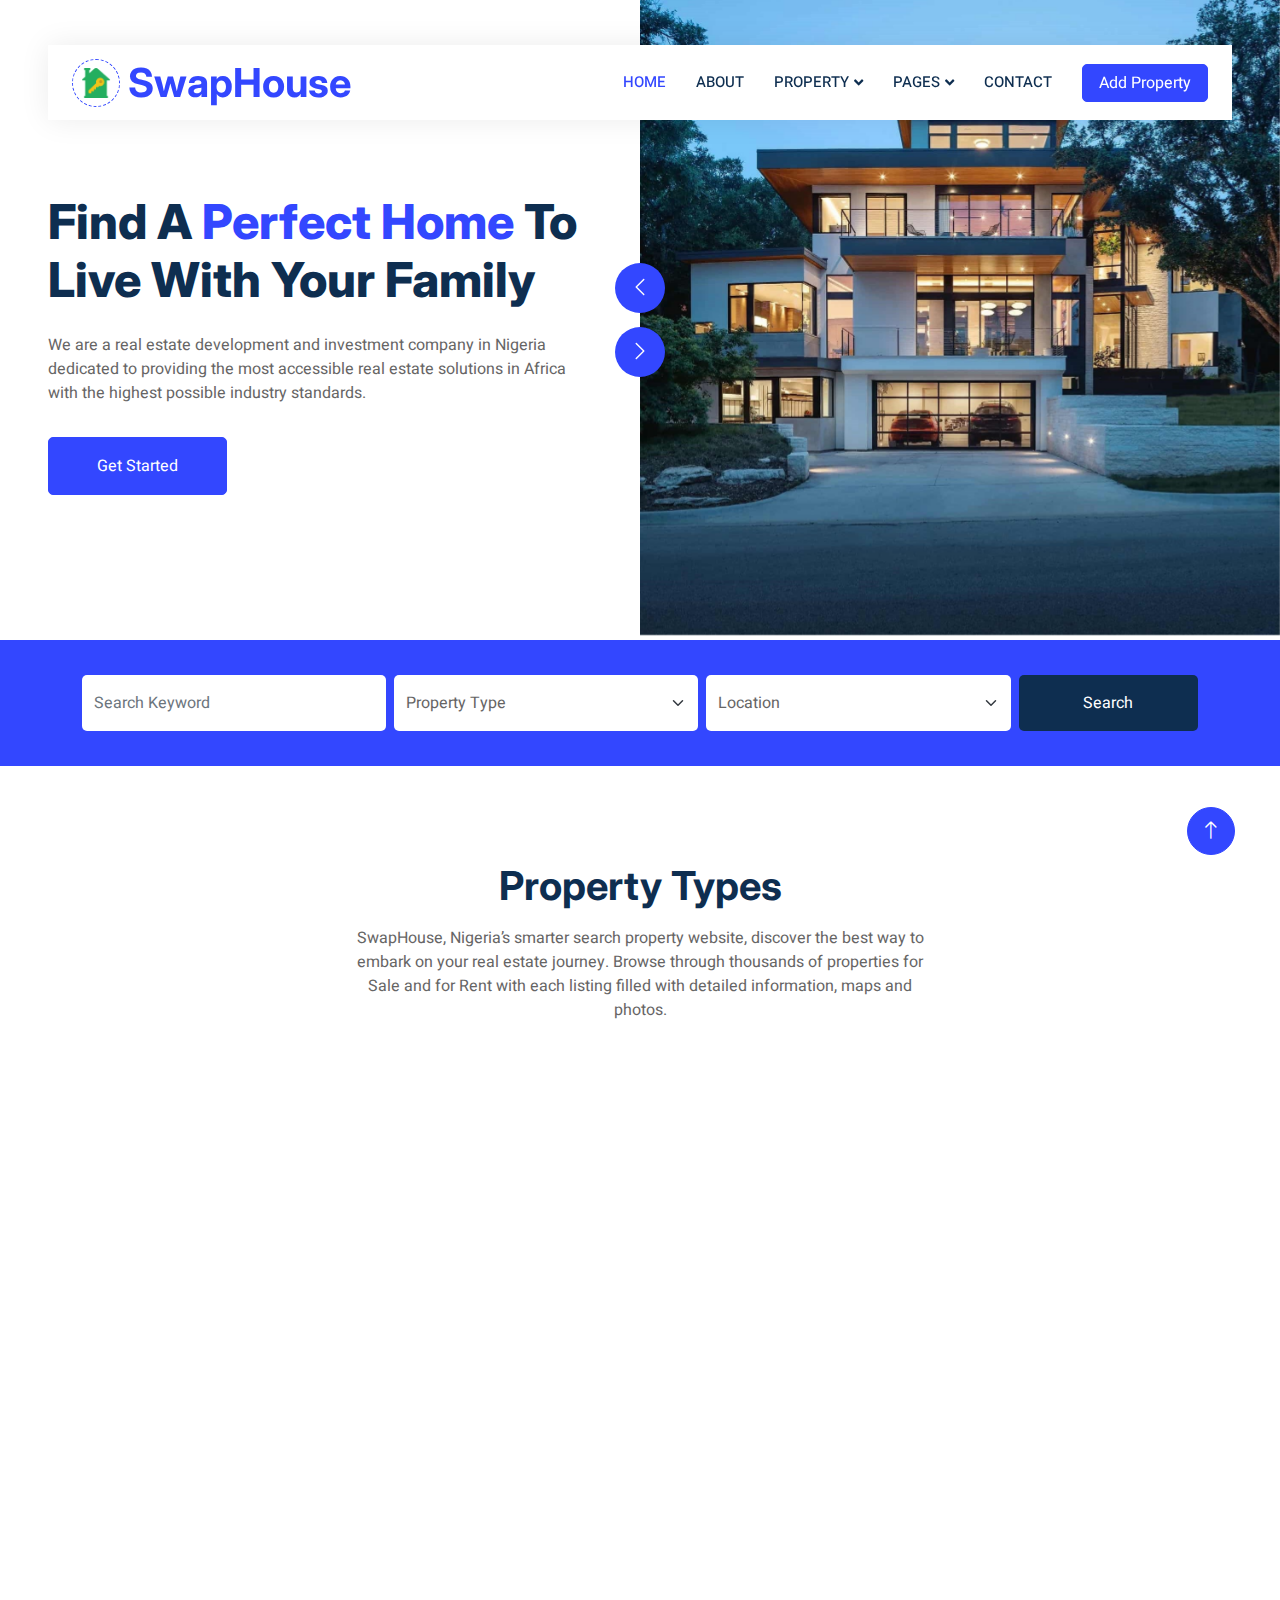
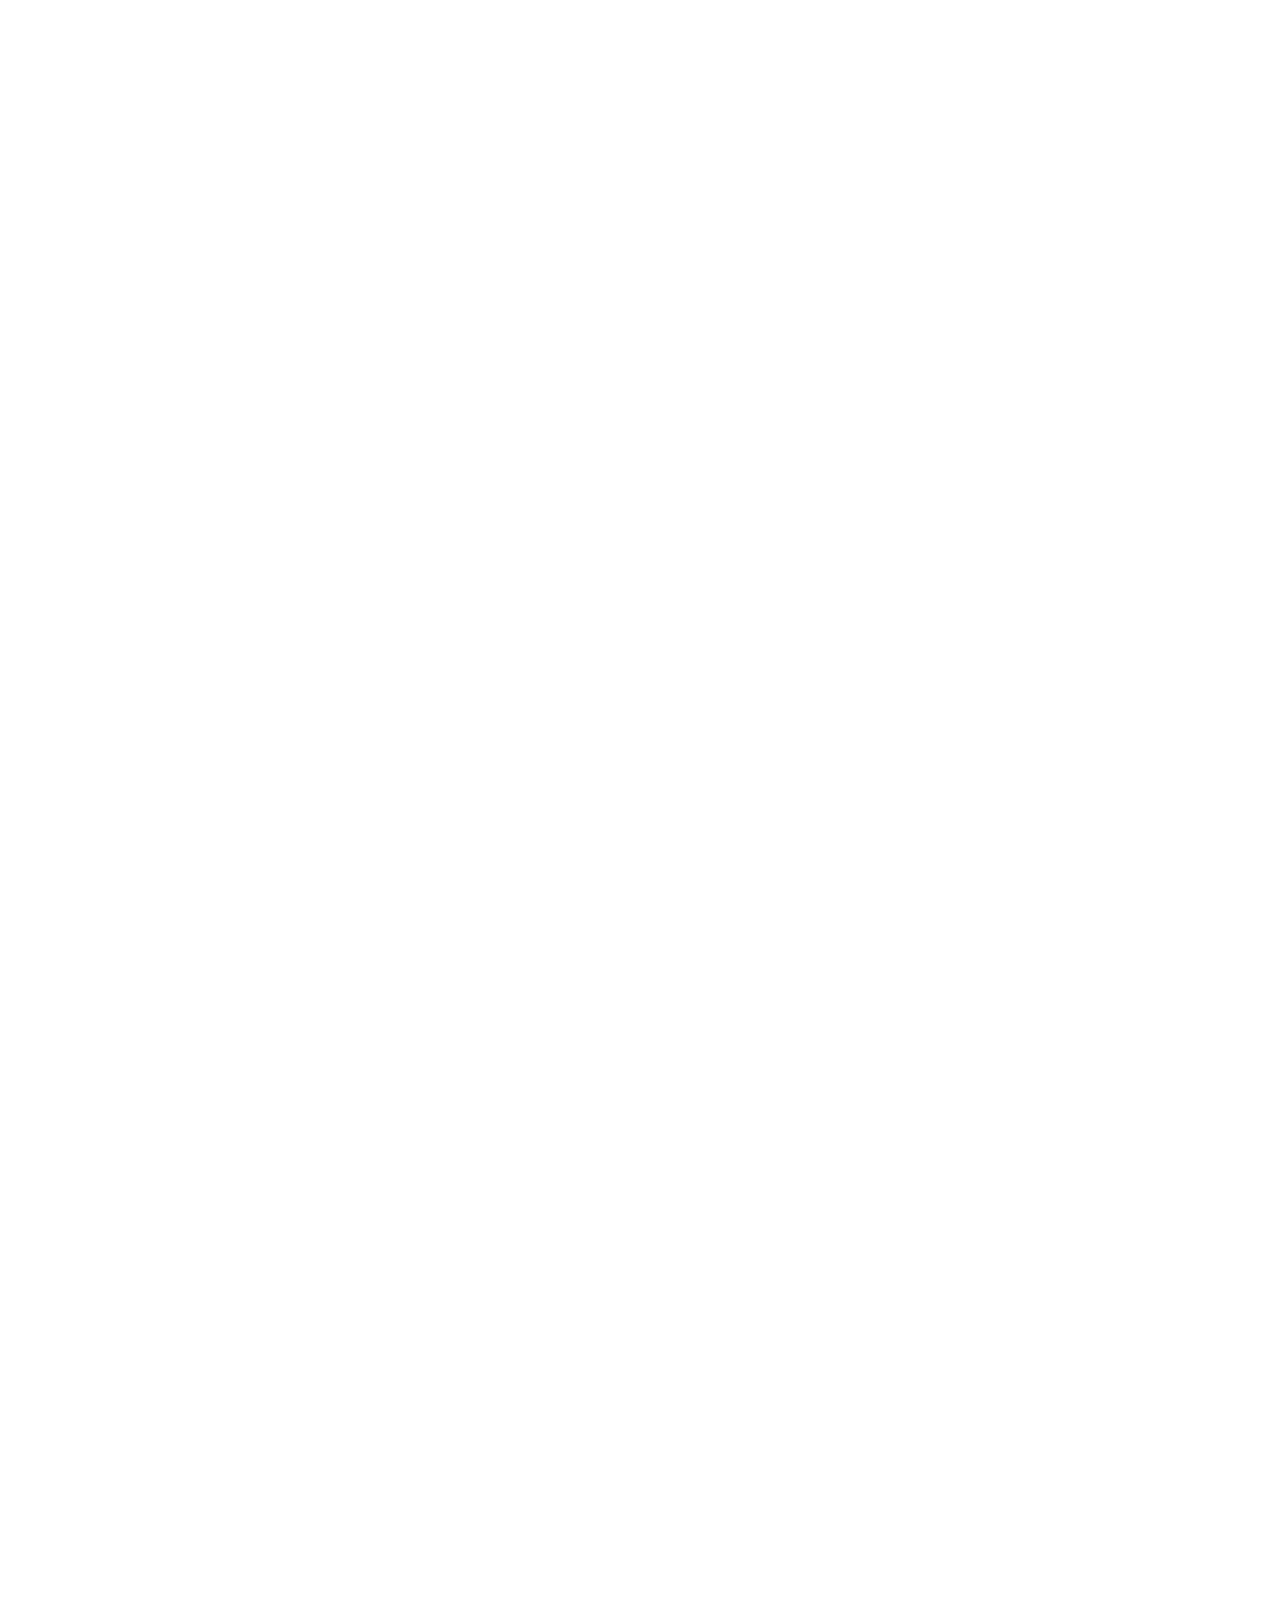
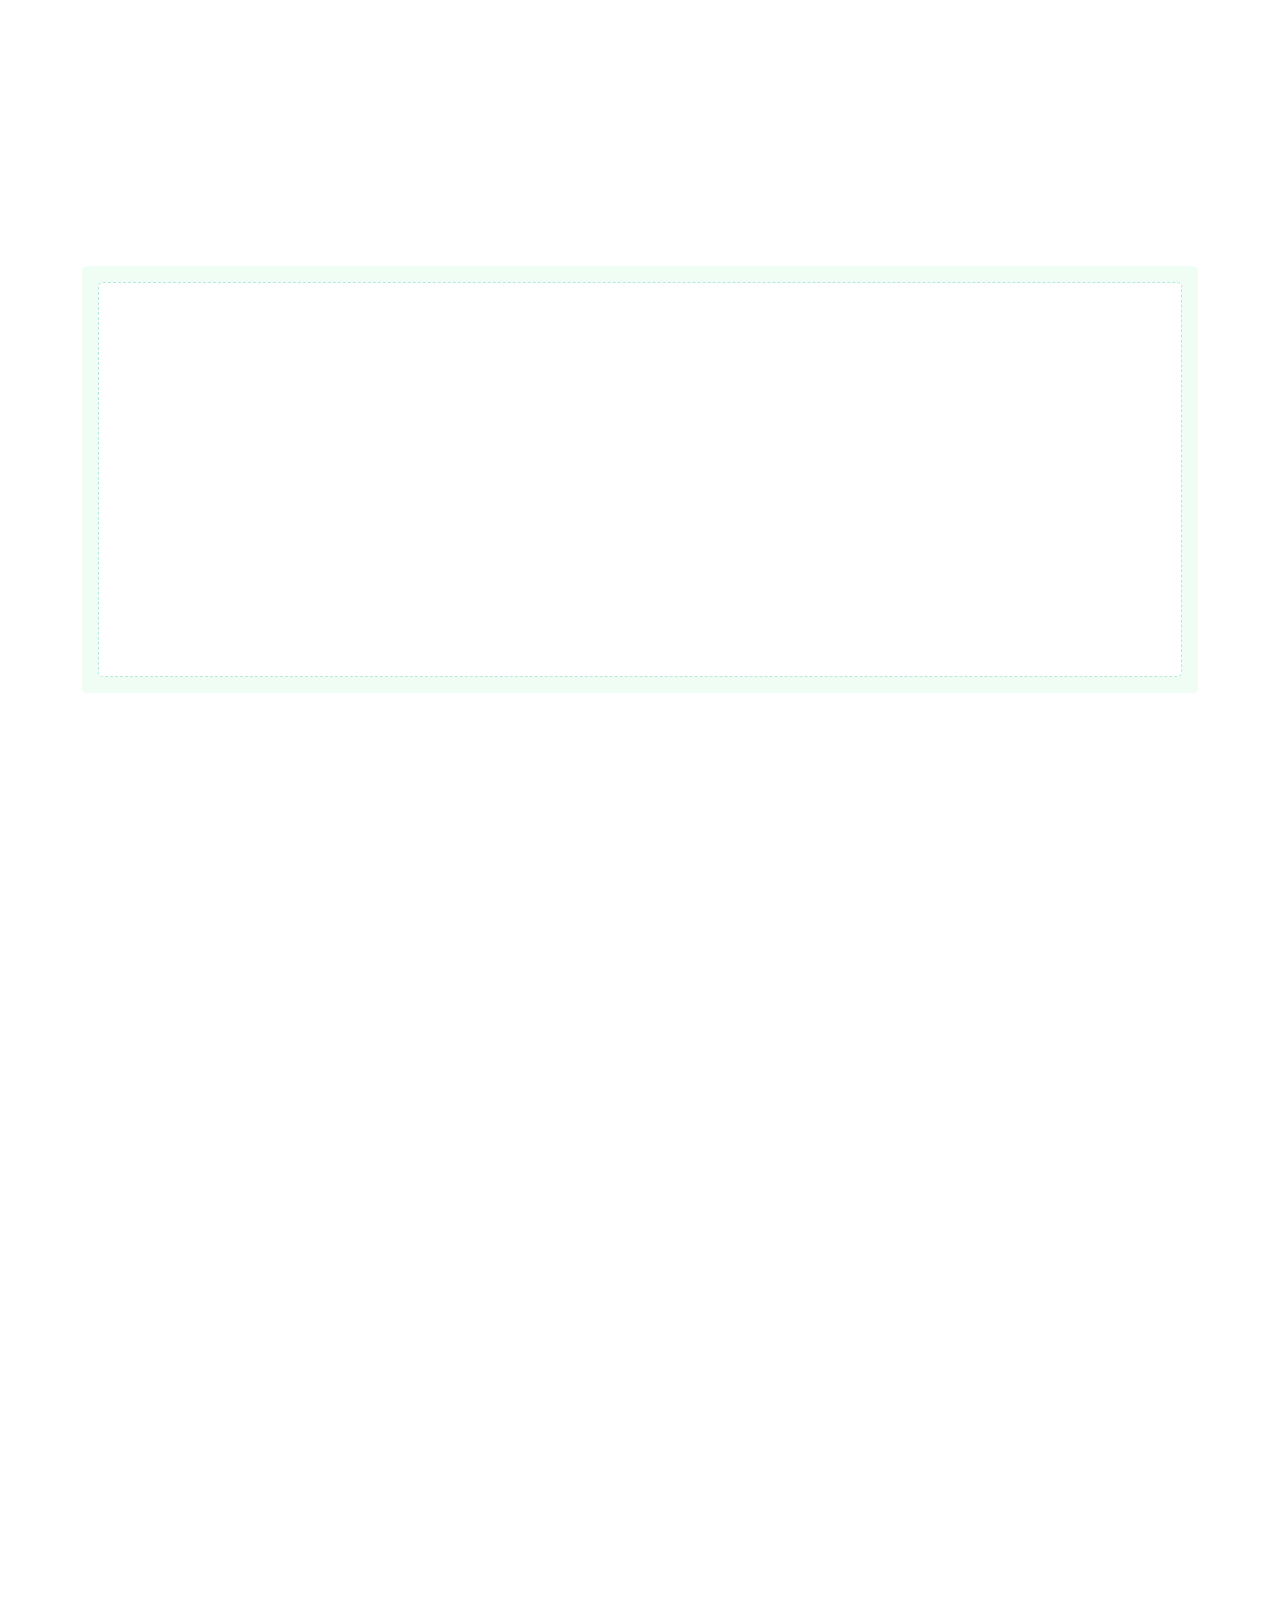
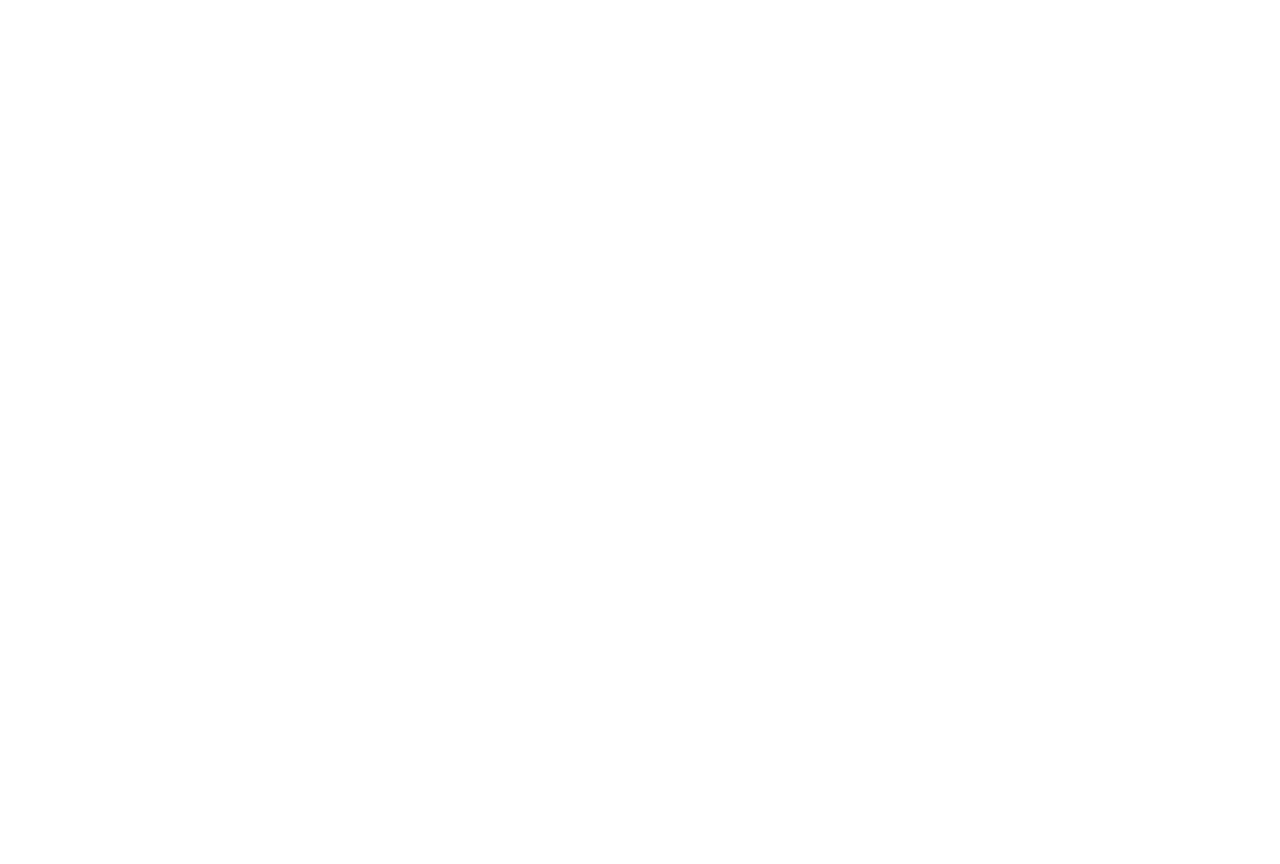
<file: index.html>
<!DOCTYPE html>
<html lang="en">

<head>
    <meta charset="utf-8">
    <title>SwapHouse - Real Estate</title>
    <meta content="width=device-width, initial-scale=1.0" name="viewport">
    <meta content="" name="keywords">
    <meta content="" name="description">

    <!-- Favicon -->
    <link href="img/favicon.ico" rel="icon">

    <!-- Google Web Fonts -->
    <link rel="preconnect" href="https://fonts.googleapis.com">
    <link rel="preconnect" href="https://fonts.gstatic.com" crossorigin>
    <link href="https://fonts.googleapis.com/css2?family=Heebo:wght@400;500;600&family=Inter:wght@700;800&display=swap" rel="stylesheet">
    
    <!-- Icon Font Stylesheet -->
    <link href="https://cdnjs.cloudflare.com/ajax/libs/font-awesome/5.10.0/css/all.min.css" rel="stylesheet">
    <link href="https://cdn.jsdelivr.net/npm/bootstrap-icons@1.4.1/font/bootstrap-icons.css" rel="stylesheet">

    <!-- Libraries Stylesheet -->
    <link href="lib/animate/animate.min.css" rel="stylesheet">
    <link href="lib/owlcarousel/assets/owl.carousel.min.css" rel="stylesheet">

    <!-- Customized Bootstrap Stylesheet -->
    <link href="css/bootstrap.min.css" rel="stylesheet">

    <!-- Template Stylesheet -->
    <link href="css/style.css" rel="stylesheet">
</head>

<body>
    <div class="container-xxl bg-white p-0">
        <!-- Spinner Start -->
        <div id="spinner" class="show bg-white position-fixed translate-middle w-100 vh-100 top-50 start-50 d-flex align-items-center justify-content-center">
            <div class="spinner-border text-primary" style="width: 3rem; height: 3rem;" role="status">
                <span class="sr-only">Loading...</span>
            </div>
        </div>
        <!-- Spinner End -->


        <!-- Navbar Start -->
        <div class="container-fluid nav-bar bg-transparent">
            <nav class="navbar navbar-expand-lg bg-white navbar-light py-0 px-4">
                <a href="index.html" class="navbar-brand d-flex align-items-center text-center">
                    <div class="icon p-2 me-2">
                        <img class="img-fluid" src="img/icon-deal.png" alt="Icon" style="width: 30px; height: 30px;">
                    </div>
                    <h1 class="m-0 text-primary">SwapHouse</h1>
                </a>
                <button type="button" class="navbar-toggler" data-bs-toggle="collapse" data-bs-target="#navbarCollapse">
                    <span class="navbar-toggler-icon"></span>
                </button>
                <div class="collapse navbar-collapse" id="navbarCollapse">
                    <div class="navbar-nav ms-auto">
                        <a href="index.html" class="nav-item nav-link active">Home</a>
                        <a href="about.html" class="nav-item nav-link">About</a>
                        <div class="nav-item dropdown">
                            <a href="#" class="nav-link dropdown-toggle" data-bs-toggle="dropdown">Property</a>
                            <div class="dropdown-menu rounded-0 m-0">
                                <a href="property-list.html" class="dropdown-item">Property List</a>
                                <a href="property-type.html" class="dropdown-item">Property Type</a>
                                <a href="property-agent.html" class="dropdown-item">Property Agent</a>
                            </div>
                        </div>
                        <div class="nav-item dropdown">
                            <a href="#" class="nav-link dropdown-toggle" data-bs-toggle="dropdown">Pages</a>
                            <div class="dropdown-menu rounded-0 m-0">
                                <a href="testimonial.html" class="dropdown-item">Testimonial</a>
                                <a href="404.html" class="dropdown-item">404 Error</a>
                            </div>
                        </div>
                        <a href="contact.html" class="nav-item nav-link">Contact</a>
                    </div>
                    <a href="" class="btn btn-primary px-3 d-none d-lg-flex">Add Property</a>
                </div>
            </nav>
        </div>
        <!-- Navbar End -->


        <!-- Header Start -->
        <div class="container-fluid header bg-white p-0">
            <div class="row g-0 align-items-center flex-column-reverse flex-md-row">
                <div class="col-md-6 p-5 mt-lg-5">
                    <h1 class="display-5 animated fadeIn mb-4">Find A <span class="text-primary">Perfect Home</span> To Live With Your Family</h1>
                    <p class="animated fadeIn mb-4 pb-2">We are a real estate development and investment 
                        company in Nigeria dedicated to providing the most accessible real estate solutions in Africa with the highest possible industry standards.</p>
                    <a href="" class="btn btn-primary py-3 px-5 me-3 animated fadeIn">Get Started</a>
                </div>
                <div class="col-md-6 animated fadeIn">
                    <div class="owl-carousel header-carousel">
                        <div class="owl-carousel-item">
                            <img class="img-fluid" src="img/carousel-1.jpg" alt="">
                        </div>
                        <div class="owl-carousel-item">
                            <img class="img-fluid" src="img/carousel-2.jpg" alt="">
                        </div>
                    </div>
                </div>
            </div>
        </div>
        <!-- Header End -->


        <!-- Search Start -->
        <div class="container-fluid bg-primary mb-5 wow fadeIn" data-wow-delay="0.1s" style="padding: 35px;">
            <div class="container">
                <div class="row g-2">
                    <div class="col-md-10">
                        <div class="row g-2">
                            <div class="col-md-4">
                                <input type="text" class="form-control border-0 py-3" placeholder="Search Keyword">
                            </div>
                            <div class="col-md-4">
                                <select class="form-select border-0 py-3">
                                    <option selected>Property Type</option>
                                    <option value="1">Property Type 1</option>
                                    <option value="2">Property Type 2</option>
                                    <option value="3">Property Type 3</option>
                                </select>
                            </div>
                            <div class="col-md-4">
                                <select class="form-select border-0 py-3">
                                    <option selected>Location</option>
                                    <option value="1">Location 1</option>
                                    <option value="2">Location 2</option>
                                    <option value="3">Location 3</option>
                                </select>
                            </div>
                        </div>
                    </div>
                    <div class="col-md-2">
                        <button class="btn btn-dark border-0 w-100 py-3">Search</button>
                    </div>
                </div>
            </div>
        </div>
        <!-- Search End -->


        <!-- Category Start -->
        <div class="container-xxl py-5">
            <div class="container">
                <div class="text-center mx-auto mb-5 wow fadeInUp" data-wow-delay="0.1s" style="max-width: 600px;">
                    <h1 class="mb-3">Property Types</h1>
                    <p> SwapHouse, Nigeria’s smarter search property website, discover the best way to embark on your real estate journey. Browse through thousands of properties for Sale and for Rent with each listing filled with detailed information, maps and photos.</p>
                </div>
                <div class="row g-4">
                    <div class="col-lg-3 col-sm-6 wow fadeInUp" data-wow-delay="0.1s">
                        <a class="cat-item d-block bg-light text-center rounded p-3" href="">
                            <div class="rounded p-4">
                                <div class="icon mb-3">
                                    <img class="img-fluid" src="img/icon-apartment.png" alt="Icon">
                                </div>
                                <h6>Apartment</h6>
                                <span>240 Properties</span>
                            </div>
                        </a>
                    </div>
                    <div class="col-lg-3 col-sm-6 wow fadeInUp" data-wow-delay="0.3s">
                        <a class="cat-item d-block bg-light text-center rounded p-3" href="">
                            <div class="rounded p-4">
                                <div class="icon mb-3">
                                    <img class="img-fluid" src="img/icon-villa.png" alt="Icon">
                                </div>
                                <h6>Villa</h6>
                                <span>170 Properties</span>
                            </div>
                        </a>
                    </div>
                    <div class="col-lg-3 col-sm-6 wow fadeInUp" data-wow-delay="0.5s">
                        <a class="cat-item d-block bg-light text-center rounded p-3" href="">
                            <div class="rounded p-4">
                                <div class="icon mb-3">
                                    <img class="img-fluid" src="img/icon-house.png" alt="Icon">
                                </div>
                                <h6>Home</h6>
                                <span> 403 Properties</span>
                            </div>
                        </a>
                    </div>
                    <div class="col-lg-3 col-sm-6 wow fadeInUp" data-wow-delay="0.7s">
                        <a class="cat-item d-block bg-light text-center rounded p-3" href="">
                            <div class="rounded p-4">
                                <div class="icon mb-3">
                                    <img class="img-fluid" src="img/icon-housing.png" alt="Icon">
                                </div>
                                <h6>Office</h6>
                                <span>98 Properties</span>
                            </div>
                        </a>
                    </div>
                    <div class="col-lg-3 col-sm-6 wow fadeInUp" data-wow-delay="0.1s">
                        <a class="cat-item d-block bg-light text-center rounded p-3" href="">
                            <div class="rounded p-4">
                                <div class="icon mb-3">
                                    <img class="img-fluid" src="img/icon-building.png" alt="Icon">
                                </div>
                                <h6>Building</h6>
                                <span>500 Properties</span>
                            </div>
                        </a>
                    </div>
                    <div class="col-lg-3 col-sm-6 wow fadeInUp" data-wow-delay="0.3s">
                        <a class="cat-item d-block bg-light text-center rounded p-3" href="">
                            <div class="rounded p-4">
                                <div class="icon mb-3">
                                    <img class="img-fluid" src="img/icon-neighborhood.png" alt="Icon">
                                </div>
                                <h6>Townhouse</h6>
                                <span>132 Properties</span>
                            </div>
                        </a>
                    </div>
                    <div class="col-lg-3 col-sm-6 wow fadeInUp" data-wow-delay="0.5s">
                        <a class="cat-item d-block bg-light text-center rounded p-3" href="">
                            <div class="rounded p-4">
                                <div class="icon mb-3">
                                    <img class="img-fluid" src="img/icon-condominium.png" alt="Icon">
                                </div>
                                <h6>Shop</h6>
                                <span>123 Properties</span>
                            </div>
                        </a>
                    </div>
                    <div class="col-lg-3 col-sm-6 wow fadeInUp" data-wow-delay="0.7s">
                        <a class="cat-item d-block bg-light text-center rounded p-3" href="">
                            <div class="rounded p-4">
                                <div class="icon mb-3">
                                    <img class="img-fluid" src="img/icon-luxury.png" alt="Icon">
                                </div>
                                <h6>Garage</h6>
                                <span>65 Properties</span>
                            </div>
                        </a>
                    </div>
                </div>
            </div>
        </div>
        <!-- Category End -->


        <!-- About Start -->
        <div class="container-xxl py-5">
            <div class="container">
                <div class="row g-5 align-items-center">
                    <div class="col-lg-6 wow fadeIn" data-wow-delay="0.1s">
                        <div class="about-img position-relative overflow-hidden p-5 pe-0">
                            <img class="img-fluid w-100" src="img/about.jpg">
                        </div>
                    </div>
                    <div class="col-lg-6 wow fadeIn" data-wow-delay="0.5s">
                        <h1 class="mb-4">#1 Place To Find The Perfect Property</h1>
                        <p class="mb-4">Still undecided about where you want to live? Browse through our dedicated directories such as our</p>
                        <p><i class="fa fa-check text-primary me-3"></i>Lagos Island - Lekki, Ajah, Ikoyi, MaryLand</p>
                        <p><i class="fa fa-check text-primary me-3"></i>Abuja FCT.</p>
                        <p><i class="fa fa-check text-primary me-3"></i>Ibadan City</p>
                        <a class="btn btn-primary py-3 px-5 mt-3" href="">Read More</a>
                    </div>
                </div>
            </div>
        </div>
        <!-- About End -->


        <!-- Property List Start -->
        <div class="container-xxl py-5">
            <div class="container">
                <div class="row g-0 gx-5 align-items-end">
                    <div class="col-lg-6">
                        <div class="text-start mx-auto mb-5 wow slideInLeft" data-wow-delay="0.1s">
                            <h1 class="mb-3">Property Listing</h1>
                            <p>Dive into the latest rental properties with our comprehensive rental properties library where you can find the latest.</p>
                        </div>
                    </div>
                    <div class="col-lg-6 text-start text-lg-end wow slideInRight" data-wow-delay="0.1s">
                        <ul class="nav nav-pills d-inline-flex justify-content-end mb-5">
                            <li class="nav-item me-2">
                                <a class="btn btn-outline-primary active" data-bs-toggle="pill" href="#tab-1">Featured</a>
                            </li>
                            <li class="nav-item me-2">
                                <a class="btn btn-outline-primary" data-bs-toggle="pill" href="#tab-2">For Sell</a>
                            </li>
                            <li class="nav-item me-0">
                                <a class="btn btn-outline-primary" data-bs-toggle="pill" href="#tab-3">For Rent</a>
                            </li>
                        </ul>
                    </div>
                </div>
                <div class="tab-content">
                    <div id="tab-1" class="tab-pane fade show p-0 active">
                        <div class="row g-4">
                            <div class="col-lg-4 col-md-6 wow fadeInUp" data-wow-delay="0.1s">
                                <div class="property-item rounded overflow-hidden">
                                    <div class="position-relative overflow-hidden">
                                        <a href=""><img class="img-fluid" src="img/property-1.jpg" alt=""></a>
                                        <div class="bg-primary rounded text-white position-absolute start-0 top-0 m-4 py-1 px-3">For Sell</div>
                                        <div class="bg-white rounded-top text-primary position-absolute start-0 bottom-0 mx-4 pt-1 px-3">Appartment</div>
                                    </div>
                                    <div class="p-4 pb-0">
                                        <h5 class="text-primary mb-3">₦2,500,000,000</h5>
                                        <a class="d-block h5 mb-2" href="">8 units of 5 bedroom terrace, 2 units of 1 bedroom and 2 units of 1 bedroom</a>
                                        <p><i class="fa fa-map-marker-alt text-primary me-2"></i>Katampe extension, Abuja, Abuja FCT, Nigeria.</p>
                                    </div>
                                    <div class="d-flex border-top">
                                        <small class="flex-fill text-center border-end py-2"><i class="fa fa-ruler-combined text-primary me-2"></i>1000 Sqft</small>
                                        <small class="flex-fill text-center border-end py-2"><i class="fa fa-bed text-primary me-2"></i>8 Bed rooms</small>
                                        <small class="flex-fill text-center py-2"><i class="fa fa-bath text-primary me-2"></i>12 Bath rooms</small>
                                    </div>
                                </div>
                            </div>
                            <div class="col-lg-4 col-md-6 wow fadeInUp" data-wow-delay="0.3s">
                                <div class="property-item rounded overflow-hidden">
                                    <div class="position-relative overflow-hidden">
                                        <a href=""><img class="img-fluid" src="img/property-2.jpg" alt=""></a>
                                        <div class="bg-primary rounded text-white position-absolute start-0 top-0 m-4 py-1 px-3">For Rent</div>
                                        <div class="bg-white rounded-top text-primary position-absolute start-0 bottom-0 mx-4 pt-1 px-3">Villa</div>
                                    </div>
                                    <div class="p-4 pb-0">
                                        <h5 class="text-primary mb-3">₦500,000,000</h5>
                                        <a class="d-block h5 mb-2" href="">5bedroom terrace duplex at jahi.</a>
                                        <p><i class="fa fa-map-marker-alt text-primary me-2"></i>Jahi, Jahi, Abuja FCT, Nigeria</p>
                                    </div>
                                    <div class="d-flex border-top">
                                        <small class="flex-fill text-center border-end py-2"><i class="fa fa-ruler-combined text-primary me-2"></i>1000 Sqft</small>
                                        <small class="flex-fill text-center border-end py-2"><i class="fa fa-bed text-primary me-2"></i>3 Bed</small>
                                        <small class="flex-fill text-center py-2"><i class="fa fa-bath text-primary me-2"></i>2 Bath</small>
                                    </div>
                                </div>
                            </div>
                            <div class="col-lg-4 col-md-6 wow fadeInUp" data-wow-delay="0.5s">
                                <div class="property-item rounded overflow-hidden">
                                    <div class="position-relative overflow-hidden">
                                        <a href=""><img class="img-fluid" src="img/property-3.jpg" alt=""></a>
                                        <div class="bg-primary rounded text-white position-absolute start-0 top-0 m-4 py-1 px-3">For Sell</div>
                                        <div class="bg-white rounded-top text-primary position-absolute start-0 bottom-0 mx-4 pt-1 px-3">Office</div>
                                    </div>
                                    <div class="p-4 pb-0">
                                        <h5 class="text-primary mb-3">₦35,000,000,000</h5>
                                        <a class="d-block h5 mb-2" href="">For rent: Luxury 3 Bedrooms Flats With Bq, Swimming Pool, Gym, Tennis Court</a>
                                        <p><i class="fa fa-map-marker-alt text-primary me-2"></i>Banana Island Ikoyi Lagos, Nigeria</p>
                                    </div>
                                    <div class="d-flex border-top">
                                        <small class="flex-fill text-center border-end py-2"><i class="fa fa-ruler-combined text-primary me-2"></i>1000 Sqft</small>
                                        <small class="flex-fill text-center border-end py-2"><i class="fa fa-bed text-primary me-2"></i>3 Bed</small>
                                        <small class="flex-fill text-center py-2"><i class="fa fa-bath text-primary me-2"></i>4 Bath</small>
                                    </div>
                                </div>
                            </div>
                            <div class="col-lg-4 col-md-6 wow fadeInUp" data-wow-delay="0.1s">
                                <div class="property-item rounded overflow-hidden">
                                    <div class="position-relative overflow-hidden">
                                        <a href=""><img class="img-fluid" src="img/property-4.jpg" alt=""></a>
                                        <div class="bg-primary rounded text-white position-absolute start-0 top-0 m-4 py-1 px-3">For Rent</div>
                                        <div class="bg-white rounded-top text-primary position-absolute start-0 bottom-0 mx-4 pt-1 px-3">Building</div>
                                    </div>
                                    <div class="p-4 pb-0">
                                        <h5 class="text-primary mb-3">₦20,000,000/year</h5>
                                        <a class="d-block h5 mb-2" href="">3 Bedroom Apartment For Rent In Banana Island</a>
                                        <p><i class="fa fa-map-marker-alt text-primary me-2"></i>Banana Island Ikoyi Lagos, Nigeria</p>
                                    </div>
                                    <div class="d-flex border-top">
                                        <small class="flex-fill text-center border-end py-2"><i class="fa fa-ruler-combined text-primary me-2"></i>1000 Sqft</small>
                                        <small class="flex-fill text-center border-end py-2"><i class="fa fa-bed text-primary me-2"></i>3 Bed</small>
                                        <small class="flex-fill text-center py-2"><i class="fa fa-bath text-primary me-2"></i>3 Bath</small>
                                    </div>
                                </div>
                            </div>
                            <div class="col-lg-4 col-md-6 wow fadeInUp" data-wow-delay="0.3s">
                                <div class="property-item rounded overflow-hidden">
                                    <div class="position-relative overflow-hidden">
                                        <a href=""><img class="img-fluid" src="img/property-5.jpg" alt=""></a>
                                        <div class="bg-primary rounded text-white position-absolute start-0 top-0 m-4 py-1 px-3">For Sell</div>
                                        <div class="bg-white rounded-top text-primary position-absolute start-0 bottom-0 mx-4 pt-1 px-3">Home</div>
                                    </div>
                                    <div class="p-4 pb-0">
                                        <h5 class="text-primary mb-3">₦ 140,000,000</h5>
                                        <a class="d-block h5 mb-2" href="">Newly Built 4 Bedroom Detached Duplex With A Bq </a>
                                        <p><i class="fa fa-map-marker-alt text-primary me-2"></i>Carlton Gate Estate Akobo Ibadan Oyo, Nigeria.</p>
                                    </div>
                                    <div class="d-flex border-top">
                                        <small class="flex-fill text-center border-end py-2"><i class="fa fa-ruler-combined text-primary me-2"></i>1000 Sqft</small>
                                        <small class="flex-fill text-center border-end py-2"><i class="fa fa-bed text-primary me-2"></i>3 Bed</small>
                                        <small class="flex-fill text-center py-2"><i class="fa fa-bath text-primary me-2"></i>2 Bath</small>
                                    </div>
                                </div>
                            </div>
                            <div class="col-lg-4 col-md-6 wow fadeInUp" data-wow-delay="0.5s">
                                <div class="property-item rounded overflow-hidden">
                                    <div class="position-relative overflow-hidden">
                                        <a href=""><img class="img-fluid" src="img/property-6.jpg" alt=""></a>
                                        <div class="bg-primary rounded text-white position-absolute start-0 top-0 m-4 py-1 px-3">For Rent</div>
                                        <div class="bg-white rounded-top text-primary position-absolute start-0 bottom-0 mx-4 pt-1 px-3">Shop</div>
                                    </div>
                                    <div class="p-4 pb-0">
                                        <h5 class="text-primary mb-3"> ₦58,000,000</h5>
                                        <a class="d-block h5 mb-2" href="">3 bedroom detached bungalow for sale</a>
                                        <p><i class="fa fa-map-marker-alt text-primary me-2"></i>Nihort, Jericho Extension, Ibadan, Oyo, Nigeria.</p>
                                    </div>
                                    <div class="d-flex border-top">
                                        <small class="flex-fill text-center border-end py-2"><i class="fa fa-ruler-combined text-primary me-2"></i>1000 Sqft</small>
                                        <small class="flex-fill text-center border-end py-2"><i class="fa fa-bed text-primary me-2"></i>3 Bed</small>
                                        <small class="flex-fill text-center py-2"><i class="fa fa-bath text-primary me-2"></i>2 Bath</small>
                                    </div>
                                </div>
                            </div>
                            <div class="col-12 text-center wow fadeInUp" data-wow-delay="0.1s">
                                <a class="btn btn-primary py-3 px-5" href="">Browse More Property</a>
                            </div>
                        </div>
                    </div>
                    <div id="tab-2" class="tab-pane fade show p-0">
                        <div class="row g-4">
                            <div class="col-lg-4 col-md-6">
                                <div class="property-item rounded overflow-hidden">
                                    <div class="position-relative overflow-hidden">
                                        <a href=""><img class="img-fluid" src="img/property-1.jpg" alt=""></a>
                                        <div class="bg-primary rounded text-white position-absolute start-0 top-0 m-4 py-1 px-3">For Sell</div>
                                        <div class="bg-white rounded-top text-primary position-absolute start-0 bottom-0 mx-4 pt-1 px-3">Appartment</div>
                                    </div>
                                    <div class="p-4 pb-0">
                                        <h5 class="text-primary mb-3">₦20,000,000</h5>
                                        <a class="d-block h5 mb-2" href="">Bedroom Apartment For Rent In Banana Island</a>
                                        <p><i class="fa fa-map-marker-alt text-primary me-2"></i>Banana Island Ikoyi Lagos, Nigeria</p>
                                    </div>
                                    <div class="d-flex border-top">
                                        <small class="flex-fill text-center border-end py-2"><i class="fa fa-ruler-combined text-primary me-2"></i>1000 Sqft</small>
                                        <small class="flex-fill text-center border-end py-2"><i class="fa fa-bed text-primary me-2"></i>3 Bed</small>
                                        <small class="flex-fill text-center py-2"><i class="fa fa-bath text-primary me-2"></i>2 Bath</small>
                                    </div>
                                </div>
                            </div>
                            <div class="col-lg-4 col-md-6">
                                <div class="property-item rounded overflow-hidden">
                                    <div class="position-relative overflow-hidden">
                                        <a href=""><img class="img-fluid" src="img/property-2.jpg" alt=""></a>
                                        <div class="bg-primary rounded text-white position-absolute start-0 top-0 m-4 py-1 px-3">For Rent</div>
                                        <div class="bg-white rounded-top text-primary position-absolute start-0 bottom-0 mx-4 pt-1 px-3">Villa</div>
                                    </div>
                                    <div class="p-4 pb-0">
                                        <h5 class="text-primary mb-3">₦20,000,000/year</h5>
                                        <a class="d-block h5 mb-2" href="">Bedroom Apartment For Rent In Banana Island</a>
                                        <p><i class="fa fa-map-marker-alt text-primary me-2"></i>Banana Island Ikoyi Lagos, Nigeria</p>
                                    </div>
                                    <div class="d-flex border-top">
                                        <small class="flex-fill text-center border-end py-2"><i class="fa fa-ruler-combined text-primary me-2"></i>1000 Sqft</small>
                                        <small class="flex-fill text-center border-end py-2"><i class="fa fa-bed text-primary me-2"></i>3 Bed</small>
                                        <small class="flex-fill text-center py-2"><i class="fa fa-bath text-primary me-2"></i>2 Bath</small>
                                    </div>
                                </div>
                            </div>
                            <div class="col-lg-4 col-md-6">
                                <div class="property-item rounded overflow-hidden">
                                    <div class="position-relative overflow-hidden">
                                        <a href=""><img class="img-fluid" src="img/property-3.jpg" alt=""></a>
                                        <div class="bg-primary rounded text-white position-absolute start-0 top-0 m-4 py-1 px-3">For Sell</div>
                                        <div class="bg-white rounded-top text-primary position-absolute start-0 bottom-0 mx-4 pt-1 px-3">Office</div>
                                    </div>
                                    <div class="p-4 pb-0">
                                        <h5 class="text-primary mb-3">₦20,000,000</h5>
                                        <a class="d-block h5 mb-2" href="">Bedroom Apartment For Rent In Banana Island</a>
                                        <p><i class="fa fa-map-marker-alt text-primary me-2"></i>Banana Island Ikoyi Lagos, Nigeria</p>
                                    </div>
                                    <div class="d-flex border-top">
                                        <small class="flex-fill text-center border-end py-2"><i class="fa fa-ruler-combined text-primary me-2"></i>1000 Sqft</small>
                                        <small class="flex-fill text-center border-end py-2"><i class="fa fa-bed text-primary me-2"></i>3 Bed</small>
                                        <small class="flex-fill text-center py-2"><i class="fa fa-bath text-primary me-2"></i>2 Bath</small>
                                    </div>
                                </div>
                            </div>
                            <div class="col-lg-4 col-md-6">
                                <div class="property-item rounded overflow-hidden">
                                    <div class="position-relative overflow-hidden">
                                        <a href=""><img class="img-fluid" src="img/property-4.jpg" alt=""></a>
                                        <div class="bg-primary rounded text-white position-absolute start-0 top-0 m-4 py-1 px-3">For Rent</div>
                                        <div class="bg-white rounded-top text-primary position-absolute start-0 bottom-0 mx-4 pt-1 px-3">Building</div>
                                    </div>
                                    <div class="p-4 pb-0">
                                        <h5 class="text-primary mb-3">₦20,000,000/year</h5>
                                        <a class="d-block h5 mb-2" href="">Bedroom Apartment For Rent In Banana Island</a>
                                        <p><i class="fa fa-map-marker-alt text-primary me-2"></i>Banana Island Ikoyi Lagos, Nigeria</p>
                                    </div>
                                    <div class="d-flex border-top">
                                        <small class="flex-fill text-center border-end py-2"><i class="fa fa-ruler-combined text-primary me-2"></i>1000 Sqft</small>
                                        <small class="flex-fill text-center border-end py-2"><i class="fa fa-bed text-primary me-2"></i>3 Bed</small>
                                        <small class="flex-fill text-center py-2"><i class="fa fa-bath text-primary me-2"></i>2 Bath</small>
                                    </div>
                                </div>
                            </div>
                            <div class="col-lg-4 col-md-6">
                                <div class="property-item rounded overflow-hidden">
                                    <div class="position-relative overflow-hidden">
                                        <a href=""><img class="img-fluid" src="img/property-5.jpg" alt=""></a>
                                        <div class="bg-primary rounded text-white position-absolute start-0 top-0 m-4 py-1 px-3">For Sell</div>
                                        <div class="bg-white rounded-top text-primary position-absolute start-0 bottom-0 mx-4 pt-1 px-3">Home</div>
                                    </div>
                                    <div class="p-4 pb-0">
                                        <h5 class="text-primary mb-3">₦20,000,000</h5>
                                        <a class="d-block h5 mb-2" href="">Bedroom Apartment For Rent In Banana Island</a>
                                        <p><i class="fa fa-map-marker-alt text-primary me-2"></i>Banana Island Ikoyi Lagos, Nigeria</p>
                                    </div>
                                    <div class="d-flex border-top">
                                        <small class="flex-fill text-center border-end py-2"><i class="fa fa-ruler-combined text-primary me-2"></i>1000 Sqft</small>
                                        <small class="flex-fill text-center border-end py-2"><i class="fa fa-bed text-primary me-2"></i>3 Bed</small>
                                        <small class="flex-fill text-center py-2"><i class="fa fa-bath text-primary me-2"></i>2 Bath</small>
                                    </div>
                                </div>
                            </div>
                            <div class="col-lg-4 col-md-6">
                                <div class="property-item rounded overflow-hidden">
                                    <div class="position-relative overflow-hidden">
                                        <a href=""><img class="img-fluid" src="img/property-6.jpg" alt=""></a>
                                        <div class="bg-primary rounded text-white position-absolute start-0 top-0 m-4 py-1 px-3">For Rent</div>
                                        <div class="bg-white rounded-top text-primary position-absolute start-0 bottom-0 mx-4 pt-1 px-3">Shop</div>
                                    </div>
                                    <div class="p-4 pb-0">
                                        <h5 class="text-primary mb-3">₦20,000,000/year</h5>
                                        <a class="d-block h5 mb-2" href="">Bedroom Apartment For Rent In Banana Island</a>
                                        <p><i class="fa fa-map-marker-alt text-primary me-2"></i>Banana Island Ikoyi Lagos, Nigeria</p>
                                    </div>
                                    <div class="d-flex border-top">
                                        <small class="flex-fill text-center border-end py-2"><i class="fa fa-ruler-combined text-primary me-2"></i>1000 Sqft</small>
                                        <small class="flex-fill text-center border-end py-2"><i class="fa fa-bed text-primary me-2"></i>3 Bed</small>
                                        <small class="flex-fill text-center py-2"><i class="fa fa-bath text-primary me-2"></i>2 Bath</small>
                                    </div>
                                </div>
                            </div>
                            <div class="col-12 text-center">
                                <a class="btn btn-primary py-3 px-5" href="">Browse More Property</a>
                            </div>
                        </div>
                    </div>
                    <div id="tab-3" class="tab-pane fade show p-0">
                        <div class="row g-4">
                            <div class="col-lg-4 col-md-6">
                                <div class="property-item rounded overflow-hidden">
                                    <div class="position-relative overflow-hidden">
                                        <a href=""><img class="img-fluid" src="img/property-1.jpg" alt=""></a>
                                        <div class="bg-primary rounded text-white position-absolute start-0 top-0 m-4 py-1 px-3">For Sell</div>
                                        <div class="bg-white rounded-top text-primary position-absolute start-0 bottom-0 mx-4 pt-1 px-3">Appartment</div>
                                    </div>
                                    <div class="p-4 pb-0">
                                        <h5 class="text-primary mb-3">₦20,000,000</h5>
                                        <a class="d-block h5 mb-2" href="">Bedroom Apartment For Rent In Banana Island</a>
                                        <p><i class="fa fa-map-marker-alt text-primary me-2"></i>Banana Island Ikoyi Lagos, Nigeria</p>
                                    </div>
                                    <div class="d-flex border-top">
                                        <small class="flex-fill text-center border-end py-2"><i class="fa fa-ruler-combined text-primary me-2"></i>1000 Sqft</small>
                                        <small class="flex-fill text-center border-end py-2"><i class="fa fa-bed text-primary me-2"></i>3 Bed</small>
                                        <small class="flex-fill text-center py-2"><i class="fa fa-bath text-primary me-2"></i>2 Bath</small>
                                    </div>
                                </div>
                            </div>
                            <div class="col-lg-4 col-md-6">
                                <div class="property-item rounded overflow-hidden">
                                    <div class="position-relative overflow-hidden">
                                        <a href=""><img class="img-fluid" src="img/property-2.jpg" alt=""></a>
                                        <div class="bg-primary rounded text-white position-absolute start-0 top-0 m-4 py-1 px-3">For Rent</div>
                                        <div class="bg-white rounded-top text-primary position-absolute start-0 bottom-0 mx-4 pt-1 px-3">Villa</div>
                                    </div>
                                    <div class="p-4 pb-0">
                                        <h5 class="text-primary mb-3">₦20,000,000/year</h5>
                                        <a class="d-block h5 mb-2" href="">Bedroom Apartment For Rent In Banana Island</a>
                                        <p><i class="fa fa-map-marker-alt text-primary me-2"></i>Banana Island Ikoyi Lagos, Nigeria</p>
                                    </div>
                                    <div class="d-flex border-top">
                                        <small class="flex-fill text-center border-end py-2"><i class="fa fa-ruler-combined text-primary me-2"></i>1000 Sqft</small>
                                        <small class="flex-fill text-center border-end py-2"><i class="fa fa-bed text-primary me-2"></i>3 Bed</small>
                                        <small class="flex-fill text-center py-2"><i class="fa fa-bath text-primary me-2"></i>2 Bath</small>
                                    </div>
                                </div>
                            </div>
                            <div class="col-lg-4 col-md-6">
                                <div class="property-item rounded overflow-hidden">
                                    <div class="position-relative overflow-hidden">
                                        <a href=""><img class="img-fluid" src="img/property-3.jpg" alt=""></a>
                                        <div class="bg-primary rounded text-white position-absolute start-0 top-0 m-4 py-1 px-3">For Sell</div>
                                        <div class="bg-white rounded-top text-primary position-absolute start-0 bottom-0 mx-4 pt-1 px-3">Office</div>
                                    </div>
                                    <div class="p-4 pb-0">
                                        <h5 class="text-primary mb-3">₦20,000,000</h5>
                                        <a class="d-block h5 mb-2" href="">Bedroom Apartment For Rent In Banana Island</a>
                                        <p><i class="fa fa-map-marker-alt text-primary me-2"></i>Banana Island Ikoyi Lagos, Nigeria</p>
                                    </div>
                                    <div class="d-flex border-top">
                                        <small class="flex-fill text-center border-end py-2"><i class="fa fa-ruler-combined text-primary me-2"></i>1000 Sqft</small>
                                        <small class="flex-fill text-center border-end py-2"><i class="fa fa-bed text-primary me-2"></i>3 Bed</small>
                                        <small class="flex-fill text-center py-2"><i class="fa fa-bath text-primary me-2"></i>2 Bath</small>
                                    </div>
                                </div>
                            </div>
                            <div class="col-lg-4 col-md-6">
                                <div class="property-item rounded overflow-hidden">
                                    <div class="position-relative overflow-hidden">
                                        <a href=""><img class="img-fluid" src="img/property-4.jpg" alt=""></a>
                                        <div class="bg-primary rounded text-white position-absolute start-0 top-0 m-4 py-1 px-3">For Rent</div>
                                        <div class="bg-white rounded-top text-primary position-absolute start-0 bottom-0 mx-4 pt-1 px-3">Building</div>
                                    </div>
                                    <div class="p-4 pb-0">
                                        <h5 class="text-primary mb-3">₦20,000,000/year</h5>
                                        <a class="d-block h5 mb-2" href="">Bedroom Apartment For Rent In Banana Island</a>
                                        <p><i class="fa fa-map-marker-alt text-primary me-2"></i>Banana Island Ikoyi Lagos, Nigeria</p>
                                    </div>
                                    <div class="d-flex border-top">
                                        <small class="flex-fill text-center border-end py-2"><i class="fa fa-ruler-combined text-primary me-2"></i>1000 Sqft</small>
                                        <small class="flex-fill text-center border-end py-2"><i class="fa fa-bed text-primary me-2"></i>3 Bed</small>
                                        <small class="flex-fill text-center py-2"><i class="fa fa-bath text-primary me-2"></i>2 Bath</small>
                                    </div>
                                </div>
                            </div>
                            <div class="col-lg-4 col-md-6">
                                <div class="property-item rounded overflow-hidden">
                                    <div class="position-relative overflow-hidden">
                                        <a href=""><img class="img-fluid" src="img/property-5.jpg" alt=""></a>
                                        <div class="bg-primary rounded text-white position-absolute start-0 top-0 m-4 py-1 px-3">For Sell</div>
                                        <div class="bg-white rounded-top text-primary position-absolute start-0 bottom-0 mx-4 pt-1 px-3">Home</div>
                                    </div>
                                    <div class="p-4 pb-0">
                                        <h5 class="text-primary mb-3">₦20,000,000</h5>
                                        <a class="d-block h5 mb-2" href="">Bedroom Apartment For Rent In Banana Island</a>
                                        <p><i class="fa fa-map-marker-alt text-primary me-2"></i>Banana Island Ikoyi Lagos, Nigeria</p>
                                    </div>
                                    <div class="d-flex border-top">
                                        <small class="flex-fill text-center border-end py-2"><i class="fa fa-ruler-combined text-primary me-2"></i>1000 Sqft</small>
                                        <small class="flex-fill text-center border-end py-2"><i class="fa fa-bed text-primary me-2"></i>3 Bed</small>
                                        <small class="flex-fill text-center py-2"><i class="fa fa-bath text-primary me-2"></i>2 Bath</small>
                                    </div>
                                </div>
                            </div>
                            <div class="col-lg-4 col-md-6">
                                <div class="property-item rounded overflow-hidden">
                                    <div class="position-relative overflow-hidden">
                                        <a href=""><img class="img-fluid" src="img/property-6.jpg" alt=""></a>
                                        <div class="bg-primary rounded text-white position-absolute start-0 top-0 m-4 py-1 px-3">For Rent</div>
                                        <div class="bg-white rounded-top text-primary position-absolute start-0 bottom-0 mx-4 pt-1 px-3">Shop</div>
                                    </div>
                                    <div class="p-4 pb-0">
                                        <h5 class="text-primary mb-3">₦20,000,000/year</h5>
                                        <a class="d-block h5 mb-2" href="">Bedroom Apartment For Rent In Banana Island</a>
                                        <p><i class="fa fa-map-marker-alt text-primary me-2"></i>Banana Island Ikoyi Lagos, Nigeria</p>
                                    </div>
                                    <div class="d-flex border-top">
                                        <small class="flex-fill text-center border-end py-2"><i class="fa fa-ruler-combined text-primary me-2"></i>1000 Sqft</small>
                                        <small class="flex-fill text-center border-end py-2"><i class="fa fa-bed text-primary me-2"></i>3 Bed</small>
                                        <small class="flex-fill text-center py-2"><i class="fa fa-bath text-primary me-2"></i>2 Bath</small>
                                    </div>
                                </div>
                            </div>
                            <div class="col-12 text-center">
                                <a class="btn btn-primary py-3 px-5" href="">Browse More Property</a>
                            </div>
                        </div>
                    </div>
                </div>
            </div>
        </div>
        <!-- Property List End -->


        <!-- Call to Action Start -->
        <div class="container-xxl py-5">
            <div class="container">
                <div class="bg-light rounded p-3">
                    <div class="bg-white rounded p-4" style="border: 1px dashed rgba(0, 185, 142, .3)">
                        <div class="row g-5 align-items-center">
                            <div class="col-lg-6 wow fadeIn" data-wow-delay="0.1s">
                                <img class="img-fluid rounded w-100" src="img/call-to-action.jpg" alt="">
                            </div>
                            <div class="col-lg-6 wow fadeIn" data-wow-delay="0.5s">
                                <div class="mb-4">
                                    <h1 class="mb-3">Contact With Our Certified Agent</h1>
                                    <p>Joint Venture in Real Estate.</p>
                                </div>
                                <a href="" class="btn btn-primary py-3 px-4 me-2"><i class="fa fa-phone-alt me-2"></i>Make A Call</a>
                                <a href="" class="btn btn-dark py-3 px-4"><i class="fa fa-calendar-alt me-2"></i>Get Appoinment</a>
                            </div>
                        </div>
                    </div>
                </div>
            </div>
        </div>
        <!-- Call to Action End -->


        <!-- Team Start -->
        <div class="container-xxl py-5">
            <div class="container">
                <div class="text-center mx-auto mb-5 wow fadeInUp" data-wow-delay="0.1s" style="max-width: 600px;">
                    <h1 class="mb-3">Property Agents</h1>
                    <p>We are a real estate development and investment  company in Nigeria dedicated to providing the most accessible real estate solutions in Africa with the highest possible industry standards.</p>
                </div>
                <div class="row g-4">
                    <div class="col-lg-3 col-md-6 wow fadeInUp" data-wow-delay="0.1s">
                        <div class="team-item rounded overflow-hidden">
                            <div class="position-relative">
                                <img class="img-fluid" src="img/team-1.jpg" alt="">
                                <div class="position-absolute start-50 top-100 translate-middle d-flex align-items-center">
                                    <a class="btn btn-square mx-1" href=""><i class="fab fa-facebook-f"></i></a>
                                    <a class="btn btn-square mx-1" href=""><i class="fab fa-twitter"></i></a>
                                    <a class="btn btn-square mx-1" href=""><i class="fab fa-instagram"></i></a>
                                </div>
                            </div>
                            <div class="text-center p-4 mt-3">
                                <h5 class="fw-bold mb-0">Christopher Akinsami</h5>
                                <small>AKINS REALTORS</small>
                            </div>
                        </div>
                    </div>
                    <div class="col-lg-3 col-md-6 wow fadeInUp" data-wow-delay="0.3s">
                        <div class="team-item rounded overflow-hidden">
                            <div class="position-relative">
                                <img class="img-fluid" src="img/team-2.jpg" alt="">
                                <div class="position-absolute start-50 top-100 translate-middle d-flex align-items-center">
                                    <a class="btn btn-square mx-1" href=""><i class="fab fa-facebook-f"></i></a>
                                    <a class="btn btn-square mx-1" href=""><i class="fab fa-twitter"></i></a>
                                    <a class="btn btn-square mx-1" href=""><i class="fab fa-instagram"></i></a>
                                </div>
                            </div>
                            <div class="text-center p-4 mt-3">
                                <h5 class="fw-bold mb-0">Chris Omogbolahan</h5>
                                <small>THE CHRISOM PROPERTIES</small>
                            </div>
                        </div>
                    </div>
                    <div class="col-lg-3 col-md-6 wow fadeInUp" data-wow-delay="0.5s">
                        <div class="team-item rounded overflow-hidden">
                            <div class="position-relative">
                                <img class="img-fluid" src="img/team-3.jpg" alt="">
                                <div class="position-absolute start-50 top-100 translate-middle d-flex align-items-center">
                                    <a class="btn btn-square mx-1" href=""><i class="fab fa-facebook-f"></i></a>
                                    <a class="btn btn-square mx-1" href=""><i class="fab fa-twitter"></i></a>
                                    <a class="btn btn-square mx-1" href=""><i class="fab fa-instagram"></i></a>
                                </div>
                            </div>
                            <div class="text-center p-4 mt-3">
                                <h5 class="fw-bold mb-0">Ayobami Akinsanmi</h5>
                                <small>THE MLS PROPERTIES</small>
                            </div>
                        </div>
                    </div>
                    <div class="col-lg-3 col-md-6 wow fadeInUp" data-wow-delay="0.7s">
                        <div class="team-item rounded overflow-hidden">
                            <div class="position-relative">
                                <img class="img-fluid" src="img/team-4.jpg" alt="">
                                <div class="position-absolute start-50 top-100 translate-middle d-flex align-items-center">
                                    <a class="btn btn-square mx-1" href=""><i class="fab fa-facebook-f"></i></a>
                                    <a class="btn btn-square mx-1" href=""><i class="fab fa-twitter"></i></a>
                                    <a class="btn btn-square mx-1" href=""><i class="fab fa-instagram"></i></a>
                                </div>
                            </div>
                            <div class="text-center p-4 mt-3">
                                <h5 class="fw-bold mb-0">Sarah Ayobami</h5>
                                <small>THE SARAY REALTORS PROPERTIES</small>
                            </div>
                        </div>
                    </div>
                </div>
            </div>
        </div>
        <!-- Team End -->


        <!-- Testimonial Start -->
        <div class="container-xxl py-5">
            <div class="container">
                <div class="text-center mx-auto mb-5 wow fadeInUp" data-wow-delay="0.1s" style="max-width: 600px;">
                    <h1 class="mb-3">What clients say about their experience!</h1>
                    <p>The quality of work is superb, and the rate of work Is very impressive considering the economy, Covid, and what I've seen in other estates. From what I can see now, I wish I had invested more. So I would encourage other people to come and invest</p>
                </div>
                <div class="owl-carousel testimonial-carousel wow fadeInUp" data-wow-delay="0.1s">
                    <div class="testimonial-item bg-light rounded p-3">
                        <div class="bg-white border rounded p-4">
                            <p>“Thank you so much for the great service you provided us throughout the settlement process. You made it so carefree and easy for us throughout the whole process. we never knew it could be easy.</p>
                            <div class="d-flex align-items-center">
                                <img class="img-fluid flex-shrink-0 rounded" src="img/testimonial-1.jpg" style="width: 45px; height: 45px;">
                                <div class="ps-3">
                                    <h6 class="fw-bold mb-1">Samuel Aduragbemi</h6>
                                    <small>Abuja FCT.</small>
                                </div>
                            </div>
                        </div>
                    </div>
                    <div class="testimonial-item bg-light rounded p-3">
                        <div class="bg-white border rounded p-4">
                            <p>“Thank you so much for the great service you provided us throughout the settlement process. You made it so carefree and easy for us throughout the whole process. we never knew it could be easy.</p>
                            <div class="d-flex align-items-center">
                                <img class="img-fluid flex-shrink-0 rounded" src="img/testimonial-2.jpg" style="width: 45px; height: 45px;">
                                <div class="ps-3">
                                    <h6 class="fw-bold mb-1">Oloye Olufunmi</h6>
                                    <small>Ikoyi, Lagos.</small>
                                </div>
                            </div>
                        </div>
                    </div>
                    <div class="testimonial-item bg-light rounded p-3">
                        <div class="bg-white border rounded p-4">
                            <p>“Thank you so much for the great service you provided us throughout the settlement process. You made it so carefree and easy for us throughout the whole process. we never knew it could be easy.</p>
                            <div class="d-flex align-items-center">
                                <img class="img-fluid flex-shrink-0 rounded" src="img/testimonial-3.jpg" style="width: 45px; height: 45px;">
                                <div class="ps-3">
                                    <h6 class="fw-bold mb-1">F. Adegbembo</h6>
                                    <small>Ibadan, Oyo.</small>
                                </div>
                            </div>
                        </div>
                    </div>
                </div>
            </div>
        </div>
        <!-- Testimonial End -->
        

        <!-- Footer Start -->
        <div class="container-fluid bg-dark text-white-50 footer pt-5 mt-5 wow fadeIn" data-wow-delay="0.1s">
            <div class="container py-5">
                <div class="row g-5">
                    <div class="col-lg-3 col-md-6">
                        <h5 class="text-white mb-4">Get In Touch</h5>
                        <p class="mb-2"><i class="fa fa-map-marker-alt me-3"></i>Banana Island Ikoyi Lagos, Nigeria</p>
                        <p class="mb-2"><i class="fa fa-phone-alt me-3"></i>+234 700SWAPHOUSE</p>
                        <p class="mb-2"><i class="fa fa-envelope me-3"></i>info@swaphouse.com</p>
                        <div class="d-flex pt-2">
                            <a class="btn btn-outline-light btn-social" href=""><i class="fab fa-twitter"></i></a>
                            <a class="btn btn-outline-light btn-social" href=""><i class="fab fa-facebook-f"></i></a>
                            <a class="btn btn-outline-light btn-social" href=""><i class="fab fa-youtube"></i></a>
                            <a class="btn btn-outline-light btn-social" href=""><i class="fab fa-linkedin-in"></i></a>
                        </div>
                    </div>
                    <div class="col-lg-3 col-md-6">
                        <h5 class="text-white mb-4">Quick Links</h5>
                        <a class="btn btn-link text-white-50" href="">About Us</a>
                        <a class="btn btn-link text-white-50" href="">Contact Us</a>
                        <a class="btn btn-link text-white-50" href="">Our Services</a>
                        <a class="btn btn-link text-white-50" href="">Privacy Policy</a>
                        <a class="btn btn-link text-white-50" href="">Terms & Condition</a>
                    </div>
                    <div class="col-lg-3 col-md-6">
                        <h5 class="text-white mb-4">Photo Gallery</h5>
                        <div class="row g-2 pt-2">
                            <div class="col-4">
                                <img class="img-fluid rounded bg-light p-1" src="img/property-1.jpg" alt="">
                            </div>
                            <div class="col-4">
                                <img class="img-fluid rounded bg-light p-1" src="img/property-2.jpg" alt="">
                            </div>
                            <div class="col-4">
                                <img class="img-fluid rounded bg-light p-1" src="img/property-3.jpg" alt="">
                            </div>
                            <div class="col-4">
                                <img class="img-fluid rounded bg-light p-1" src="img/property-4.jpg" alt="">
                            </div>
                            <div class="col-4">
                                <img class="img-fluid rounded bg-light p-1" src="img/property-5.jpg" alt="">
                            </div>
                            <div class="col-4">
                                <img class="img-fluid rounded bg-light p-1" src="img/property-6.jpg" alt="">
                            </div>
                        </div>
                    </div>
                    <div class="col-lg-3 col-md-6">
                        <h5 class="text-white mb-4">Newsletter</h5>
                        <p>Get the latest deals and updates.</p>
                        <div class="position-relative mx-auto" style="max-width: 400px;">
                            <input class="form-control bg-transparent w-100 py-3 ps-4 pe-5" type="text" placeholder="Your email">
                            <button type="button" class="btn btn-primary py-2 position-absolute top-0 end-0 mt-2 me-2">SignUp</button>
                        </div>
                    </div>
                </div>
            </div>
            <div class="container">
                <div class="copyright">
                    <div class="row">
                        <div class="col-md-6 text-center text-md-start mb-3 mb-md-0">
                            &copy; <a class="border-bottom" href="#">swaphouse.com</a>, All Right Reserved. Designed By <a class="border-bottom" href="https://swaphouse.com">SwapHouse Real Estate.</a>
                        </div>
                        <div class="col-md-6 text-center text-md-end">
                            <div class="footer-menu">
                                <a href="">Home</a>
                                <a href="">Cookies</a>
                                <a href="">Help</a>
                                <a href="">FQAs</a>
                            </div>
                        </div>
                    </div>
                </div>
            </div>
        </div>
        <!-- Footer End -->


        <!-- Back to Top -->
        <a href="#" class="btn btn-lg btn-primary btn-lg-square back-to-top"><i class="bi bi-arrow-up"></i></a>
    </div>

    <!-- JavaScript Libraries -->
    <script src="https://code.jquery.com/jquery-3.4.1.min.js"></script>
    <script src="https://cdn.jsdelivr.net/npm/bootstrap@5.0.0/dist/js/bootstrap.bundle.min.js"></script>
    <script src="lib/wow/wow.min.js"></script>
    <script src="lib/easing/easing.min.js"></script>
    <script src="lib/waypoints/waypoints.min.js"></script>
    <script src="lib/owlcarousel/owl.carousel.min.js"></script>

    <!-- Template Javascript -->
    <script src="js/main.js"></script>
</body>

</html>
</file>
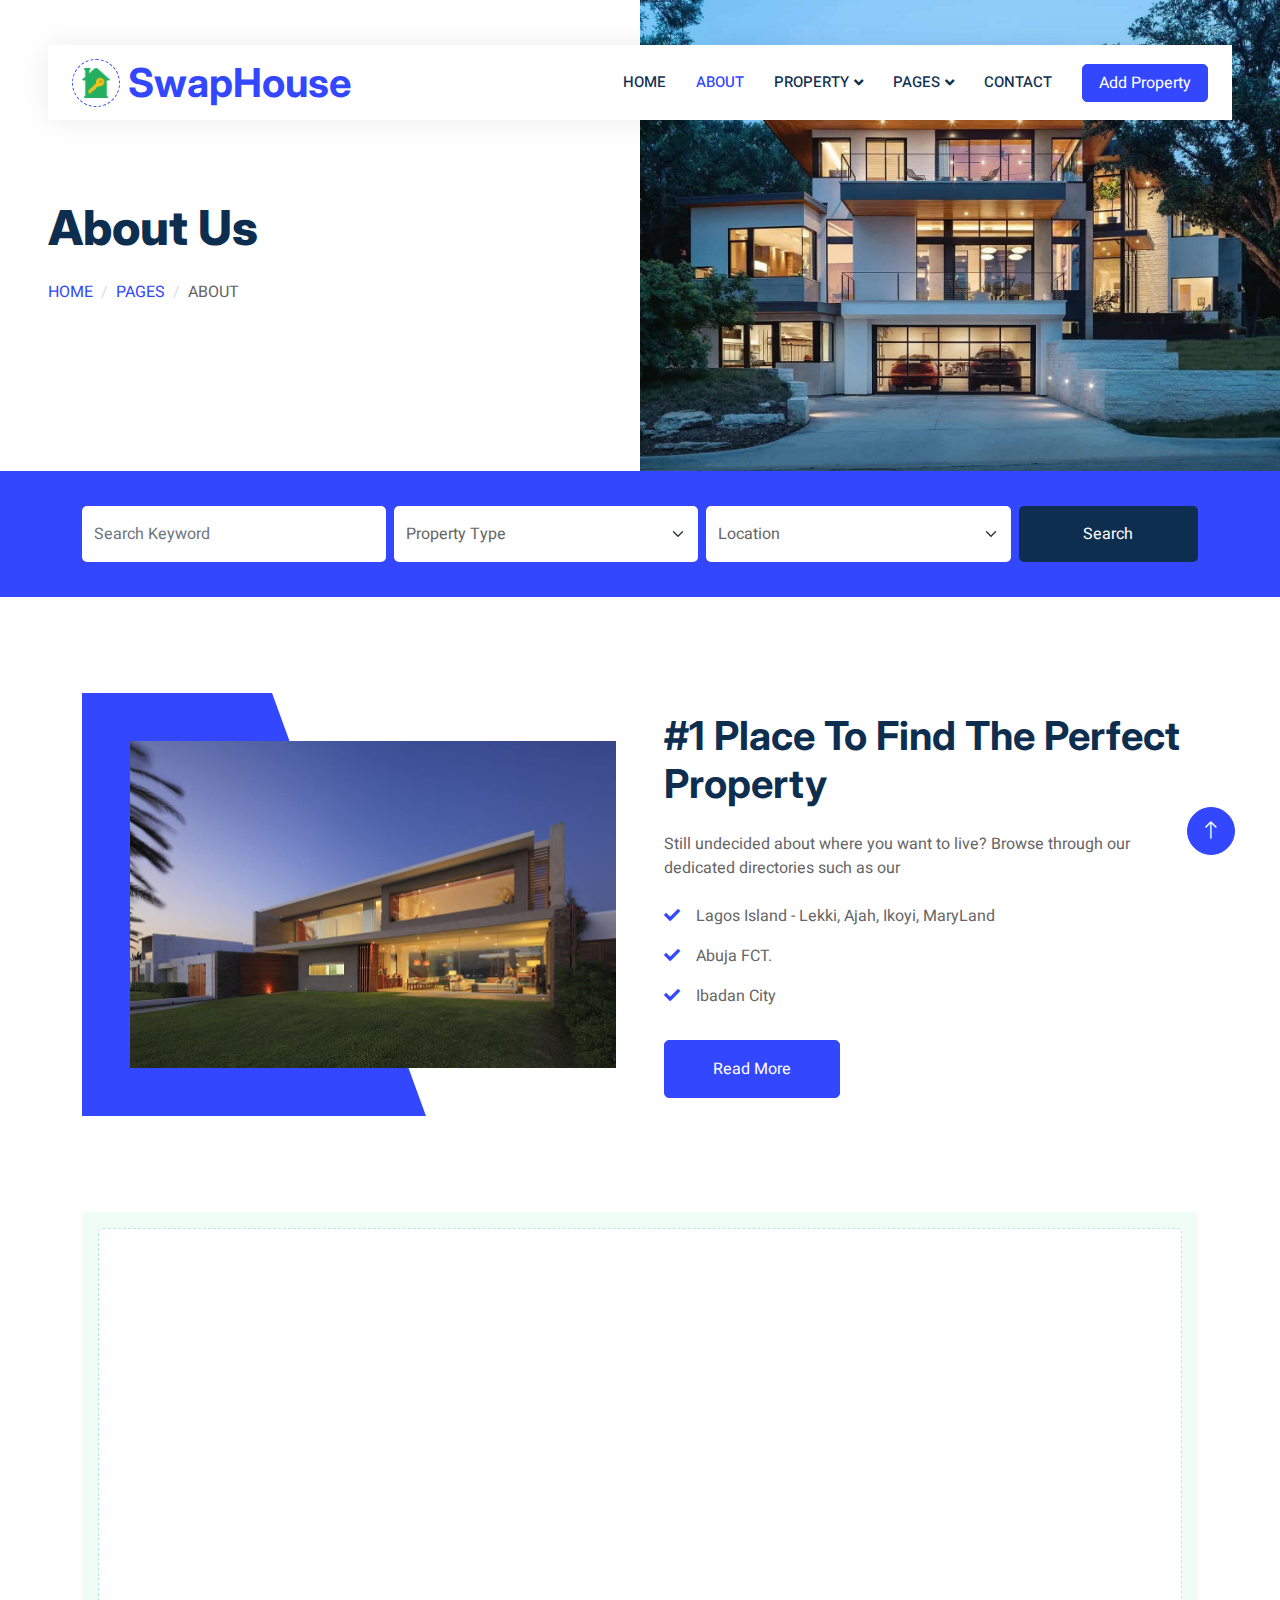
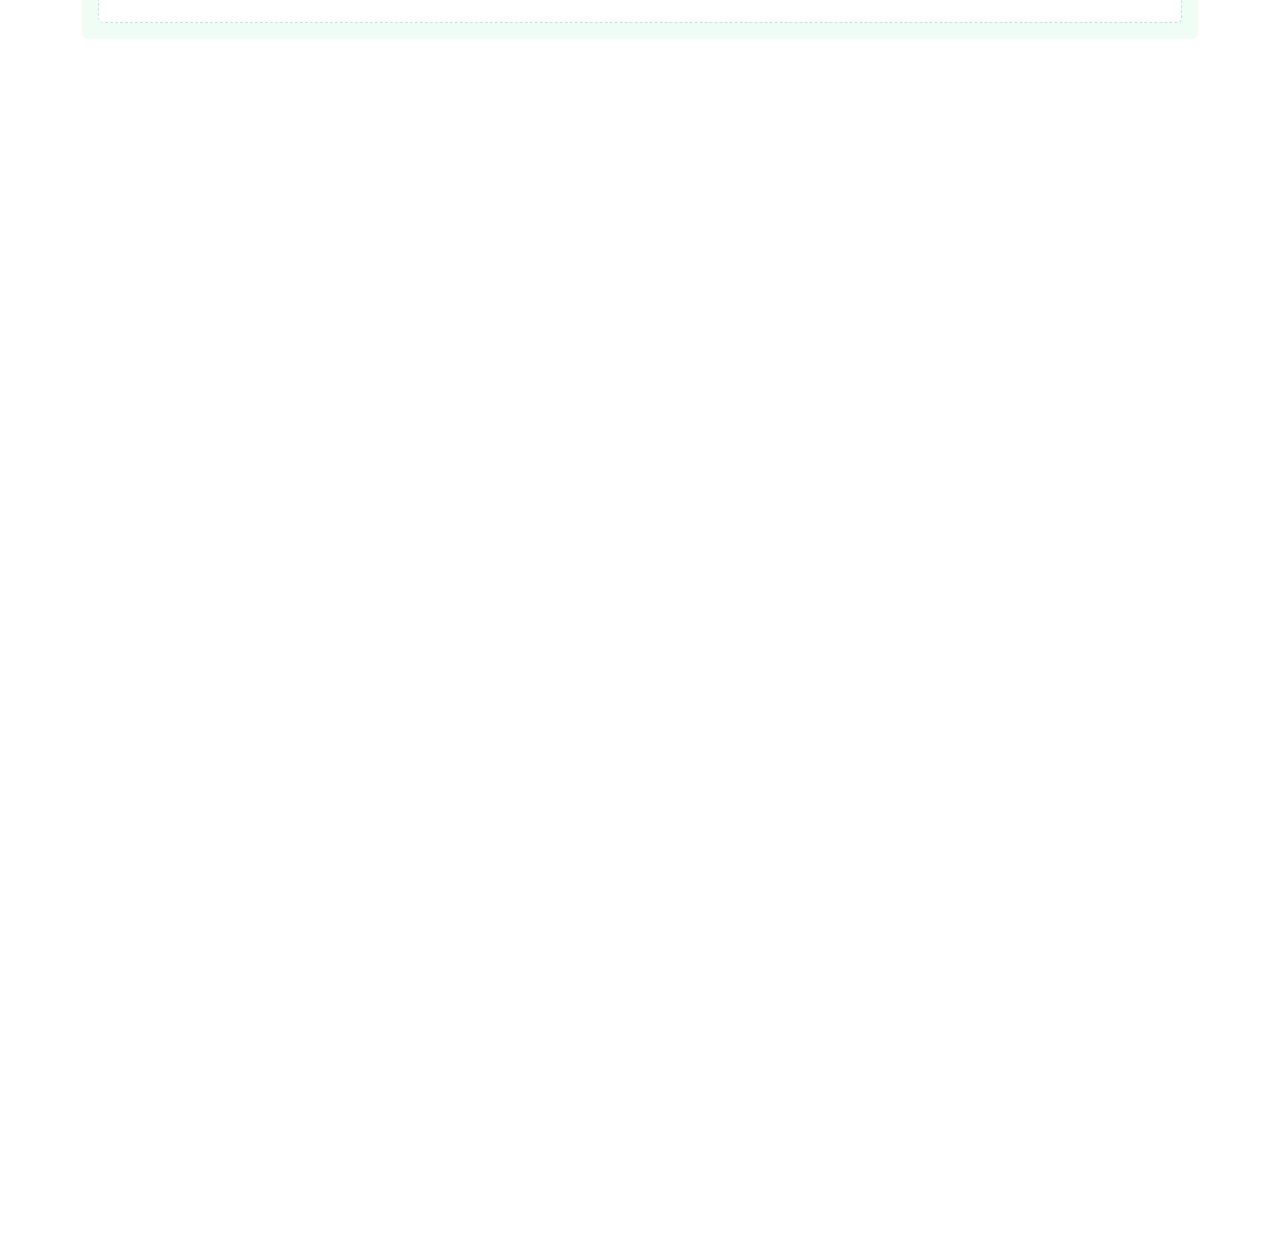
<file: about.html>
<!DOCTYPE html>
<html lang="en">

<head>
    <meta charset="utf-8">
    <title>SwapHouse - Real Estate</title>
    <meta content="width=device-width, initial-scale=1.0" name="viewport">
    <meta content="" name="keywords">
    <meta content="" name="description">

    <!-- Favicon -->
    <link href="img/favicon.ico" rel="icon">

    <!-- Google Web Fonts -->
    <link rel="preconnect" href="https://fonts.googleapis.com">
    <link rel="preconnect" href="https://fonts.gstatic.com" crossorigin>
    <link href="https://fonts.googleapis.com/css2?family=Heebo:wght@400;500;600&family=Inter:wght@700;800&display=swap" rel="stylesheet">
    
    <!-- Icon Font Stylesheet -->
    <link href="https://cdnjs.cloudflare.com/ajax/libs/font-awesome/5.10.0/css/all.min.css" rel="stylesheet">
    <link href="https://cdn.jsdelivr.net/npm/bootstrap-icons@1.4.1/font/bootstrap-icons.css" rel="stylesheet">

    <!-- Libraries Stylesheet -->
    <link href="lib/animate/animate.min.css" rel="stylesheet">
    <link href="lib/owlcarousel/assets/owl.carousel.min.css" rel="stylesheet">

    <!-- Customized Bootstrap Stylesheet -->
    <link href="css/bootstrap.min.css" rel="stylesheet">

    <!-- Template Stylesheet -->
    <link href="css/style.css" rel="stylesheet">
</head>

<body>
    <div class="container-xxl bg-white p-0">
        <!-- Spinner Start -->
        <div id="spinner" class="show bg-white position-fixed translate-middle w-100 vh-100 top-50 start-50 d-flex align-items-center justify-content-center">
            <div class="spinner-border text-primary" style="width: 3rem; height: 3rem;" role="status">
                <span class="sr-only">Loading...</span>
            </div>
        </div>
        <!-- Spinner End -->


        <!-- Navbar Start -->
        <div class="container-fluid nav-bar bg-transparent">
            <nav class="navbar navbar-expand-lg bg-white navbar-light py-0 px-4">
                <a href="index.html" class="navbar-brand d-flex align-items-center text-center">
                    <div class="icon p-2 me-2">
                        <img class="img-fluid" src="img/icon-deal.png" alt="Icon" style="width: 30px; height: 30px;">
                    </div>
                    <h1 class="m-0 text-primary">SwapHouse</h1>
                </a>
                <button type="button" class="navbar-toggler" data-bs-toggle="collapse" data-bs-target="#navbarCollapse">
                    <span class="navbar-toggler-icon"></span>
                </button>
                <div class="collapse navbar-collapse" id="navbarCollapse">
                    <div class="navbar-nav ms-auto">
                        <a href="index.html" class="nav-item nav-link">Home</a>
                        <a href="about.html" class="nav-item nav-link active">About</a>
                        <div class="nav-item dropdown">
                            <a href="#" class="nav-link dropdown-toggle" data-bs-toggle="dropdown">Property</a>
                            <div class="dropdown-menu rounded-0 m-0">
                                <a href="property-list.html" class="dropdown-item">Property List</a>
                                <a href="property-type.html" class="dropdown-item">Property Type</a>
                                <a href="property-agent.html" class="dropdown-item">Property Agent</a>
                            </div>
                        </div>
                        <div class="nav-item dropdown">
                            <a href="#" class="nav-link dropdown-toggle" data-bs-toggle="dropdown">Pages</a>
                            <div class="dropdown-menu rounded-0 m-0">
                                <a href="testimonial.html" class="dropdown-item">Testimonial</a>
                                <a href="404.html" class="dropdown-item">404 Error</a>
                            </div>
                        </div>
                        <a href="contact.html" class="nav-item nav-link">Contact</a>
                    </div>
                    <a href="" class="btn btn-primary px-3 d-none d-lg-flex">Add Property</a>
                </div>
            </nav>
        </div>
        <!-- Navbar End -->


        <!-- Header Start -->
        <div class="container-fluid header bg-white p-0">
            <div class="row g-0 align-items-center flex-column-reverse flex-md-row">
                <div class="col-md-6 p-5 mt-lg-5">
                    <h1 class="display-5 animated fadeIn mb-4">About Us</h1> 
                        <nav aria-label="breadcrumb animated fadeIn">
                        <ol class="breadcrumb text-uppercase">
                            <li class="breadcrumb-item"><a href="#">Home</a></li>
                            <li class="breadcrumb-item"><a href="#">Pages</a></li>
                            <li class="breadcrumb-item text-body active" aria-current="page">About</li>
                        </ol>
                    </nav>
                </div>
                <div class="col-md-6 animated fadeIn">
                    <img class="img-fluid" src="img/header.jpg" alt="">
                </div>
            </div>
        </div>
        <!-- Header End -->


        <!-- Search Start -->
        <div class="container-fluid bg-primary mb-5 wow fadeIn" data-wow-delay="0.1s" style="padding: 35px;">
            <div class="container">
                <div class="row g-2">
                    <div class="col-md-10">
                        <div class="row g-2">
                            <div class="col-md-4">
                                <input type="text" class="form-control border-0 py-3" placeholder="Search Keyword">
                            </div>
                            <div class="col-md-4">
                                <select class="form-select border-0 py-3">
                                    <option selected>Property Type</option>
                                    <option value="1">Property Type 1</option>
                                    <option value="2">Property Type 2</option>
                                    <option value="3">Property Type 3</option>
                                </select>
                            </div>
                            <div class="col-md-4">
                                <select class="form-select border-0 py-3">
                                    <option selected>Location</option>
                                    <option value="1">Location 1</option>
                                    <option value="2">Location 2</option>
                                    <option value="3">Location 3</option>
                                </select>
                            </div>
                        </div>
                    </div>
                    <div class="col-md-2">
                        <button class="btn btn-dark border-0 w-100 py-3">Search</button>
                    </div>
                </div>
            </div>
        </div>
        <!-- Search End -->


        <!-- About Start -->
       <div class="container-xxl py-5">
            <div class="container">
                <div class="row g-5 align-items-center">
                    <div class="col-lg-6 wow fadeIn" data-wow-delay="0.1s">
                        <div class="about-img position-relative overflow-hidden p-5 pe-0">
                            <img class="img-fluid w-100" src="img/about.jpg">
                        </div>
                    </div>
                    <div class="col-lg-6 wow fadeIn" data-wow-delay="0.5s">
                        <h1 class="mb-4">#1 Place To Find The Perfect Property</h1>
                        <p class="mb-4">Still undecided about where you want to live? Browse through our dedicated directories such as our</p>
                        <p><i class="fa fa-check text-primary me-3"></i>Lagos Island - Lekki, Ajah, Ikoyi, MaryLand</p>
                        <p><i class="fa fa-check text-primary me-3"></i>Abuja FCT.</p>
                        <p><i class="fa fa-check text-primary me-3"></i>Ibadan City</p>
                        <a class="btn btn-primary py-3 px-5 mt-3" href="">Read More</a>
                    </div>
                </div>
            </div>
        </div>
        <!-- About End -->


        <!-- Call to Action Start -->
        <div class="container-xxl py-5">
            <div class="container">
                <div class="bg-light rounded p-3">
                    <div class="bg-white rounded p-4" style="border: 1px dashed rgba(0, 185, 142, .3)">
                        <div class="row g-5 align-items-center">
                            <div class="col-lg-6 wow fadeIn" data-wow-delay="0.1s">
                                <img class="img-fluid rounded w-100" src="img/call-to-action.jpg" alt="">
                            </div>
                            <div class="col-lg-6 wow fadeIn" data-wow-delay="0.5s">
                                <div class="mb-4">
                                    <h1 class="mb-3">Contact With Our Certified Agent</h1>
                                    <p>Joint Venture in Real Estate.</p>
                                </div>
                                <a href="" class="btn btn-primary py-3 px-4 me-2"><i class="fa fa-phone-alt me-2"></i>Make A Call</a>
                                <a href="" class="btn btn-dark py-3 px-4"><i class="fa fa-calendar-alt me-2"></i>Get Appoinment</a>
                            </div>
                        </div>
                    </div>
                </div>
            </div>
        </div>
        <!-- Call to Action End -->


        <!-- Team Start -->
        <div class="container-xxl py-5">
            <div class="container">
                <div class="text-center mx-auto mb-5 wow fadeInUp" data-wow-delay="0.1s" style="max-width: 600px;">
                    <h1 class="mb-3">Property Agents</h1>
                    <p>We are a real estate development and investment  company in Nigeria dedicated to providing the most accessible real estate solutions in Africa with the highest possible industry standards.</p>
                </div>
                <div class="row g-4">
                    <div class="col-lg-3 col-md-6 wow fadeInUp" data-wow-delay="0.1s">
                        <div class="team-item rounded overflow-hidden">
                            <div class="position-relative">
                                <img class="img-fluid" src="img/team-1.jpg" alt="">
                                <div class="position-absolute start-50 top-100 translate-middle d-flex align-items-center">
                                    <a class="btn btn-square mx-1" href=""><i class="fab fa-facebook-f"></i></a>
                                    <a class="btn btn-square mx-1" href=""><i class="fab fa-twitter"></i></a>
                                    <a class="btn btn-square mx-1" href=""><i class="fab fa-instagram"></i></a>
                                </div>
                            </div>
                            <div class="text-center p-4 mt-3">
                                <h5 class="fw-bold mb-0">Christopher Akinsami</h5>
                                <small>AKINS REALTORS</small>
                            </div>
                        </div>
                    </div>
                    <div class="col-lg-3 col-md-6 wow fadeInUp" data-wow-delay="0.3s">
                        <div class="team-item rounded overflow-hidden">
                            <div class="position-relative">
                                <img class="img-fluid" src="img/team-2.jpg" alt="">
                                <div class="position-absolute start-50 top-100 translate-middle d-flex align-items-center">
                                    <a class="btn btn-square mx-1" href=""><i class="fab fa-facebook-f"></i></a>
                                    <a class="btn btn-square mx-1" href=""><i class="fab fa-twitter"></i></a>
                                    <a class="btn btn-square mx-1" href=""><i class="fab fa-instagram"></i></a>
                                </div>
                            </div>
                            <div class="text-center p-4 mt-3">
                                <h5 class="fw-bold mb-0">Chris Omogbolahan</h5>
                                <small>THE CHRISOM PROPERTIES</small>
                            </div>
                        </div>
                    </div>
                    <div class="col-lg-3 col-md-6 wow fadeInUp" data-wow-delay="0.5s">
                        <div class="team-item rounded overflow-hidden">
                            <div class="position-relative">
                                <img class="img-fluid" src="img/team-3.jpg" alt="">
                                <div class="position-absolute start-50 top-100 translate-middle d-flex align-items-center">
                                    <a class="btn btn-square mx-1" href=""><i class="fab fa-facebook-f"></i></a>
                                    <a class="btn btn-square mx-1" href=""><i class="fab fa-twitter"></i></a>
                                    <a class="btn btn-square mx-1" href=""><i class="fab fa-instagram"></i></a>
                                </div>
                            </div>
                            <div class="text-center p-4 mt-3">
                                <h5 class="fw-bold mb-0">Ayobami Akinsanmi</h5>
                                <small>THE MLS PROPERTIES</small>
                            </div>
                        </div>
                    </div>
                    <div class="col-lg-3 col-md-6 wow fadeInUp" data-wow-delay="0.7s">
                        <div class="team-item rounded overflow-hidden">
                            <div class="position-relative">
                                <img class="img-fluid" src="img/team-4.jpg" alt="">
                                <div class="position-absolute start-50 top-100 translate-middle d-flex align-items-center">
                                    <a class="btn btn-square mx-1" href=""><i class="fab fa-facebook-f"></i></a>
                                    <a class="btn btn-square mx-1" href=""><i class="fab fa-twitter"></i></a>
                                    <a class="btn btn-square mx-1" href=""><i class="fab fa-instagram"></i></a>
                                </div>
                            </div>
                            <div class="text-center p-4 mt-3">
                                <h5 class="fw-bold mb-0">Sarah Ayobami</h5>
                                <small>THE SARAY REALTORS PROPERTIES</small>
                            </div>
                        </div>
                    </div>
                </div>
            </div>
        </div>
        <!-- Team End -->
        

        <!-- Footer Start -->
        <div class="container-fluid bg-dark text-white-50 footer pt-5 mt-5 wow fadeIn" data-wow-delay="0.1s">
            <div class="container py-5">
                <div class="row g-5">
                    <div class="col-lg-3 col-md-6">
                        <h5 class="text-white mb-4">Get In Touch</h5>
                        <p class="mb-2"><i class="fa fa-map-marker-alt me-3"></i>Banana Island Ikoyi Lagos, Nigeria</p>
                        <p class="mb-2"><i class="fa fa-phone-alt me-3"></i>+234 700SWAPHOUSE</p>
                        <p class="mb-2"><i class="fa fa-envelope me-3"></i>info@swaphouse.com</p>
                        <div class="d-flex pt-2">
                            <a class="btn btn-outline-light btn-social" href=""><i class="fab fa-twitter"></i></a>
                            <a class="btn btn-outline-light btn-social" href=""><i class="fab fa-facebook-f"></i></a>
                            <a class="btn btn-outline-light btn-social" href=""><i class="fab fa-youtube"></i></a>
                            <a class="btn btn-outline-light btn-social" href=""><i class="fab fa-linkedin-in"></i></a>
                        </div>
                    </div>
                    <div class="col-lg-3 col-md-6">
                        <h5 class="text-white mb-4">Quick Links</h5>
                        <a class="btn btn-link text-white-50" href="">About Us</a>
                        <a class="btn btn-link text-white-50" href="">Contact Us</a>
                        <a class="btn btn-link text-white-50" href="">Our Services</a>
                        <a class="btn btn-link text-white-50" href="">Privacy Policy</a>
                        <a class="btn btn-link text-white-50" href="">Terms & Condition</a>
                    </div>
                    <div class="col-lg-3 col-md-6">
                        <h5 class="text-white mb-4">Photo Gallery</h5>
                        <div class="row g-2 pt-2">
                            <div class="col-4">
                                <img class="img-fluid rounded bg-light p-1" src="img/property-1.jpg" alt="">
                            </div>
                            <div class="col-4">
                                <img class="img-fluid rounded bg-light p-1" src="img/property-2.jpg" alt="">
                            </div>
                            <div class="col-4">
                                <img class="img-fluid rounded bg-light p-1" src="img/property-3.jpg" alt="">
                            </div>
                            <div class="col-4">
                                <img class="img-fluid rounded bg-light p-1" src="img/property-4.jpg" alt="">
                            </div>
                            <div class="col-4">
                                <img class="img-fluid rounded bg-light p-1" src="img/property-5.jpg" alt="">
                            </div>
                            <div class="col-4">
                                <img class="img-fluid rounded bg-light p-1" src="img/property-6.jpg" alt="">
                            </div>
                        </div>
                    </div>
                    <div class="col-lg-3 col-md-6">
                        <h5 class="text-white mb-4">Newsletter</h5>
                        <p>Get the latest deals and updates.</p>
                        <div class="position-relative mx-auto" style="max-width: 400px;">
                            <input class="form-control bg-transparent w-100 py-3 ps-4 pe-5" type="text" placeholder="Your email">
                            <button type="button" class="btn btn-primary py-2 position-absolute top-0 end-0 mt-2 me-2">SignUp</button>
                        </div>
                    </div>
                </div>
            </div>
            <div class="container">
                <div class="copyright">
                    <div class="row">
                        <div class="col-md-6 text-center text-md-start mb-3 mb-md-0">
                            &copy; <a class="border-bottom" href="#">swaphouse.com</a>, All Right Reserved. Designed By <a class="border-bottom" href="https://swaphouse.com">SwapHouse Real Estate.</a>
                        </div>
                        <div class="col-md-6 text-center text-md-end">
                            <div class="footer-menu">
                                <a href="">Home</a>
                                <a href="">Cookies</a>
                                <a href="">Help</a>
                                <a href="">FQAs</a>
                            </div>
                        </div>
                    </div>
                </div>
            </div>
        </div>
        <!-- Footer End -->


        <!-- Back to Top -->
        <a href="#" class="btn btn-lg btn-primary btn-lg-square back-to-top"><i class="bi bi-arrow-up"></i></a>
    </div>

    <!-- JavaScript Libraries -->
    <script src="https://code.jquery.com/jquery-3.4.1.min.js"></script>
    <script src="https://cdn.jsdelivr.net/npm/bootstrap@5.0.0/dist/js/bootstrap.bundle.min.js"></script>
    <script src="lib/wow/wow.min.js"></script>
    <script src="lib/easing/easing.min.js"></script>
    <script src="lib/waypoints/waypoints.min.js"></script>
    <script src="lib/owlcarousel/owl.carousel.min.js"></script>

    <!-- Template Javascript -->
    <script src="js/main.js"></script>
</body>

</html>
</file>
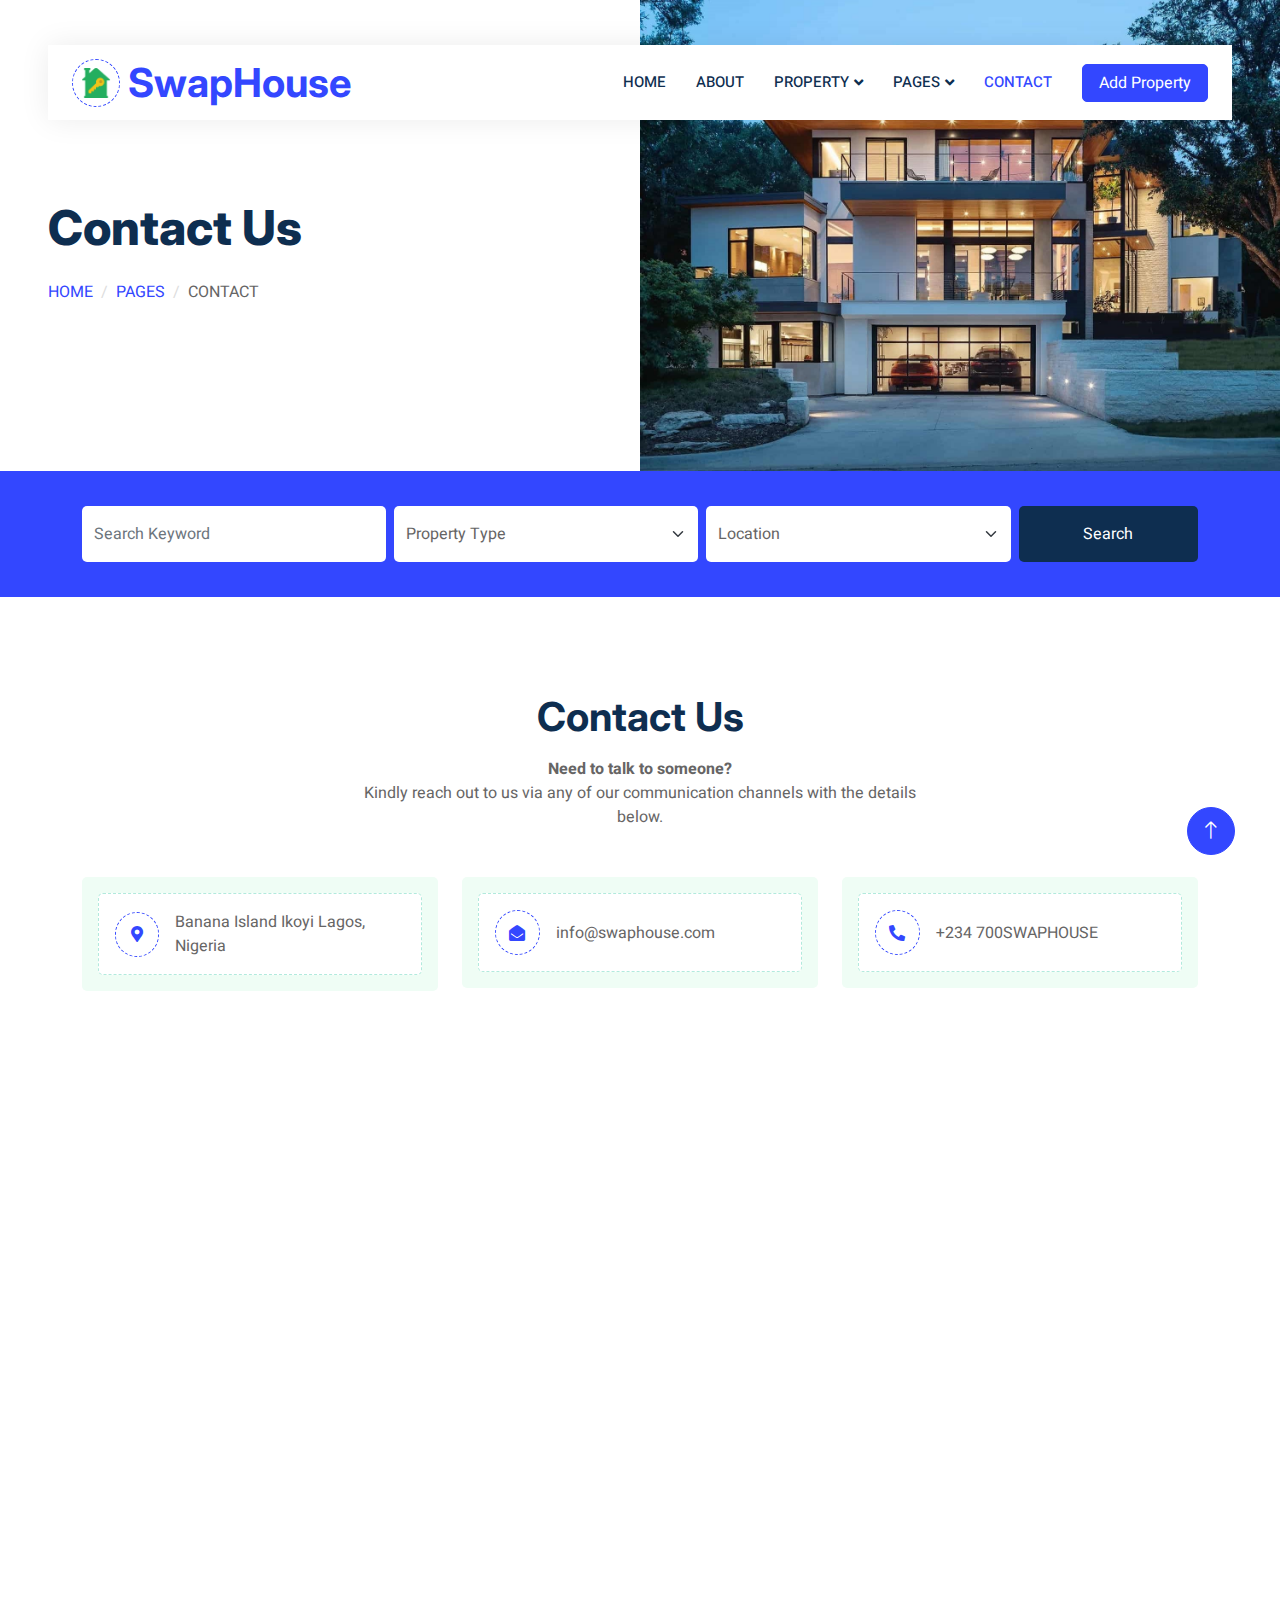
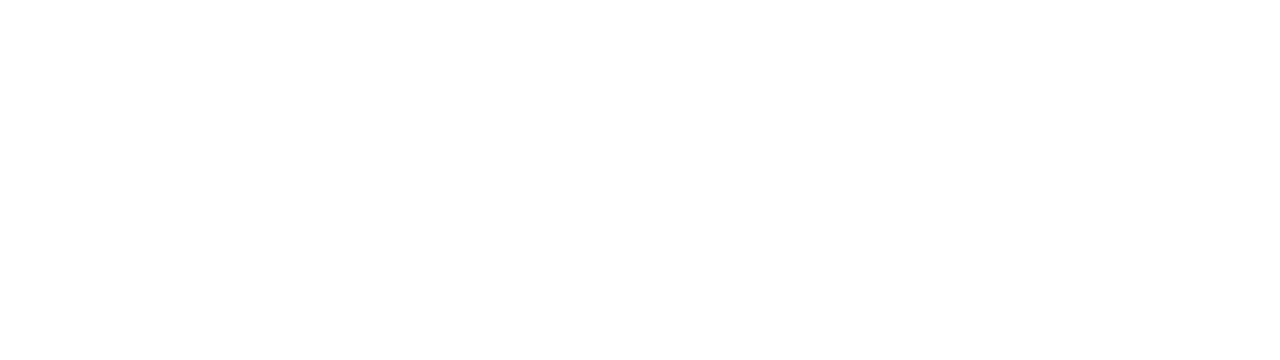
<file: contact.html>
<!DOCTYPE html>
<html lang="en">

<head>
    <meta charset="utf-8">
    <title>SwapHouse - Real Estate</title>
    <meta content="width=device-width, initial-scale=1.0" name="viewport">
    <meta content="" name="keywords">
    <meta content="" name="description">

    <!-- Favicon -->
    <link href="img/favicon.ico" rel="icon">

    <!-- Google Web Fonts -->
    <link rel="preconnect" href="https://fonts.googleapis.com">
    <link rel="preconnect" href="https://fonts.gstatic.com" crossorigin>
    <link href="https://fonts.googleapis.com/css2?family=Heebo:wght@400;500;600&family=Inter:wght@700;800&display=swap" rel="stylesheet">
    
    <!-- Icon Font Stylesheet -->
    <link href="https://cdnjs.cloudflare.com/ajax/libs/font-awesome/5.10.0/css/all.min.css" rel="stylesheet">
    <link href="https://cdn.jsdelivr.net/npm/bootstrap-icons@1.4.1/font/bootstrap-icons.css" rel="stylesheet">

    <!-- Libraries Stylesheet -->
    <link href="lib/animate/animate.min.css" rel="stylesheet">
    <link href="lib/owlcarousel/assets/owl.carousel.min.css" rel="stylesheet">

    <!-- Customized Bootstrap Stylesheet -->
    <link href="css/bootstrap.min.css" rel="stylesheet">

    <!-- Template Stylesheet -->
    <link href="css/style.css" rel="stylesheet">
</head>

<body>
    <div class="container-xxl bg-white p-0">
        <!-- Spinner Start -->
        <div id="spinner" class="show bg-white position-fixed translate-middle w-100 vh-100 top-50 start-50 d-flex align-items-center justify-content-center">
            <div class="spinner-border text-primary" style="width: 3rem; height: 3rem;" role="status">
                <span class="sr-only">Loading...</span>
            </div>
        </div>
        <!-- Spinner End -->


        <!-- Navbar Start -->
        <div class="container-fluid nav-bar bg-transparent">
            <nav class="navbar navbar-expand-lg bg-white navbar-light py-0 px-4">
                <a href="index.html" class="navbar-brand d-flex align-items-center text-center">
                    <div class="icon p-2 me-2">
                        <img class="img-fluid" src="img/icon-deal.png" alt="Icon" style="width: 30px; height: 30px;">
                    </div>
                    <h1 class="m-0 text-primary">SwapHouse</h1>
                </a>
                <button type="button" class="navbar-toggler" data-bs-toggle="collapse" data-bs-target="#navbarCollapse">
                    <span class="navbar-toggler-icon"></span>
                </button>
                <div class="collapse navbar-collapse" id="navbarCollapse">
                    <div class="navbar-nav ms-auto">
                        <a href="index.html" class="nav-item nav-link">Home</a>
                        <a href="about.html" class="nav-item nav-link">About</a>
                        <div class="nav-item dropdown">
                            <a href="#" class="nav-link dropdown-toggle" data-bs-toggle="dropdown">Property</a>
                            <div class="dropdown-menu rounded-0 m-0">
                                <a href="property-list.html" class="dropdown-item">Property List</a>
                                <a href="property-type.html" class="dropdown-item">Property Type</a>
                                <a href="property-agent.html" class="dropdown-item">Property Agent</a>
                            </div>
                        </div>
                        <div class="nav-item dropdown">
                            <a href="#" class="nav-link dropdown-toggle" data-bs-toggle="dropdown">Pages</a>
                            <div class="dropdown-menu rounded-0 m-0">
                                <a href="testimonial.html" class="dropdown-item">Testimonial</a>
                                <a href="404.html" class="dropdown-item">404 Error</a>
                            </div>
                        </div>
                        <a href="contact.html" class="nav-item nav-link active">Contact</a>
                    </div>
                    <a href="" class="btn btn-primary px-3 d-none d-lg-flex">Add Property</a>
                </div>
            </nav>
        </div>
        <!-- Navbar End -->


        <!-- Header Start -->
        <div class="container-fluid header bg-white p-0">
            <div class="row g-0 align-items-center flex-column-reverse flex-md-row">
                <div class="col-md-6 p-5 mt-lg-5">
                    <h1 class="display-5 animated fadeIn mb-4">Contact Us</h1> 
                        <nav aria-label="breadcrumb animated fadeIn">
                        <ol class="breadcrumb text-uppercase">
                            <li class="breadcrumb-item"><a href="#">Home</a></li>
                            <li class="breadcrumb-item"><a href="#">Pages</a></li>
                            <li class="breadcrumb-item text-body active" aria-current="page">Contact</li>
                        </ol>
                    </nav>
                </div>
                <div class="col-md-6 animated fadeIn">
                    <img class="img-fluid" src="img/header.jpg" alt="">
                </div>
            </div>
        </div>
        <!-- Header End -->


        <!-- Search Start -->
        <div class="container-fluid bg-primary mb-5 wow fadeIn" data-wow-delay="0.1s" style="padding: 35px;">
            <div class="container">
                <div class="row g-2">
                    <div class="col-md-10">
                        <div class="row g-2">
                            <div class="col-md-4">
                                <input type="text" class="form-control border-0 py-3" placeholder="Search Keyword">
                            </div>
                            <div class="col-md-4">
                                <select class="form-select border-0 py-3">
                                    <option selected>Property Type</option>
                                    <option value="1">Property Type 1</option>
                                    <option value="2">Property Type 2</option>
                                    <option value="3">Property Type 3</option>
                                </select>
                            </div>
                            <div class="col-md-4">
                                <select class="form-select border-0 py-3">
                                    <option selected>Location</option>
                                    <option value="1">Location 1</option>
                                    <option value="2">Location 2</option>
                                    <option value="3">Location 3</option>
                                </select>
                            </div>
                        </div>
                    </div>
                    <div class="col-md-2">
                        <button class="btn btn-dark border-0 w-100 py-3">Search</button>
                    </div>
                </div>
            </div>
        </div>
        <!-- Search End -->


        <!-- Contact Start -->
        <div class="container-xxl py-5">
            <div class="container">
                <div class="text-center mx-auto mb-5 wow fadeInUp" data-wow-delay="0.1s" style="max-width: 600px;">
                    <h1 class="mb-3">Contact Us</h1>
                    <p><b>Need to talk to someone? </b> </br>
                          Kindly reach out to us via any of our communication channels with the details below.</p>
                </div>
                <div class="row g-4">
                    <div class="col-12">
                        <div class="row gy-4">
                            <div class="col-md-6 col-lg-4 wow fadeIn" data-wow-delay="0.1s">
                                <div class="bg-light rounded p-3">
                                    <div class="d-flex align-items-center bg-white rounded p-3" style="border: 1px dashed rgba(0, 185, 142, .3)">
                                        <div class="icon me-3" style="width: 45px; height: 45px;">
                                            <i class="fa fa-map-marker-alt text-primary"></i>
                                        </div>
                                        <span>Banana Island Ikoyi Lagos, Nigeria</span>
                                    </div>
                                </div>
                            </div>
                            <div class="col-md-6 col-lg-4 wow fadeIn" data-wow-delay="0.3s">
                                <div class="bg-light rounded p-3">
                                    <div class="d-flex align-items-center bg-white rounded p-3" style="border: 1px dashed rgba(0, 185, 142, .3)">
                                        <div class="icon me-3" style="width: 45px; height: 45px;">
                                            <i class="fa fa-envelope-open text-primary"></i>
                                        </div>
                                        <span>info@swaphouse.com</span>
                                    </div>
                                </div>
                            </div>
                            <div class="col-md-6 col-lg-4 wow fadeIn" data-wow-delay="0.5s">
                                <div class="bg-light rounded p-3">
                                    <div class="d-flex align-items-center bg-white rounded p-3" style="border: 1px dashed rgba(0, 185, 142, .3)">
                                        <div class="icon me-3" style="width: 45px; height: 45px;">
                                            <i class="fa fa-phone-alt text-primary"></i>
                                        </div>
                                        <span>+234 700SWAPHOUSE</span>
                                    </div>
                                </div>
                            </div>
                        </div>
                    </div>
                    <div class="col-md-6 wow fadeInUp" data-wow-delay="0.1s">
                        <iframe class="position-relative rounded w-100 h-100"
                            src="https://www.google.com/maps/embed?pb=!1m18!1m12!1m3!1d3001156.4288297426!2d-78.01371936852176!3d42.72876761954724!2m3!1f0!2f0!3f0!3m2!1i1024!2i768!4f13.1!3m3!1m2!1s0x4ccc4bf0f123a5a9%3A0xddcfc6c1de189567!2sNew%20York%2C%20USA!5e0!3m2!1sen!2sbd!4v1603794290143!5m2!1sen!2sbd"
                            frameborder="0" style="min-height: 400px; border:0;" allowfullscreen="" aria-hidden="false"
                            tabindex="0"></iframe>
                    </div>
                    <div class="col-md-6">
                        <div class="wow fadeInUp" data-wow-delay="0.5s">
                            <p class="mb-4">We want to hear from you!</p>
                            <form>
                                <div class="row g-3">
                                    <div class="col-md-6">
                                        <div class="form-floating">
                                            <input type="text" class="form-control" id="name" placeholder="Your Name">
                                            <label for="name">Your Name</label>
                                        </div>
                                    </div>
                                    <div class="col-md-6">
                                        <div class="form-floating">
                                            <input type="email" class="form-control" id="email" placeholder="Your Email">
                                            <label for="email">Your Email</label>
                                        </div>
                                    </div>
                                    <div class="col-12">
                                        <div class="form-floating">
                                            <input type="text" class="form-control" id="subject" placeholder="Subject">
                                            <label for="subject">Subject</label>
                                        </div>
                                    </div>
                                    <div class="col-12">
                                        <div class="form-floating">
                                            <textarea class="form-control" placeholder="Leave a message here" id="message" style="height: 150px"></textarea>
                                            <label for="message">Message</label>
                                        </div>
                                    </div>
                                    <div class="col-12">
                                        <button class="btn btn-primary w-100 py-3" type="submit">Send Message</button>
                                    </div>
                                </div>
                            </form>
                        </div>
                    </div>
                </div>
            </div>
        </div>
        <!-- Contact End -->


        <!-- Footer Start -->
        <div class="container-fluid bg-dark text-white-50 footer pt-5 mt-5 wow fadeIn" data-wow-delay="0.1s">
            <div class="container py-5">
                <div class="row g-5">
                    <div class="col-lg-3 col-md-6">
                        <h5 class="text-white mb-4">Get In Touch</h5>
                        <p class="mb-2"><i class="fa fa-map-marker-alt me-3"></i>Banana Island Ikoyi Lagos, Nigeria</p>
                        <p class="mb-2"><i class="fa fa-phone-alt me-3"></i>+234 700SWAPHOUSE</p>
                        <p class="mb-2"><i class="fa fa-envelope me-3"></i>info@swaphouse.com</p>
                        <div class="d-flex pt-2">
                            <a class="btn btn-outline-light btn-social" href=""><i class="fab fa-twitter"></i></a>
                            <a class="btn btn-outline-light btn-social" href=""><i class="fab fa-facebook-f"></i></a>
                            <a class="btn btn-outline-light btn-social" href=""><i class="fab fa-youtube"></i></a>
                            <a class="btn btn-outline-light btn-social" href=""><i class="fab fa-linkedin-in"></i></a>
                        </div>
                    </div>
                    <div class="col-lg-3 col-md-6">
                        <h5 class="text-white mb-4">Quick Links</h5>
                        <a class="btn btn-link text-white-50" href="">About Us</a>
                        <a class="btn btn-link text-white-50" href="">Contact Us</a>
                        <a class="btn btn-link text-white-50" href="">Our Services</a>
                        <a class="btn btn-link text-white-50" href="">Privacy Policy</a>
                        <a class="btn btn-link text-white-50" href="">Terms & Condition</a>
                    </div>
                    <div class="col-lg-3 col-md-6">
                        <h5 class="text-white mb-4">Photo Gallery</h5>
                        <div class="row g-2 pt-2">
                            <div class="col-4">
                                <img class="img-fluid rounded bg-light p-1" src="img/property-1.jpg" alt="">
                            </div>
                            <div class="col-4">
                                <img class="img-fluid rounded bg-light p-1" src="img/property-2.jpg" alt="">
                            </div>
                            <div class="col-4">
                                <img class="img-fluid rounded bg-light p-1" src="img/property-3.jpg" alt="">
                            </div>
                            <div class="col-4">
                                <img class="img-fluid rounded bg-light p-1" src="img/property-4.jpg" alt="">
                            </div>
                            <div class="col-4">
                                <img class="img-fluid rounded bg-light p-1" src="img/property-5.jpg" alt="">
                            </div>
                            <div class="col-4">
                                <img class="img-fluid rounded bg-light p-1" src="img/property-6.jpg" alt="">
                            </div>
                        </div>
                    </div>
                    <div class="col-lg-3 col-md-6">
                        <h5 class="text-white mb-4">Newsletter</h5>
                        <p>Get the latest deals and updates.</p>
                        <div class="position-relative mx-auto" style="max-width: 400px;">
                            <input class="form-control bg-transparent w-100 py-3 ps-4 pe-5" type="text" placeholder="Your email">
                            <button type="button" class="btn btn-primary py-2 position-absolute top-0 end-0 mt-2 me-2">SignUp</button>
                        </div>
                    </div>
                </div>
            </div>
            <div class="container">
                <div class="copyright">
                    <div class="row">
                        <div class="col-md-6 text-center text-md-start mb-3 mb-md-0">
                            &copy; <a class="border-bottom" href="#">swaphouse.com</a>, All Right Reserved. Designed By <a class="border-bottom" href="https://swaphouse.com">SwapHouse Real Estate.</a>
                        </div>
                        <div class="col-md-6 text-center text-md-end">
                            <div class="footer-menu">
                                <a href="">Home</a>
                                <a href="">Cookies</a>
                                <a href="">Help</a>
                                <a href="">FQAs</a>
                            </div>
                        </div>
                    </div>
                </div>
            </div>
        </div>
        <!-- Footer End -->


        <!-- Back to Top -->
        <a href="#" class="btn btn-lg btn-primary btn-lg-square back-to-top"><i class="bi bi-arrow-up"></i></a>
    </div>

    <!-- JavaScript Libraries -->
    <script src="https://code.jquery.com/jquery-3.4.1.min.js"></script>
    <script src="https://cdn.jsdelivr.net/npm/bootstrap@5.0.0/dist/js/bootstrap.bundle.min.js"></script>
    <script src="lib/wow/wow.min.js"></script>
    <script src="lib/easing/easing.min.js"></script>
    <script src="lib/waypoints/waypoints.min.js"></script>
    <script src="lib/owlcarousel/owl.carousel.min.js"></script>

    <!-- Template Javascript -->
    <script src="js/main.js"></script>
</body>

</html>
</file>
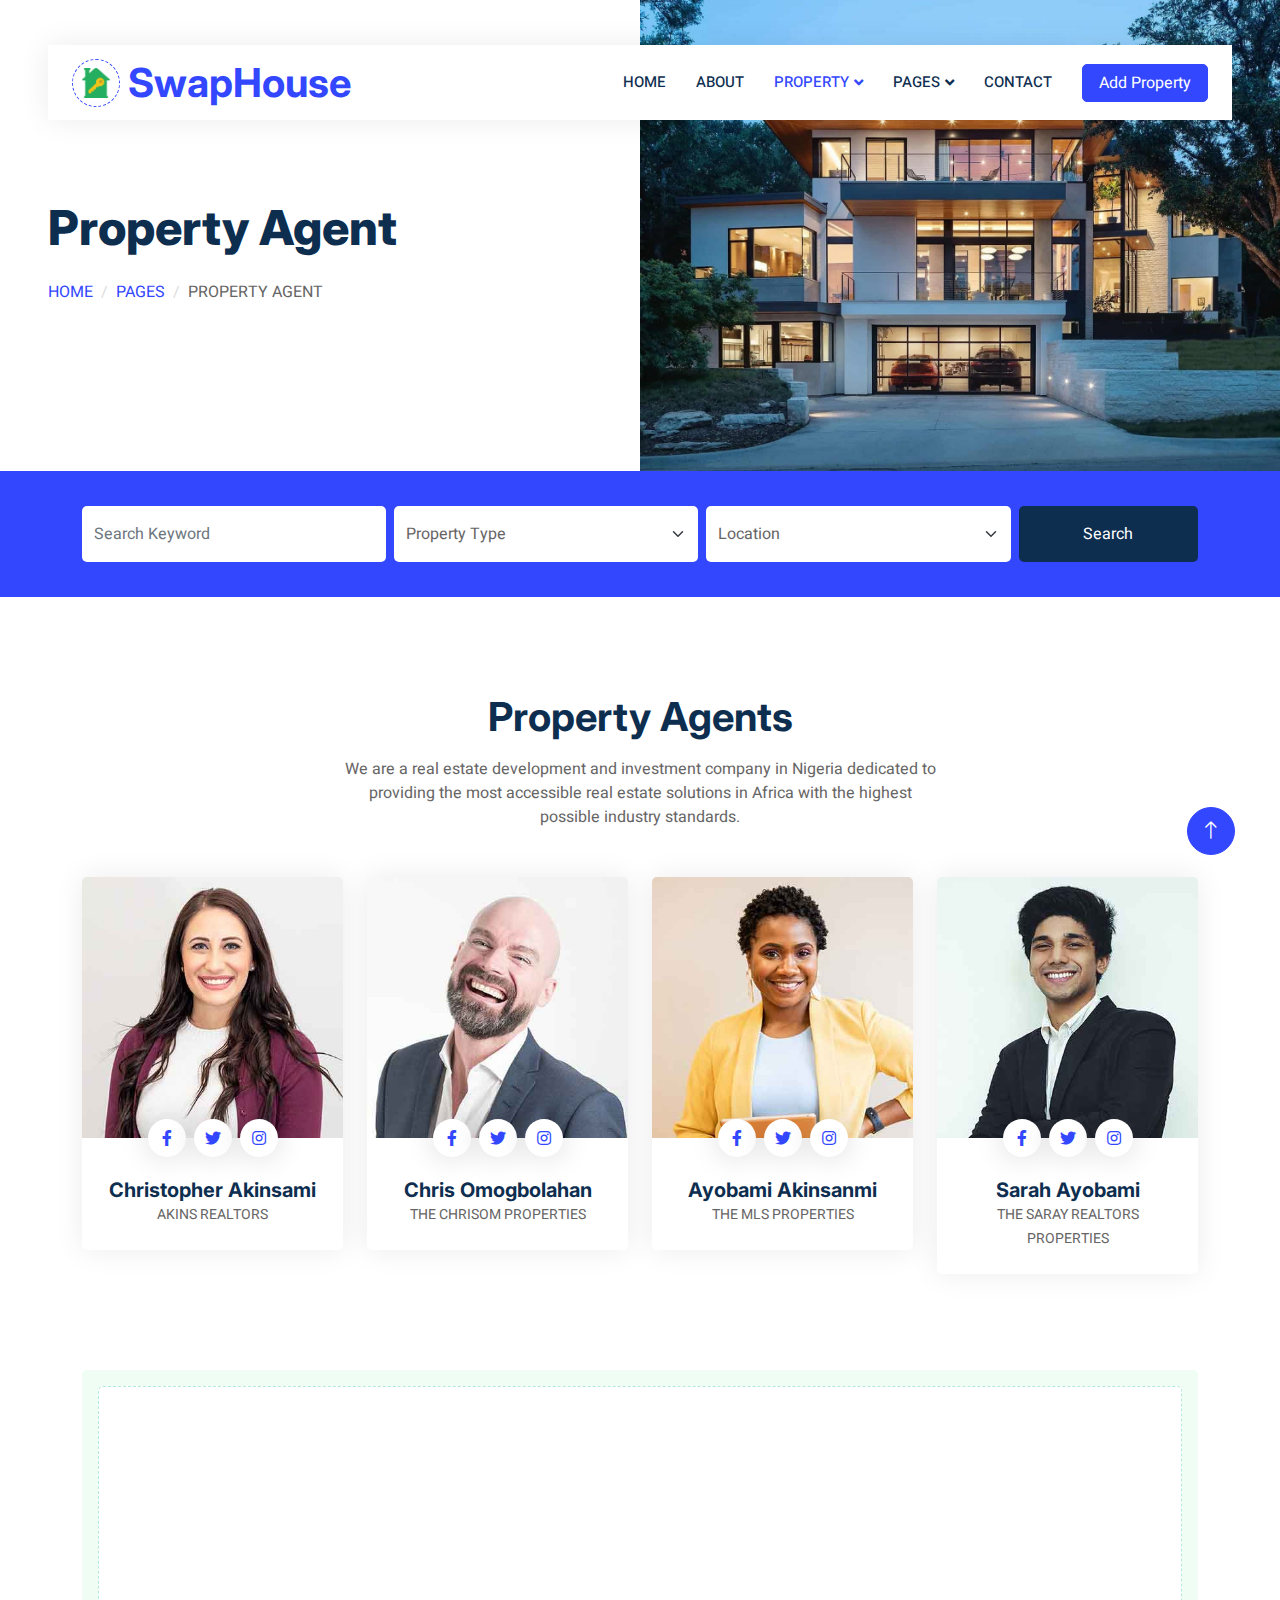
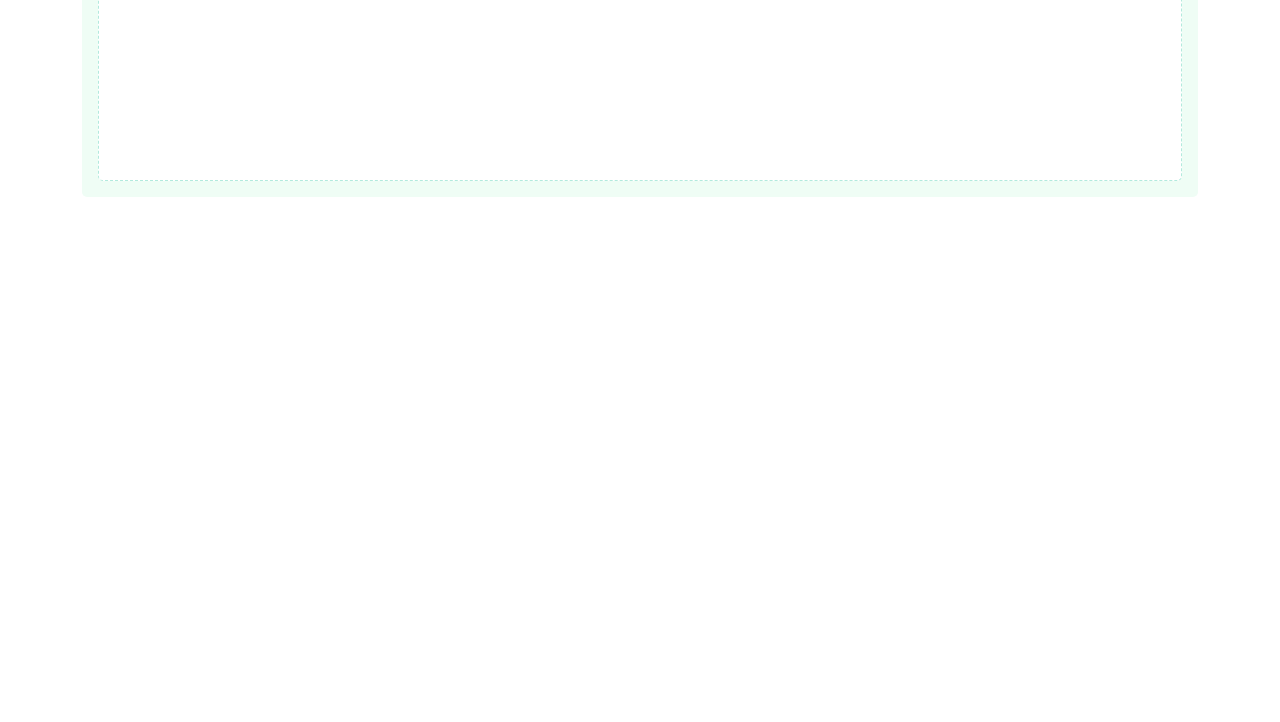
<file: property-agent.html>
<!DOCTYPE html>
<html lang="en">

<head>
    <meta charset="utf-8">
    <title>SwapHouse - Real Estate</title>
    <meta content="width=device-width, initial-scale=1.0" name="viewport">
    <meta content="" name="keywords">
    <meta content="" name="description">

    <!-- Favicon -->
    <link href="img/favicon.ico" rel="icon">

    <!-- Google Web Fonts -->
    <link rel="preconnect" href="https://fonts.googleapis.com">
    <link rel="preconnect" href="https://fonts.gstatic.com" crossorigin>
    <link href="https://fonts.googleapis.com/css2?family=Heebo:wght@400;500;600&family=Inter:wght@700;800&display=swap" rel="stylesheet">
    
    <!-- Icon Font Stylesheet -->
    <link href="https://cdnjs.cloudflare.com/ajax/libs/font-awesome/5.10.0/css/all.min.css" rel="stylesheet">
    <link href="https://cdn.jsdelivr.net/npm/bootstrap-icons@1.4.1/font/bootstrap-icons.css" rel="stylesheet">

    <!-- Libraries Stylesheet -->
    <link href="lib/animate/animate.min.css" rel="stylesheet">
    <link href="lib/owlcarousel/assets/owl.carousel.min.css" rel="stylesheet">

    <!-- Customized Bootstrap Stylesheet -->
    <link href="css/bootstrap.min.css" rel="stylesheet">

    <!-- Template Stylesheet -->
    <link href="css/style.css" rel="stylesheet">
</head>

<body>
    <div class="container-xxl bg-white p-0">
        <!-- Spinner Start -->
        <div id="spinner" class="show bg-white position-fixed translate-middle w-100 vh-100 top-50 start-50 d-flex align-items-center justify-content-center">
            <div class="spinner-border text-primary" style="width: 3rem; height: 3rem;" role="status">
                <span class="sr-only">Loading...</span>
            </div>
        </div>
        <!-- Spinner End -->


        <!-- Navbar Start -->
        <div class="container-fluid nav-bar bg-transparent">
            <nav class="navbar navbar-expand-lg bg-white navbar-light py-0 px-4">
                <a href="index.html" class="navbar-brand d-flex align-items-center text-center">
                    <div class="icon p-2 me-2">
                        <img class="img-fluid" src="img/icon-deal.png" alt="Icon" style="width: 30px; height: 30px;">
                    </div>
                    <h1 class="m-0 text-primary">SwapHouse</h1>
                </a>
                <button type="button" class="navbar-toggler" data-bs-toggle="collapse" data-bs-target="#navbarCollapse">
                    <span class="navbar-toggler-icon"></span>
                </button>
                <div class="collapse navbar-collapse" id="navbarCollapse">
                    <div class="navbar-nav ms-auto">
                        <a href="index.html" class="nav-item nav-link">Home</a>
                        <a href="about.html" class="nav-item nav-link">About</a>
                        <div class="nav-item dropdown">
                            <a href="#" class="nav-link dropdown-toggle active" data-bs-toggle="dropdown">Property</a>
                            <div class="dropdown-menu rounded-0 m-0">
                                <a href="property-list.html" class="dropdown-item">Property List</a>
                                <a href="property-type.html" class="dropdown-item">Property Type</a>
                                <a href="property-agent.html" class="dropdown-item active">Property Agent</a>
                            </div>
                        </div>
                        <div class="nav-item dropdown">
                            <a href="#" class="nav-link dropdown-toggle" data-bs-toggle="dropdown">Pages</a>
                            <div class="dropdown-menu rounded-0 m-0">
                                <a href="testimonial.html" class="dropdown-item">Testimonial</a>
                                <a href="404.html" class="dropdown-item">404 Error</a>
                            </div>
                        </div>
                        <a href="contact.html" class="nav-item nav-link">Contact</a>
                    </div>
                    <a href="" class="btn btn-primary px-3 d-none d-lg-flex">Add Property</a>
                </div>
            </nav>
        </div>
        <!-- Navbar End -->


        <!-- Header Start -->
        <div class="container-fluid header bg-white p-0">
            <div class="row g-0 align-items-center flex-column-reverse flex-md-row">
                <div class="col-md-6 p-5 mt-lg-5">
                    <h1 class="display-5 animated fadeIn mb-4">Property Agent</h1> 
                        <nav aria-label="breadcrumb animated fadeIn">
                        <ol class="breadcrumb text-uppercase">
                            <li class="breadcrumb-item"><a href="#">Home</a></li>
                            <li class="breadcrumb-item"><a href="#">Pages</a></li>
                            <li class="breadcrumb-item text-body active" aria-current="page">Property Agent</li>
                        </ol>
                    </nav>
                </div>
                <div class="col-md-6 animated fadeIn">
                    <img class="img-fluid" src="img/header.jpg" alt="">
                </div>
            </div>
        </div>
        <!-- Header End -->


        <!-- Search Start -->
        <div class="container-fluid bg-primary mb-5 wow fadeIn" data-wow-delay="0.1s" style="padding: 35px;">
            <div class="container">
                <div class="row g-2">
                    <div class="col-md-10">
                        <div class="row g-2">
                            <div class="col-md-4">
                                <input type="text" class="form-control border-0 py-3" placeholder="Search Keyword">
                            </div>
                            <div class="col-md-4">
                                <select class="form-select border-0 py-3">
                                    <option selected>Property Type</option>
                                    <option value="1">Property Type 1</option>
                                    <option value="2">Property Type 2</option>
                                    <option value="3">Property Type 3</option>
                                </select>
                            </div>
                            <div class="col-md-4">
                                <select class="form-select border-0 py-3">
                                    <option selected>Location</option>
                                    <option value="1">Location 1</option>
                                    <option value="2">Location 2</option>
                                    <option value="3">Location 3</option>
                                </select>
                            </div>
                        </div>
                    </div>
                    <div class="col-md-2">
                        <button class="btn btn-dark border-0 w-100 py-3">Search</button>
                    </div>
                </div>
            </div>
        </div>
        <!-- Search End -->


        <!-- Team Start -->
        <div class="container-xxl py-5">
            <div class="container">
                <div class="text-center mx-auto mb-5 wow fadeInUp" data-wow-delay="0.1s" style="max-width: 600px;">
                    <h1 class="mb-3">Property Agents</h1>
                    <p>We are a real estate development and investment  company in Nigeria dedicated to providing the most accessible real estate solutions in Africa with the highest possible industry standards.</p>
                </div>
                <div class="row g-4">
                    <div class="col-lg-3 col-md-6 wow fadeInUp" data-wow-delay="0.1s">
                        <div class="team-item rounded overflow-hidden">
                            <div class="position-relative">
                                <img class="img-fluid" src="img/team-1.jpg" alt="">
                                <div class="position-absolute start-50 top-100 translate-middle d-flex align-items-center">
                                    <a class="btn btn-square mx-1" href=""><i class="fab fa-facebook-f"></i></a>
                                    <a class="btn btn-square mx-1" href=""><i class="fab fa-twitter"></i></a>
                                    <a class="btn btn-square mx-1" href=""><i class="fab fa-instagram"></i></a>
                                </div>
                            </div>
                            <div class="text-center p-4 mt-3">
                                <h5 class="fw-bold mb-0">Christopher Akinsami</h5>
                                <small>AKINS REALTORS</small>
                            </div>
                        </div>
                    </div>
                    <div class="col-lg-3 col-md-6 wow fadeInUp" data-wow-delay="0.3s">
                        <div class="team-item rounded overflow-hidden">
                            <div class="position-relative">
                                <img class="img-fluid" src="img/team-2.jpg" alt="">
                                <div class="position-absolute start-50 top-100 translate-middle d-flex align-items-center">
                                    <a class="btn btn-square mx-1" href=""><i class="fab fa-facebook-f"></i></a>
                                    <a class="btn btn-square mx-1" href=""><i class="fab fa-twitter"></i></a>
                                    <a class="btn btn-square mx-1" href=""><i class="fab fa-instagram"></i></a>
                                </div>
                            </div>
                            <div class="text-center p-4 mt-3">
                                <h5 class="fw-bold mb-0">Chris Omogbolahan</h5>
                                <small>THE CHRISOM PROPERTIES</small>
                            </div>
                        </div>
                    </div>
                    <div class="col-lg-3 col-md-6 wow fadeInUp" data-wow-delay="0.5s">
                        <div class="team-item rounded overflow-hidden">
                            <div class="position-relative">
                                <img class="img-fluid" src="img/team-3.jpg" alt="">
                                <div class="position-absolute start-50 top-100 translate-middle d-flex align-items-center">
                                    <a class="btn btn-square mx-1" href=""><i class="fab fa-facebook-f"></i></a>
                                    <a class="btn btn-square mx-1" href=""><i class="fab fa-twitter"></i></a>
                                    <a class="btn btn-square mx-1" href=""><i class="fab fa-instagram"></i></a>
                                </div>
                            </div>
                            <div class="text-center p-4 mt-3">
                                <h5 class="fw-bold mb-0">Ayobami Akinsanmi</h5>
                                <small>THE MLS PROPERTIES</small>
                            </div>
                        </div>
                    </div>
                    <div class="col-lg-3 col-md-6 wow fadeInUp" data-wow-delay="0.7s">
                        <div class="team-item rounded overflow-hidden">
                            <div class="position-relative">
                                <img class="img-fluid" src="img/team-4.jpg" alt="">
                                <div class="position-absolute start-50 top-100 translate-middle d-flex align-items-center">
                                    <a class="btn btn-square mx-1" href=""><i class="fab fa-facebook-f"></i></a>
                                    <a class="btn btn-square mx-1" href=""><i class="fab fa-twitter"></i></a>
                                    <a class="btn btn-square mx-1" href=""><i class="fab fa-instagram"></i></a>
                                </div>
                            </div>
                            <div class="text-center p-4 mt-3">
                                <h5 class="fw-bold mb-0">Sarah Ayobami</h5>
                                <small>THE SARAY REALTORS PROPERTIES</small>
                            </div>
                        </div>
                    </div>
                </div>
            </div>
        </div>
        <!-- Team End -->


        <!-- Call to Action Start -->
        <div class="container-xxl py-5">
            <div class="container">
                <div class="bg-light rounded p-3">
                    <div class="bg-white rounded p-4" style="border: 1px dashed rgba(0, 185, 142, .3)">
                        <div class="row g-5 align-items-center">
                            <div class="col-lg-6 wow fadeIn" data-wow-delay="0.1s">
                                <img class="img-fluid rounded w-100" src="img/call-to-action.jpg" alt="">
                            </div>
                            <div class="col-lg-6 wow fadeIn" data-wow-delay="0.5s">
                                <div class="mb-4">
                                    <h1 class="mb-3">Contact With Our Certified Agent</h1>
                                    <p>Joint Venture in Real Estate.</p>
                                </div>
                                <a href="" class="btn btn-primary py-3 px-4 me-2"><i class="fa fa-phone-alt me-2"></i>Make A Call</a>
                                <a href="" class="btn btn-dark py-3 px-4"><i class="fa fa-calendar-alt me-2"></i>Get Appoinment</a>
                            </div>
                        </div>
                    </div>
                </div>
            </div>
        </div>
        <!-- Call to Action End -->
        

        <!-- Footer Start -->
        <div class="container-fluid bg-dark text-white-50 footer pt-5 mt-5 wow fadeIn" data-wow-delay="0.1s">
            <div class="container py-5">
                <div class="row g-5">
                    <div class="col-lg-3 col-md-6">
                        <h5 class="text-white mb-4">Get In Touch</h5>
                        <p class="mb-2"><i class="fa fa-map-marker-alt me-3"></i>Banana Island Ikoyi Lagos, Nigeria</p>
                        <p class="mb-2"><i class="fa fa-phone-alt me-3"></i>+234 700SWAPHOUSE</p>
                        <p class="mb-2"><i class="fa fa-envelope me-3"></i>info@swaphouse.com</p>
                        <div class="d-flex pt-2">
                            <a class="btn btn-outline-light btn-social" href=""><i class="fab fa-twitter"></i></a>
                            <a class="btn btn-outline-light btn-social" href=""><i class="fab fa-facebook-f"></i></a>
                            <a class="btn btn-outline-light btn-social" href=""><i class="fab fa-youtube"></i></a>
                            <a class="btn btn-outline-light btn-social" href=""><i class="fab fa-linkedin-in"></i></a>
                        </div>
                    </div>
                    <div class="col-lg-3 col-md-6">
                        <h5 class="text-white mb-4">Quick Links</h5>
                        <a class="btn btn-link text-white-50" href="">About Us</a>
                        <a class="btn btn-link text-white-50" href="">Contact Us</a>
                        <a class="btn btn-link text-white-50" href="">Our Services</a>
                        <a class="btn btn-link text-white-50" href="">Privacy Policy</a>
                        <a class="btn btn-link text-white-50" href="">Terms & Condition</a>
                    </div>
                    <div class="col-lg-3 col-md-6">
                        <h5 class="text-white mb-4">Photo Gallery</h5>
                        <div class="row g-2 pt-2">
                            <div class="col-4">
                                <img class="img-fluid rounded bg-light p-1" src="img/property-1.jpg" alt="">
                            </div>
                            <div class="col-4">
                                <img class="img-fluid rounded bg-light p-1" src="img/property-2.jpg" alt="">
                            </div>
                            <div class="col-4">
                                <img class="img-fluid rounded bg-light p-1" src="img/property-3.jpg" alt="">
                            </div>
                            <div class="col-4">
                                <img class="img-fluid rounded bg-light p-1" src="img/property-4.jpg" alt="">
                            </div>
                            <div class="col-4">
                                <img class="img-fluid rounded bg-light p-1" src="img/property-5.jpg" alt="">
                            </div>
                            <div class="col-4">
                                <img class="img-fluid rounded bg-light p-1" src="img/property-6.jpg" alt="">
                            </div>
                        </div>
                    </div>
                    <div class="col-lg-3 col-md-6">
                        <h5 class="text-white mb-4">Newsletter</h5>
                        <p>Get the latest deals and updates.</p>
                        <div class="position-relative mx-auto" style="max-width: 400px;">
                            <input class="form-control bg-transparent w-100 py-3 ps-4 pe-5" type="text" placeholder="Your email">
                            <button type="button" class="btn btn-primary py-2 position-absolute top-0 end-0 mt-2 me-2">SignUp</button>
                        </div>
                    </div>
                </div>
            </div>
            <div class="container">
                <div class="copyright">
                    <div class="row">
                        <div class="col-md-6 text-center text-md-start mb-3 mb-md-0">
                            &copy; <a class="border-bottom" href="#">swaphouse.com</a>, All Right Reserved. Designed By <a class="border-bottom" href="https://swaphouse.com">SwapHouse Real Estate.</a>
                        </div>
                        <div class="col-md-6 text-center text-md-end">
                            <div class="footer-menu">
                                <a href="">Home</a>
                                <a href="">Cookies</a>
                                <a href="">Help</a>
                                <a href="">FQAs</a>
                            </div>
                        </div>
                    </div>
                </div>
            </div>
        </div>
        <!-- Footer End -->


        <!-- Back to Top -->
        <a href="#" class="btn btn-lg btn-primary btn-lg-square back-to-top"><i class="bi bi-arrow-up"></i></a>
    </div>

    <!-- JavaScript Libraries -->
    <script src="https://code.jquery.com/jquery-3.4.1.min.js"></script>
    <script src="https://cdn.jsdelivr.net/npm/bootstrap@5.0.0/dist/js/bootstrap.bundle.min.js"></script>
    <script src="lib/wow/wow.min.js"></script>
    <script src="lib/easing/easing.min.js"></script>
    <script src="lib/waypoints/waypoints.min.js"></script>
    <script src="lib/owlcarousel/owl.carousel.min.js"></script>

    <!-- Template Javascript -->
    <script src="js/main.js"></script>
</body>

</html>
</file>
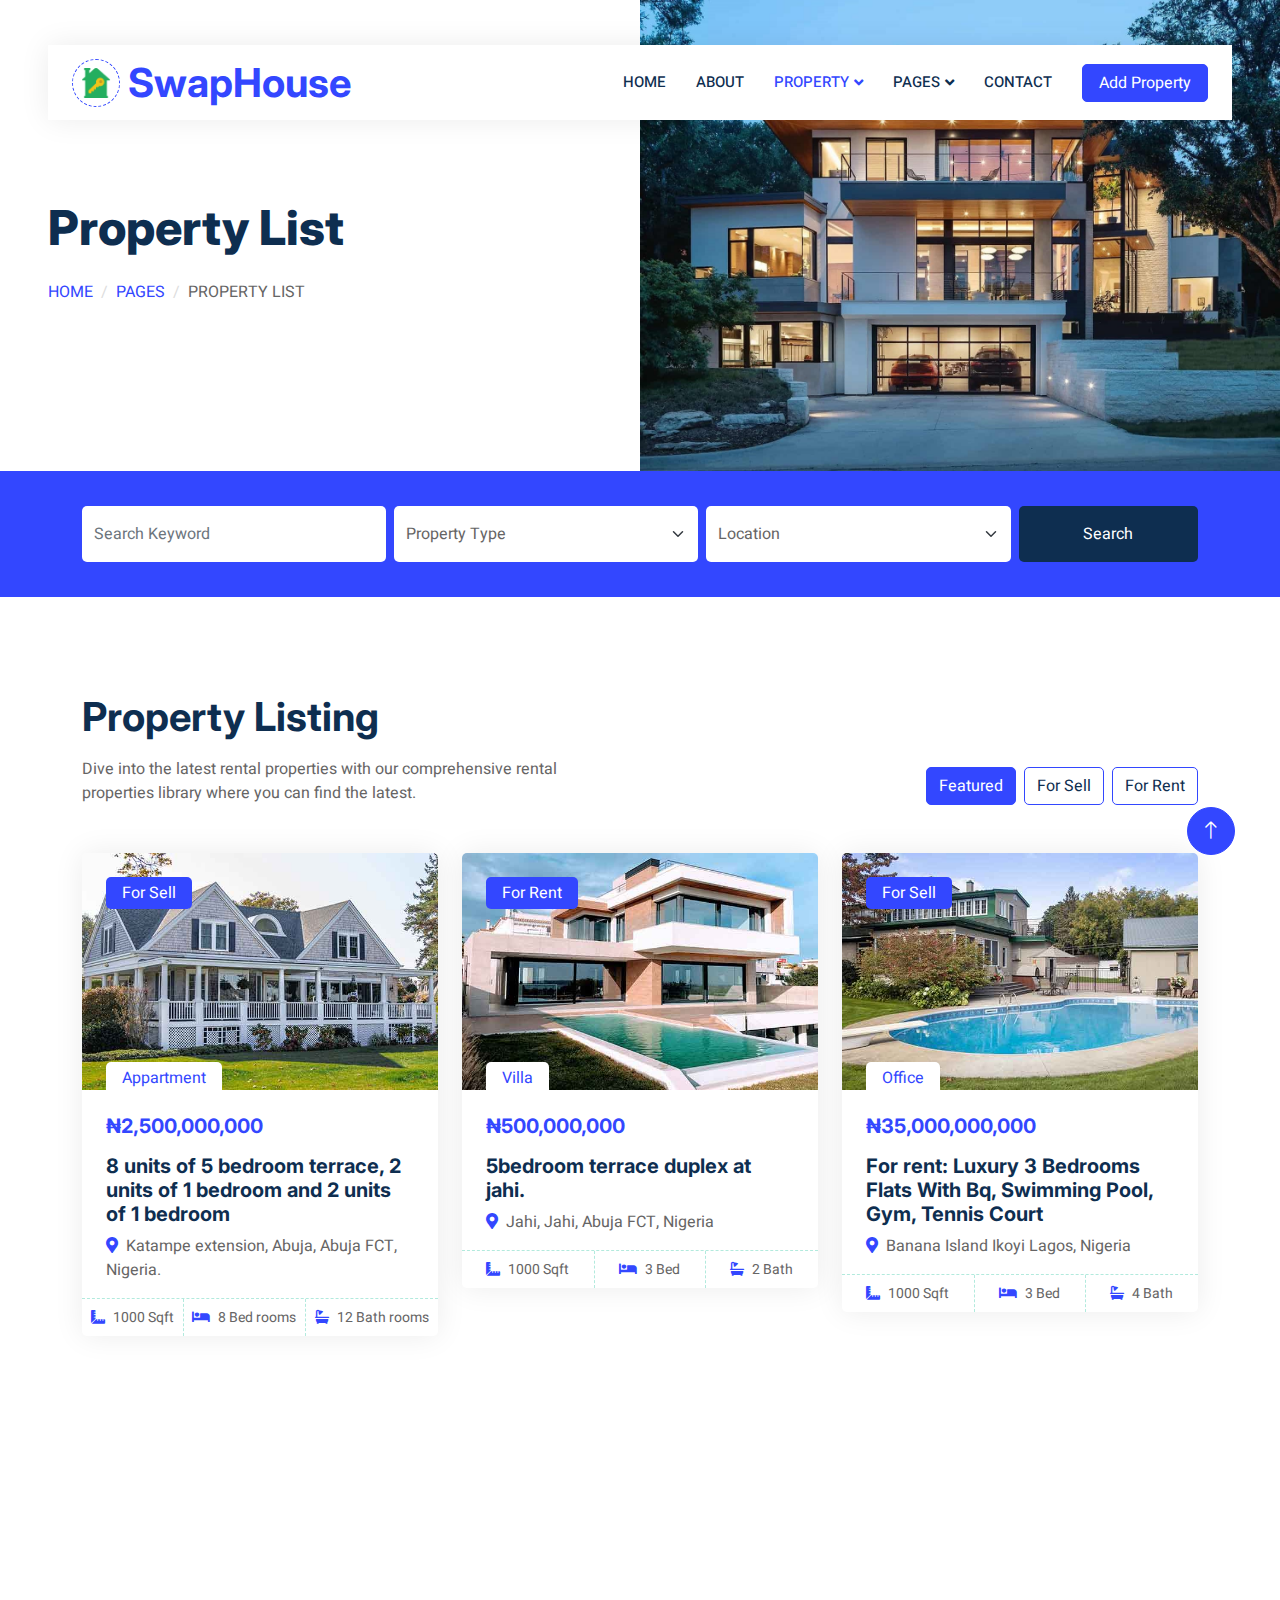
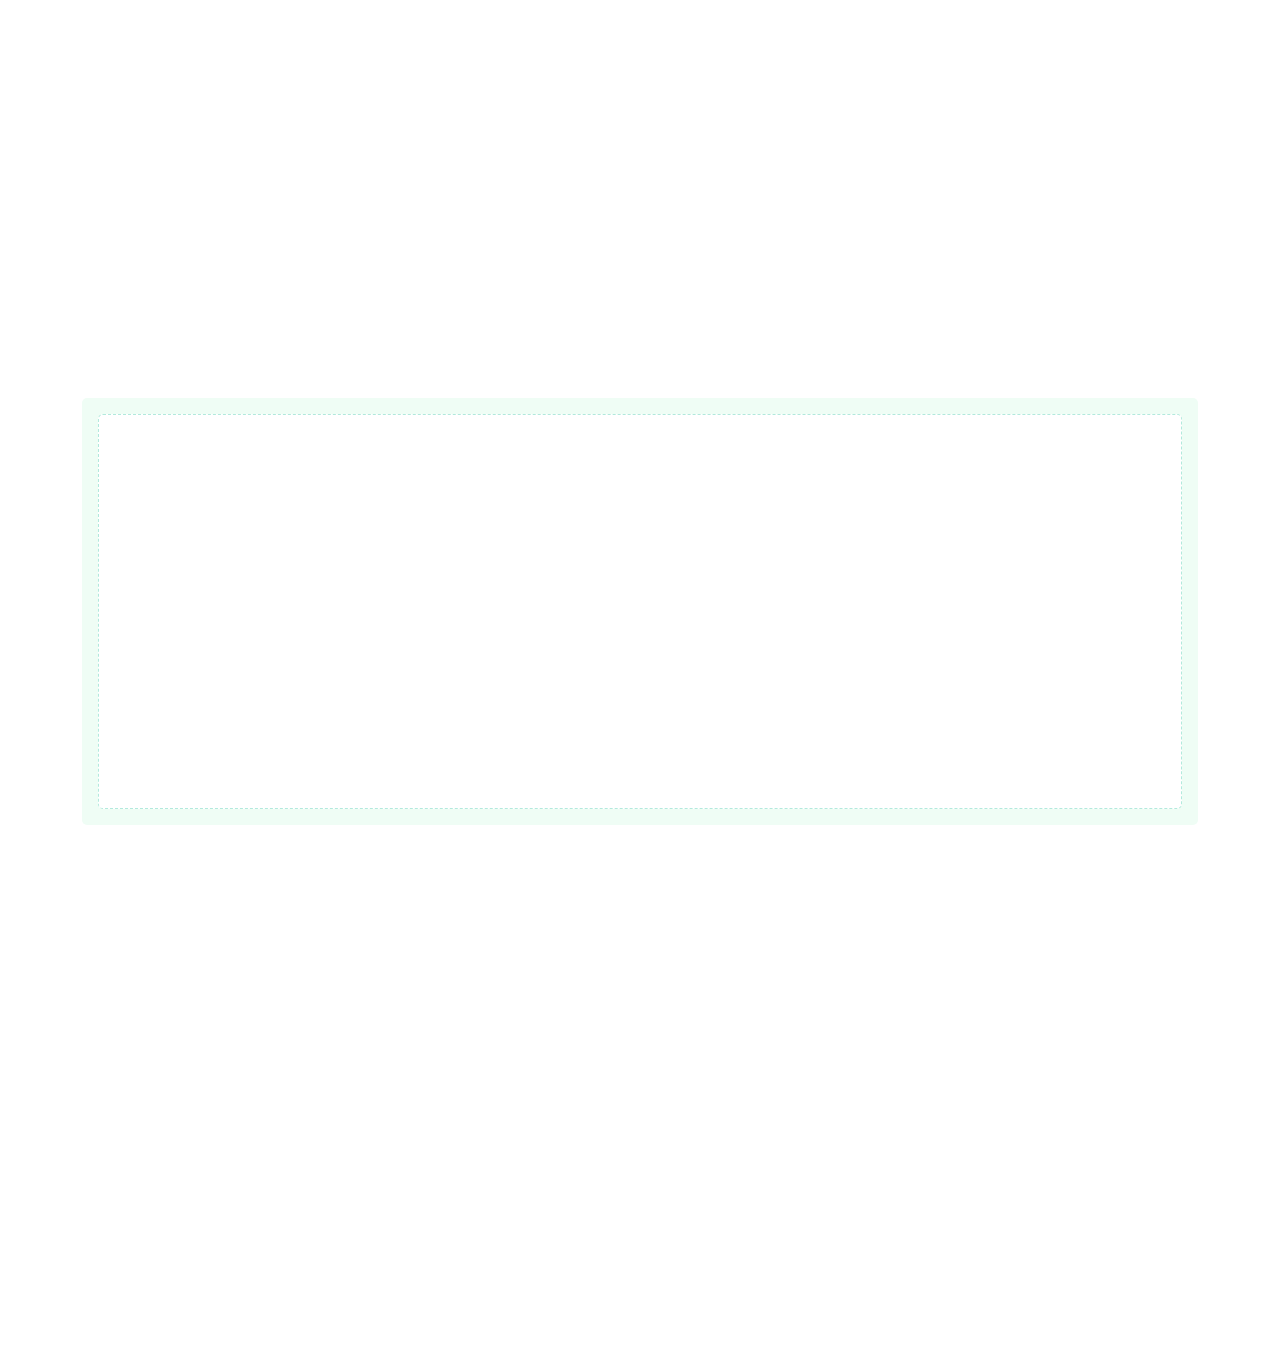
<file: property-list.html>
<!DOCTYPE html>
<html lang="en">

<head>
    <meta charset="utf-8">
    <title>SwapHouse - Real Estate</title>
    <meta content="width=device-width, initial-scale=1.0" name="viewport">
    <meta content="" name="keywords">
    <meta content="" name="description">

    <!-- Favicon -->
    <link href="img/favicon.ico" rel="icon">

    <!-- Google Web Fonts -->
    <link rel="preconnect" href="https://fonts.googleapis.com">
    <link rel="preconnect" href="https://fonts.gstatic.com" crossorigin>
    <link href="https://fonts.googleapis.com/css2?family=Heebo:wght@400;500;600&family=Inter:wght@700;800&display=swap" rel="stylesheet">
    
    <!-- Icon Font Stylesheet -->
    <link href="https://cdnjs.cloudflare.com/ajax/libs/font-awesome/5.10.0/css/all.min.css" rel="stylesheet">
    <link href="https://cdn.jsdelivr.net/npm/bootstrap-icons@1.4.1/font/bootstrap-icons.css" rel="stylesheet">

    <!-- Libraries Stylesheet -->
    <link href="lib/animate/animate.min.css" rel="stylesheet">
    <link href="lib/owlcarousel/assets/owl.carousel.min.css" rel="stylesheet">

    <!-- Customized Bootstrap Stylesheet -->
    <link href="css/bootstrap.min.css" rel="stylesheet">

    <!-- Template Stylesheet -->
    <link href="css/style.css" rel="stylesheet">
</head>

<body>
    <div class="container-xxl bg-white p-0">
        <!-- Spinner Start -->
        <div id="spinner" class="show bg-white position-fixed translate-middle w-100 vh-100 top-50 start-50 d-flex align-items-center justify-content-center">
            <div class="spinner-border text-primary" style="width: 3rem; height: 3rem;" role="status">
                <span class="sr-only">Loading...</span>
            </div>
        </div>
        <!-- Spinner End -->


        <!-- Navbar Start -->
        <div class="container-fluid nav-bar bg-transparent">
            <nav class="navbar navbar-expand-lg bg-white navbar-light py-0 px-4">
                <a href="index.html" class="navbar-brand d-flex align-items-center text-center">
                    <div class="icon p-2 me-2">
                        <img class="img-fluid" src="img/icon-deal.png" alt="Icon" style="width: 30px; height: 30px;">
                    </div>
                    <h1 class="m-0 text-primary">SwapHouse</h1>
                </a>
                <button type="button" class="navbar-toggler" data-bs-toggle="collapse" data-bs-target="#navbarCollapse">
                    <span class="navbar-toggler-icon"></span>
                </button>
                <div class="collapse navbar-collapse" id="navbarCollapse">
                    <div class="navbar-nav ms-auto">
                        <a href="index.html" class="nav-item nav-link">Home</a>
                        <a href="about.html" class="nav-item nav-link">About</a>
                        <div class="nav-item dropdown">
                            <a href="#" class="nav-link dropdown-toggle active" data-bs-toggle="dropdown">Property</a>
                            <div class="dropdown-menu rounded-0 m-0">
                                <a href="property-list.html" class="dropdown-item active">Property List</a>
                                <a href="property-type.html" class="dropdown-item">Property Type</a>
                                <a href="property-agent.html" class="dropdown-item">Property Agent</a>
                            </div>
                        </div>
                        <div class="nav-item dropdown">
                            <a href="#" class="nav-link dropdown-toggle" data-bs-toggle="dropdown">Pages</a>
                            <div class="dropdown-menu rounded-0 m-0">
                                <a href="testimonial.html" class="dropdown-item">Testimonial</a>
                                <a href="404.html" class="dropdown-item">404 Error</a>
                            </div>
                        </div>
                        <a href="contact.html" class="nav-item nav-link">Contact</a>
                    </div>
                    <a href="" class="btn btn-primary px-3 d-none d-lg-flex">Add Property</a>
                </div>
            </nav>
        </div>
        <!-- Navbar End -->


        <!-- Header Start -->
        <div class="container-fluid header bg-white p-0">
            <div class="row g-0 align-items-center flex-column-reverse flex-md-row">
                <div class="col-md-6 p-5 mt-lg-5">
                    <h1 class="display-5 animated fadeIn mb-4">Property List</h1> 
                        <nav aria-label="breadcrumb animated fadeIn">
                        <ol class="breadcrumb text-uppercase">
                            <li class="breadcrumb-item"><a href="#">Home</a></li>
                            <li class="breadcrumb-item"><a href="#">Pages</a></li>
                            <li class="breadcrumb-item text-body active" aria-current="page">Property List</li>
                        </ol>
                    </nav>
                </div>
                <div class="col-md-6 animated fadeIn">
                    <img class="img-fluid" src="img/header.jpg" alt="">
                </div>
            </div>
        </div>
        <!-- Header End -->


        <!-- Search Start -->
        <div class="container-fluid bg-primary mb-5 wow fadeIn" data-wow-delay="0.1s" style="padding: 35px;">
            <div class="container">
                <div class="row g-2">
                    <div class="col-md-10">
                        <div class="row g-2">
                            <div class="col-md-4">
                                <input type="text" class="form-control border-0 py-3" placeholder="Search Keyword">
                            </div>
                            <div class="col-md-4">
                                <select class="form-select border-0 py-3">
                                    <option selected>Property Type</option>
                                    <option value="1">Property Type 1</option>
                                    <option value="2">Property Type 2</option>
                                    <option value="3">Property Type 3</option>
                                </select>
                            </div>
                            <div class="col-md-4">
                                <select class="form-select border-0 py-3">
                                    <option selected>Location</option>
                                    <option value="1">Location 1</option>
                                    <option value="2">Location 2</option>
                                    <option value="3">Location 3</option>
                                </select>
                            </div>
                        </div>
                    </div>
                    <div class="col-md-2">
                        <button class="btn btn-dark border-0 w-100 py-3">Search</button>
                    </div>
                </div>
            </div>
        </div>
        <!-- Search End -->


        <!-- Property List Start -->
        <div class="container-xxl py-5">
            <div class="container">
                <div class="row g-0 gx-5 align-items-end">
                    <div class="col-lg-6">
                        <div class="text-start mx-auto mb-5 wow slideInLeft" data-wow-delay="0.1s">
                            <h1 class="mb-3">Property Listing</h1>
                            <p>Dive into the latest rental properties with our comprehensive rental properties library where you can find the latest.</p>
                        </div>
                    </div>
                    <div class="col-lg-6 text-start text-lg-end wow slideInRight" data-wow-delay="0.1s">
                        <ul class="nav nav-pills d-inline-flex justify-content-end mb-5">
                            <li class="nav-item me-2">
                                <a class="btn btn-outline-primary active" data-bs-toggle="pill" href="#tab-1">Featured</a>
                            </li>
                            <li class="nav-item me-2">
                                <a class="btn btn-outline-primary" data-bs-toggle="pill" href="#tab-2">For Sell</a>
                            </li>
                            <li class="nav-item me-0">
                                <a class="btn btn-outline-primary" data-bs-toggle="pill" href="#tab-3">For Rent</a>
                            </li>
                        </ul>
                    </div>
                </div>
                <div class="tab-content">
                    <div id="tab-1" class="tab-pane fade show p-0 active">
                        <div class="row g-4">
                            <div class="col-lg-4 col-md-6 wow fadeInUp" data-wow-delay="0.1s">
                                <div class="property-item rounded overflow-hidden">
                                    <div class="position-relative overflow-hidden">
                                        <a href=""><img class="img-fluid" src="img/property-1.jpg" alt=""></a>
                                        <div class="bg-primary rounded text-white position-absolute start-0 top-0 m-4 py-1 px-3">For Sell</div>
                                        <div class="bg-white rounded-top text-primary position-absolute start-0 bottom-0 mx-4 pt-1 px-3">Appartment</div>
                                    </div>
                                    <div class="p-4 pb-0">
                                        <h5 class="text-primary mb-3">₦2,500,000,000</h5>
                                        <a class="d-block h5 mb-2" href="">8 units of 5 bedroom terrace, 2 units of 1 bedroom and 2 units of 1 bedroom</a>
                                        <p><i class="fa fa-map-marker-alt text-primary me-2"></i>Katampe extension, Abuja, Abuja FCT, Nigeria.</p>
                                    </div>
                                    <div class="d-flex border-top">
                                        <small class="flex-fill text-center border-end py-2"><i class="fa fa-ruler-combined text-primary me-2"></i>1000 Sqft</small>
                                        <small class="flex-fill text-center border-end py-2"><i class="fa fa-bed text-primary me-2"></i>8 Bed rooms</small>
                                        <small class="flex-fill text-center py-2"><i class="fa fa-bath text-primary me-2"></i>12 Bath rooms</small>
                                    </div>
                                </div>
                            </div>
                            <div class="col-lg-4 col-md-6 wow fadeInUp" data-wow-delay="0.3s">
                                <div class="property-item rounded overflow-hidden">
                                    <div class="position-relative overflow-hidden">
                                        <a href=""><img class="img-fluid" src="img/property-2.jpg" alt=""></a>
                                        <div class="bg-primary rounded text-white position-absolute start-0 top-0 m-4 py-1 px-3">For Rent</div>
                                        <div class="bg-white rounded-top text-primary position-absolute start-0 bottom-0 mx-4 pt-1 px-3">Villa</div>
                                    </div>
                                    <div class="p-4 pb-0">
                                        <h5 class="text-primary mb-3">₦500,000,000</h5>
                                        <a class="d-block h5 mb-2" href="">5bedroom terrace duplex at jahi.</a>
                                        <p><i class="fa fa-map-marker-alt text-primary me-2"></i>Jahi, Jahi, Abuja FCT, Nigeria</p>
                                    </div>
                                    <div class="d-flex border-top">
                                        <small class="flex-fill text-center border-end py-2"><i class="fa fa-ruler-combined text-primary me-2"></i>1000 Sqft</small>
                                        <small class="flex-fill text-center border-end py-2"><i class="fa fa-bed text-primary me-2"></i>3 Bed</small>
                                        <small class="flex-fill text-center py-2"><i class="fa fa-bath text-primary me-2"></i>2 Bath</small>
                                    </div>
                                </div>
                            </div>
                            <div class="col-lg-4 col-md-6 wow fadeInUp" data-wow-delay="0.5s">
                                <div class="property-item rounded overflow-hidden">
                                    <div class="position-relative overflow-hidden">
                                        <a href=""><img class="img-fluid" src="img/property-3.jpg" alt=""></a>
                                        <div class="bg-primary rounded text-white position-absolute start-0 top-0 m-4 py-1 px-3">For Sell</div>
                                        <div class="bg-white rounded-top text-primary position-absolute start-0 bottom-0 mx-4 pt-1 px-3">Office</div>
                                    </div>
                                    <div class="p-4 pb-0">
                                        <h5 class="text-primary mb-3">₦35,000,000,000</h5>
                                        <a class="d-block h5 mb-2" href="">For rent: Luxury 3 Bedrooms Flats With Bq, Swimming Pool, Gym, Tennis Court</a>
                                        <p><i class="fa fa-map-marker-alt text-primary me-2"></i>Banana Island Ikoyi Lagos, Nigeria</p>
                                    </div>
                                    <div class="d-flex border-top">
                                        <small class="flex-fill text-center border-end py-2"><i class="fa fa-ruler-combined text-primary me-2"></i>1000 Sqft</small>
                                        <small class="flex-fill text-center border-end py-2"><i class="fa fa-bed text-primary me-2"></i>3 Bed</small>
                                        <small class="flex-fill text-center py-2"><i class="fa fa-bath text-primary me-2"></i>4 Bath</small>
                                    </div>
                                </div>
                            </div>
                            <div class="col-lg-4 col-md-6 wow fadeInUp" data-wow-delay="0.1s">
                                <div class="property-item rounded overflow-hidden">
                                    <div class="position-relative overflow-hidden">
                                        <a href=""><img class="img-fluid" src="img/property-4.jpg" alt=""></a>
                                        <div class="bg-primary rounded text-white position-absolute start-0 top-0 m-4 py-1 px-3">For Rent</div>
                                        <div class="bg-white rounded-top text-primary position-absolute start-0 bottom-0 mx-4 pt-1 px-3">Building</div>
                                    </div>
                                    <div class="p-4 pb-0">
                                        <h5 class="text-primary mb-3">₦20,000,000/year</h5>
                                        <a class="d-block h5 mb-2" href="">3 Bedroom Apartment For Rent In Banana Island</a>
                                        <p><i class="fa fa-map-marker-alt text-primary me-2"></i>Banana Island Ikoyi Lagos, Nigeria</p>
                                    </div>
                                    <div class="d-flex border-top">
                                        <small class="flex-fill text-center border-end py-2"><i class="fa fa-ruler-combined text-primary me-2"></i>1000 Sqft</small>
                                        <small class="flex-fill text-center border-end py-2"><i class="fa fa-bed text-primary me-2"></i>3 Bed</small>
                                        <small class="flex-fill text-center py-2"><i class="fa fa-bath text-primary me-2"></i>3 Bath</small>
                                    </div>
                                </div>
                            </div>
                            <div class="col-lg-4 col-md-6 wow fadeInUp" data-wow-delay="0.3s">
                                <div class="property-item rounded overflow-hidden">
                                    <div class="position-relative overflow-hidden">
                                        <a href=""><img class="img-fluid" src="img/property-5.jpg" alt=""></a>
                                        <div class="bg-primary rounded text-white position-absolute start-0 top-0 m-4 py-1 px-3">For Sell</div>
                                        <div class="bg-white rounded-top text-primary position-absolute start-0 bottom-0 mx-4 pt-1 px-3">Home</div>
                                    </div>
                                    <div class="p-4 pb-0">
                                        <h5 class="text-primary mb-3">₦ 140,000,000</h5>
                                        <a class="d-block h5 mb-2" href="">Newly Built 4 Bedroom Detached Duplex With A Bq </a>
                                        <p><i class="fa fa-map-marker-alt text-primary me-2"></i>Carlton Gate Estate Akobo Ibadan Oyo, Nigeria.</p>
                                    </div>
                                    <div class="d-flex border-top">
                                        <small class="flex-fill text-center border-end py-2"><i class="fa fa-ruler-combined text-primary me-2"></i>1000 Sqft</small>
                                        <small class="flex-fill text-center border-end py-2"><i class="fa fa-bed text-primary me-2"></i>3 Bed</small>
                                        <small class="flex-fill text-center py-2"><i class="fa fa-bath text-primary me-2"></i>2 Bath</small>
                                    </div>
                                </div>
                            </div>
                            <div class="col-lg-4 col-md-6 wow fadeInUp" data-wow-delay="0.5s">
                                <div class="property-item rounded overflow-hidden">
                                    <div class="position-relative overflow-hidden">
                                        <a href=""><img class="img-fluid" src="img/property-6.jpg" alt=""></a>
                                        <div class="bg-primary rounded text-white position-absolute start-0 top-0 m-4 py-1 px-3">For Rent</div>
                                        <div class="bg-white rounded-top text-primary position-absolute start-0 bottom-0 mx-4 pt-1 px-3">Shop</div>
                                    </div>
                                    <div class="p-4 pb-0">
                                        <h5 class="text-primary mb-3"> ₦58,000,000</h5>
                                        <a class="d-block h5 mb-2" href="">3 bedroom detached bungalow for sale</a>
                                        <p><i class="fa fa-map-marker-alt text-primary me-2"></i>Nihort, Jericho Extension, Ibadan, Oyo, Nigeria.</p>
                                    </div>
                                    <div class="d-flex border-top">
                                        <small class="flex-fill text-center border-end py-2"><i class="fa fa-ruler-combined text-primary me-2"></i>1000 Sqft</small>
                                        <small class="flex-fill text-center border-end py-2"><i class="fa fa-bed text-primary me-2"></i>3 Bed</small>
                                        <small class="flex-fill text-center py-2"><i class="fa fa-bath text-primary me-2"></i>2 Bath</small>
                                    </div>
                                </div>
                            </div>
                            <div class="col-12 text-center wow fadeInUp" data-wow-delay="0.1s">
                                <a class="btn btn-primary py-3 px-5" href="">Browse More Property</a>
                            </div>
                        </div>
                    </div>
                    <div id="tab-2" class="tab-pane fade show p-0">
                        <div class="row g-4">
                            <div class="col-lg-4 col-md-6">
                                <div class="property-item rounded overflow-hidden">
                                    <div class="position-relative overflow-hidden">
                                        <a href=""><img class="img-fluid" src="img/property-1.jpg" alt=""></a>
                                        <div class="bg-primary rounded text-white position-absolute start-0 top-0 m-4 py-1 px-3">For Sell</div>
                                        <div class="bg-white rounded-top text-primary position-absolute start-0 bottom-0 mx-4 pt-1 px-3">Appartment</div>
                                    </div>
                                    <div class="p-4 pb-0">
                                        <h5 class="text-primary mb-3">₦20,000,000</h5>
                                        <a class="d-block h5 mb-2" href="">Bedroom Apartment For Rent In Banana Island</a>
                                        <p><i class="fa fa-map-marker-alt text-primary me-2"></i>Banana Island Ikoyi Lagos, Nigeria</p>
                                    </div>
                                    <div class="d-flex border-top">
                                        <small class="flex-fill text-center border-end py-2"><i class="fa fa-ruler-combined text-primary me-2"></i>1000 Sqft</small>
                                        <small class="flex-fill text-center border-end py-2"><i class="fa fa-bed text-primary me-2"></i>3 Bed</small>
                                        <small class="flex-fill text-center py-2"><i class="fa fa-bath text-primary me-2"></i>2 Bath</small>
                                    </div>
                                </div>
                            </div>
                            <div class="col-lg-4 col-md-6">
                                <div class="property-item rounded overflow-hidden">
                                    <div class="position-relative overflow-hidden">
                                        <a href=""><img class="img-fluid" src="img/property-2.jpg" alt=""></a>
                                        <div class="bg-primary rounded text-white position-absolute start-0 top-0 m-4 py-1 px-3">For Rent</div>
                                        <div class="bg-white rounded-top text-primary position-absolute start-0 bottom-0 mx-4 pt-1 px-3">Villa</div>
                                    </div>
                                    <div class="p-4 pb-0">
                                        <h5 class="text-primary mb-3">₦20,000,000/year</h5>
                                        <a class="d-block h5 mb-2" href="">Bedroom Apartment For Rent In Banana Island</a>
                                        <p><i class="fa fa-map-marker-alt text-primary me-2"></i>Banana Island Ikoyi Lagos, Nigeria</p>
                                    </div>
                                    <div class="d-flex border-top">
                                        <small class="flex-fill text-center border-end py-2"><i class="fa fa-ruler-combined text-primary me-2"></i>1000 Sqft</small>
                                        <small class="flex-fill text-center border-end py-2"><i class="fa fa-bed text-primary me-2"></i>3 Bed</small>
                                        <small class="flex-fill text-center py-2"><i class="fa fa-bath text-primary me-2"></i>2 Bath</small>
                                    </div>
                                </div>
                            </div>
                            <div class="col-lg-4 col-md-6">
                                <div class="property-item rounded overflow-hidden">
                                    <div class="position-relative overflow-hidden">
                                        <a href=""><img class="img-fluid" src="img/property-3.jpg" alt=""></a>
                                        <div class="bg-primary rounded text-white position-absolute start-0 top-0 m-4 py-1 px-3">For Sell</div>
                                        <div class="bg-white rounded-top text-primary position-absolute start-0 bottom-0 mx-4 pt-1 px-3">Office</div>
                                    </div>
                                    <div class="p-4 pb-0">
                                        <h5 class="text-primary mb-3">₦20,000,000</h5>
                                        <a class="d-block h5 mb-2" href="">Bedroom Apartment For Rent In Banana Island</a>
                                        <p><i class="fa fa-map-marker-alt text-primary me-2"></i>Banana Island Ikoyi Lagos, Nigeria</p>
                                    </div>
                                    <div class="d-flex border-top">
                                        <small class="flex-fill text-center border-end py-2"><i class="fa fa-ruler-combined text-primary me-2"></i>1000 Sqft</small>
                                        <small class="flex-fill text-center border-end py-2"><i class="fa fa-bed text-primary me-2"></i>3 Bed</small>
                                        <small class="flex-fill text-center py-2"><i class="fa fa-bath text-primary me-2"></i>2 Bath</small>
                                    </div>
                                </div>
                            </div>
                            <div class="col-lg-4 col-md-6">
                                <div class="property-item rounded overflow-hidden">
                                    <div class="position-relative overflow-hidden">
                                        <a href=""><img class="img-fluid" src="img/property-4.jpg" alt=""></a>
                                        <div class="bg-primary rounded text-white position-absolute start-0 top-0 m-4 py-1 px-3">For Rent</div>
                                        <div class="bg-white rounded-top text-primary position-absolute start-0 bottom-0 mx-4 pt-1 px-3">Building</div>
                                    </div>
                                    <div class="p-4 pb-0">
                                        <h5 class="text-primary mb-3">₦20,000,000/year</h5>
                                        <a class="d-block h5 mb-2" href="">Bedroom Apartment For Rent In Banana Island</a>
                                        <p><i class="fa fa-map-marker-alt text-primary me-2"></i>Banana Island Ikoyi Lagos, Nigeria</p>
                                    </div>
                                    <div class="d-flex border-top">
                                        <small class="flex-fill text-center border-end py-2"><i class="fa fa-ruler-combined text-primary me-2"></i>1000 Sqft</small>
                                        <small class="flex-fill text-center border-end py-2"><i class="fa fa-bed text-primary me-2"></i>3 Bed</small>
                                        <small class="flex-fill text-center py-2"><i class="fa fa-bath text-primary me-2"></i>2 Bath</small>
                                    </div>
                                </div>
                            </div>
                            <div class="col-lg-4 col-md-6">
                                <div class="property-item rounded overflow-hidden">
                                    <div class="position-relative overflow-hidden">
                                        <a href=""><img class="img-fluid" src="img/property-5.jpg" alt=""></a>
                                        <div class="bg-primary rounded text-white position-absolute start-0 top-0 m-4 py-1 px-3">For Sell</div>
                                        <div class="bg-white rounded-top text-primary position-absolute start-0 bottom-0 mx-4 pt-1 px-3">Home</div>
                                    </div>
                                    <div class="p-4 pb-0">
                                        <h5 class="text-primary mb-3">₦20,000,000</h5>
                                        <a class="d-block h5 mb-2" href="">Bedroom Apartment For Rent In Banana Island</a>
                                        <p><i class="fa fa-map-marker-alt text-primary me-2"></i>Banana Island Ikoyi Lagos, Nigeria</p>
                                    </div>
                                    <div class="d-flex border-top">
                                        <small class="flex-fill text-center border-end py-2"><i class="fa fa-ruler-combined text-primary me-2"></i>1000 Sqft</small>
                                        <small class="flex-fill text-center border-end py-2"><i class="fa fa-bed text-primary me-2"></i>3 Bed</small>
                                        <small class="flex-fill text-center py-2"><i class="fa fa-bath text-primary me-2"></i>2 Bath</small>
                                    </div>
                                </div>
                            </div>
                            <div class="col-lg-4 col-md-6">
                                <div class="property-item rounded overflow-hidden">
                                    <div class="position-relative overflow-hidden">
                                        <a href=""><img class="img-fluid" src="img/property-6.jpg" alt=""></a>
                                        <div class="bg-primary rounded text-white position-absolute start-0 top-0 m-4 py-1 px-3">For Rent</div>
                                        <div class="bg-white rounded-top text-primary position-absolute start-0 bottom-0 mx-4 pt-1 px-3">Shop</div>
                                    </div>
                                    <div class="p-4 pb-0">
                                        <h5 class="text-primary mb-3">₦20,000,000/year</h5>
                                        <a class="d-block h5 mb-2" href="">Bedroom Apartment For Rent In Banana Island</a>
                                        <p><i class="fa fa-map-marker-alt text-primary me-2"></i>Banana Island Ikoyi Lagos, Nigeria</p>
                                    </div>
                                    <div class="d-flex border-top">
                                        <small class="flex-fill text-center border-end py-2"><i class="fa fa-ruler-combined text-primary me-2"></i>1000 Sqft</small>
                                        <small class="flex-fill text-center border-end py-2"><i class="fa fa-bed text-primary me-2"></i>3 Bed</small>
                                        <small class="flex-fill text-center py-2"><i class="fa fa-bath text-primary me-2"></i>2 Bath</small>
                                    </div>
                                </div>
                            </div>
                            <div class="col-12 text-center">
                                <a class="btn btn-primary py-3 px-5" href="">Browse More Property</a>
                            </div>
                        </div>
                    </div>
                    <div id="tab-3" class="tab-pane fade show p-0">
                        <div class="row g-4">
                            <div class="col-lg-4 col-md-6">
                                <div class="property-item rounded overflow-hidden">
                                    <div class="position-relative overflow-hidden">
                                        <a href=""><img class="img-fluid" src="img/property-1.jpg" alt=""></a>
                                        <div class="bg-primary rounded text-white position-absolute start-0 top-0 m-4 py-1 px-3">For Sell</div>
                                        <div class="bg-white rounded-top text-primary position-absolute start-0 bottom-0 mx-4 pt-1 px-3">Appartment</div>
                                    </div>
                                    <div class="p-4 pb-0">
                                        <h5 class="text-primary mb-3">₦20,000,000</h5>
                                        <a class="d-block h5 mb-2" href="">Bedroom Apartment For Rent In Banana Island</a>
                                        <p><i class="fa fa-map-marker-alt text-primary me-2"></i>Banana Island Ikoyi Lagos, Nigeria</p>
                                    </div>
                                    <div class="d-flex border-top">
                                        <small class="flex-fill text-center border-end py-2"><i class="fa fa-ruler-combined text-primary me-2"></i>1000 Sqft</small>
                                        <small class="flex-fill text-center border-end py-2"><i class="fa fa-bed text-primary me-2"></i>3 Bed</small>
                                        <small class="flex-fill text-center py-2"><i class="fa fa-bath text-primary me-2"></i>2 Bath</small>
                                    </div>
                                </div>
                            </div>
                            <div class="col-lg-4 col-md-6">
                                <div class="property-item rounded overflow-hidden">
                                    <div class="position-relative overflow-hidden">
                                        <a href=""><img class="img-fluid" src="img/property-2.jpg" alt=""></a>
                                        <div class="bg-primary rounded text-white position-absolute start-0 top-0 m-4 py-1 px-3">For Rent</div>
                                        <div class="bg-white rounded-top text-primary position-absolute start-0 bottom-0 mx-4 pt-1 px-3">Villa</div>
                                    </div>
                                    <div class="p-4 pb-0">
                                        <h5 class="text-primary mb-3">₦20,000,000/year</h5>
                                        <a class="d-block h5 mb-2" href="">Bedroom Apartment For Rent In Banana Island</a>
                                        <p><i class="fa fa-map-marker-alt text-primary me-2"></i>Banana Island Ikoyi Lagos, Nigeria</p>
                                    </div>
                                    <div class="d-flex border-top">
                                        <small class="flex-fill text-center border-end py-2"><i class="fa fa-ruler-combined text-primary me-2"></i>1000 Sqft</small>
                                        <small class="flex-fill text-center border-end py-2"><i class="fa fa-bed text-primary me-2"></i>3 Bed</small>
                                        <small class="flex-fill text-center py-2"><i class="fa fa-bath text-primary me-2"></i>2 Bath</small>
                                    </div>
                                </div>
                            </div>
                            <div class="col-lg-4 col-md-6">
                                <div class="property-item rounded overflow-hidden">
                                    <div class="position-relative overflow-hidden">
                                        <a href=""><img class="img-fluid" src="img/property-3.jpg" alt=""></a>
                                        <div class="bg-primary rounded text-white position-absolute start-0 top-0 m-4 py-1 px-3">For Sell</div>
                                        <div class="bg-white rounded-top text-primary position-absolute start-0 bottom-0 mx-4 pt-1 px-3">Office</div>
                                    </div>
                                    <div class="p-4 pb-0">
                                        <h5 class="text-primary mb-3">₦20,000,000</h5>
                                        <a class="d-block h5 mb-2" href="">Bedroom Apartment For Rent In Banana Island</a>
                                        <p><i class="fa fa-map-marker-alt text-primary me-2"></i>Banana Island Ikoyi Lagos, Nigeria</p>
                                    </div>
                                    <div class="d-flex border-top">
                                        <small class="flex-fill text-center border-end py-2"><i class="fa fa-ruler-combined text-primary me-2"></i>1000 Sqft</small>
                                        <small class="flex-fill text-center border-end py-2"><i class="fa fa-bed text-primary me-2"></i>3 Bed</small>
                                        <small class="flex-fill text-center py-2"><i class="fa fa-bath text-primary me-2"></i>2 Bath</small>
                                    </div>
                                </div>
                            </div>
                            <div class="col-lg-4 col-md-6">
                                <div class="property-item rounded overflow-hidden">
                                    <div class="position-relative overflow-hidden">
                                        <a href=""><img class="img-fluid" src="img/property-4.jpg" alt=""></a>
                                        <div class="bg-primary rounded text-white position-absolute start-0 top-0 m-4 py-1 px-3">For Rent</div>
                                        <div class="bg-white rounded-top text-primary position-absolute start-0 bottom-0 mx-4 pt-1 px-3">Building</div>
                                    </div>
                                    <div class="p-4 pb-0">
                                        <h5 class="text-primary mb-3">₦20,000,000/year</h5>
                                        <a class="d-block h5 mb-2" href="">Bedroom Apartment For Rent In Banana Island</a>
                                        <p><i class="fa fa-map-marker-alt text-primary me-2"></i>Banana Island Ikoyi Lagos, Nigeria</p>
                                    </div>
                                    <div class="d-flex border-top">
                                        <small class="flex-fill text-center border-end py-2"><i class="fa fa-ruler-combined text-primary me-2"></i>1000 Sqft</small>
                                        <small class="flex-fill text-center border-end py-2"><i class="fa fa-bed text-primary me-2"></i>3 Bed</small>
                                        <small class="flex-fill text-center py-2"><i class="fa fa-bath text-primary me-2"></i>2 Bath</small>
                                    </div>
                                </div>
                            </div>
                            <div class="col-lg-4 col-md-6">
                                <div class="property-item rounded overflow-hidden">
                                    <div class="position-relative overflow-hidden">
                                        <a href=""><img class="img-fluid" src="img/property-5.jpg" alt=""></a>
                                        <div class="bg-primary rounded text-white position-absolute start-0 top-0 m-4 py-1 px-3">For Sell</div>
                                        <div class="bg-white rounded-top text-primary position-absolute start-0 bottom-0 mx-4 pt-1 px-3">Home</div>
                                    </div>
                                    <div class="p-4 pb-0">
                                        <h5 class="text-primary mb-3">₦20,000,000</h5>
                                        <a class="d-block h5 mb-2" href="">Bedroom Apartment For Rent In Banana Island</a>
                                        <p><i class="fa fa-map-marker-alt text-primary me-2"></i>Banana Island Ikoyi Lagos, Nigeria</p>
                                    </div>
                                    <div class="d-flex border-top">
                                        <small class="flex-fill text-center border-end py-2"><i class="fa fa-ruler-combined text-primary me-2"></i>1000 Sqft</small>
                                        <small class="flex-fill text-center border-end py-2"><i class="fa fa-bed text-primary me-2"></i>3 Bed</small>
                                        <small class="flex-fill text-center py-2"><i class="fa fa-bath text-primary me-2"></i>2 Bath</small>
                                    </div>
                                </div>
                            </div>
                            <div class="col-lg-4 col-md-6">
                                <div class="property-item rounded overflow-hidden">
                                    <div class="position-relative overflow-hidden">
                                        <a href=""><img class="img-fluid" src="img/property-6.jpg" alt=""></a>
                                        <div class="bg-primary rounded text-white position-absolute start-0 top-0 m-4 py-1 px-3">For Rent</div>
                                        <div class="bg-white rounded-top text-primary position-absolute start-0 bottom-0 mx-4 pt-1 px-3">Shop</div>
                                    </div>
                                    <div class="p-4 pb-0">
                                        <h5 class="text-primary mb-3">₦20,000,000/year</h5>
                                        <a class="d-block h5 mb-2" href="">Bedroom Apartment For Rent In Banana Island</a>
                                        <p><i class="fa fa-map-marker-alt text-primary me-2"></i>Banana Island Ikoyi Lagos, Nigeria</p>
                                    </div>
                                    <div class="d-flex border-top">
                                        <small class="flex-fill text-center border-end py-2"><i class="fa fa-ruler-combined text-primary me-2"></i>1000 Sqft</small>
                                        <small class="flex-fill text-center border-end py-2"><i class="fa fa-bed text-primary me-2"></i>3 Bed</small>
                                        <small class="flex-fill text-center py-2"><i class="fa fa-bath text-primary me-2"></i>2 Bath</small>
                                    </div>
                                </div>
                            </div>
                            <div class="col-12 text-center">
                                <a class="btn btn-primary py-3 px-5" href="">Browse More Property</a>
                            </div>
                        </div>
                    </div>
                </div>
            </div>
        </div>
        <!-- Property List End -->


        <!-- Call to Action Start -->
        <div class="container-xxl py-5">
            <div class="container">
                <div class="bg-light rounded p-3">
                    <div class="bg-white rounded p-4" style="border: 1px dashed rgba(0, 185, 142, .3)">
                        <div class="row g-5 align-items-center">
                            <div class="col-lg-6 wow fadeIn" data-wow-delay="0.1s">
                                <img class="img-fluid rounded w-100" src="img/call-to-action.jpg" alt="">
                            </div>
                            <div class="col-lg-6 wow fadeIn" data-wow-delay="0.5s">
                                <div class="mb-4">
                                    <h1 class="mb-3">Contact With Our Certified Agent</h1>
                                    <p>Joint Venture in Real Estate.</p>
                                </div>
                                <a href="" class="btn btn-primary py-3 px-4 me-2"><i class="fa fa-phone-alt me-2"></i>Make A Call</a>
                                <a href="" class="btn btn-dark py-3 px-4"><i class="fa fa-calendar-alt me-2"></i>Get Appoinment</a>
                            </div>
                        </div>
                    </div>
                </div>
            </div>
        </div>
        <!-- Call to Action End -->
        

        <!-- Footer Start -->
        <div class="container-fluid bg-dark text-white-50 footer pt-5 mt-5 wow fadeIn" data-wow-delay="0.1s">
            <div class="container py-5">
                <div class="row g-5">
                    <div class="col-lg-3 col-md-6">
                        <h5 class="text-white mb-4">Get In Touch</h5>
                        <p class="mb-2"><i class="fa fa-map-marker-alt me-3"></i>Banana Island Ikoyi Lagos, Nigeria</p>
                        <p class="mb-2"><i class="fa fa-phone-alt me-3"></i>+234 700SWAPHOUSE</p>
                        <p class="mb-2"><i class="fa fa-envelope me-3"></i>info@swaphouse.com</p>
                        <div class="d-flex pt-2">
                            <a class="btn btn-outline-light btn-social" href=""><i class="fab fa-twitter"></i></a>
                            <a class="btn btn-outline-light btn-social" href=""><i class="fab fa-facebook-f"></i></a>
                            <a class="btn btn-outline-light btn-social" href=""><i class="fab fa-youtube"></i></a>
                            <a class="btn btn-outline-light btn-social" href=""><i class="fab fa-linkedin-in"></i></a>
                        </div>
                    </div>
                    <div class="col-lg-3 col-md-6">
                        <h5 class="text-white mb-4">Quick Links</h5>
                        <a class="btn btn-link text-white-50" href="">About Us</a>
                        <a class="btn btn-link text-white-50" href="">Contact Us</a>
                        <a class="btn btn-link text-white-50" href="">Our Services</a>
                        <a class="btn btn-link text-white-50" href="">Privacy Policy</a>
                        <a class="btn btn-link text-white-50" href="">Terms & Condition</a>
                    </div>
                    <div class="col-lg-3 col-md-6">
                        <h5 class="text-white mb-4">Photo Gallery</h5>
                        <div class="row g-2 pt-2">
                            <div class="col-4">
                                <img class="img-fluid rounded bg-light p-1" src="img/property-1.jpg" alt="">
                            </div>
                            <div class="col-4">
                                <img class="img-fluid rounded bg-light p-1" src="img/property-2.jpg" alt="">
                            </div>
                            <div class="col-4">
                                <img class="img-fluid rounded bg-light p-1" src="img/property-3.jpg" alt="">
                            </div>
                            <div class="col-4">
                                <img class="img-fluid rounded bg-light p-1" src="img/property-4.jpg" alt="">
                            </div>
                            <div class="col-4">
                                <img class="img-fluid rounded bg-light p-1" src="img/property-5.jpg" alt="">
                            </div>
                            <div class="col-4">
                                <img class="img-fluid rounded bg-light p-1" src="img/property-6.jpg" alt="">
                            </div>
                        </div>
                    </div>
                    <div class="col-lg-3 col-md-6">
                        <h5 class="text-white mb-4">Newsletter</h5>
                        <p>Get the latest deals and updates.</p>
                        <div class="position-relative mx-auto" style="max-width: 400px;">
                            <input class="form-control bg-transparent w-100 py-3 ps-4 pe-5" type="text" placeholder="Your email">
                            <button type="button" class="btn btn-primary py-2 position-absolute top-0 end-0 mt-2 me-2">SignUp</button>
                        </div>
                    </div>
                </div>
            </div>
            <div class="container">
                <div class="copyright">
                    <div class="row">
                        <div class="col-md-6 text-center text-md-start mb-3 mb-md-0">
                            &copy; <a class="border-bottom" href="#">swaphouse.com</a>, All Right Reserved. Designed By <a class="border-bottom" href="https://swaphouse.com">SwapHouse Real Estate.</a>
                        </div>
                        <div class="col-md-6 text-center text-md-end">
                            <div class="footer-menu">
                                <a href="">Home</a>
                                <a href="">Cookies</a>
                                <a href="">Help</a>
                                <a href="">FQAs</a>
                            </div>
                        </div>
                    </div>
                </div>
            </div>
        </div>
        <!-- Footer End -->


        <!-- Back to Top -->
        <a href="#" class="btn btn-lg btn-primary btn-lg-square back-to-top"><i class="bi bi-arrow-up"></i></a>
    </div>

    <!-- JavaScript Libraries -->
    <script src="https://code.jquery.com/jquery-3.4.1.min.js"></script>
    <script src="https://cdn.jsdelivr.net/npm/bootstrap@5.0.0/dist/js/bootstrap.bundle.min.js"></script>
    <script src="lib/wow/wow.min.js"></script>
    <script src="lib/easing/easing.min.js"></script>
    <script src="lib/waypoints/waypoints.min.js"></script>
    <script src="lib/owlcarousel/owl.carousel.min.js"></script>

    <!-- Template Javascript -->
    <script src="js/main.js"></script>
</body>

</html>
</file>
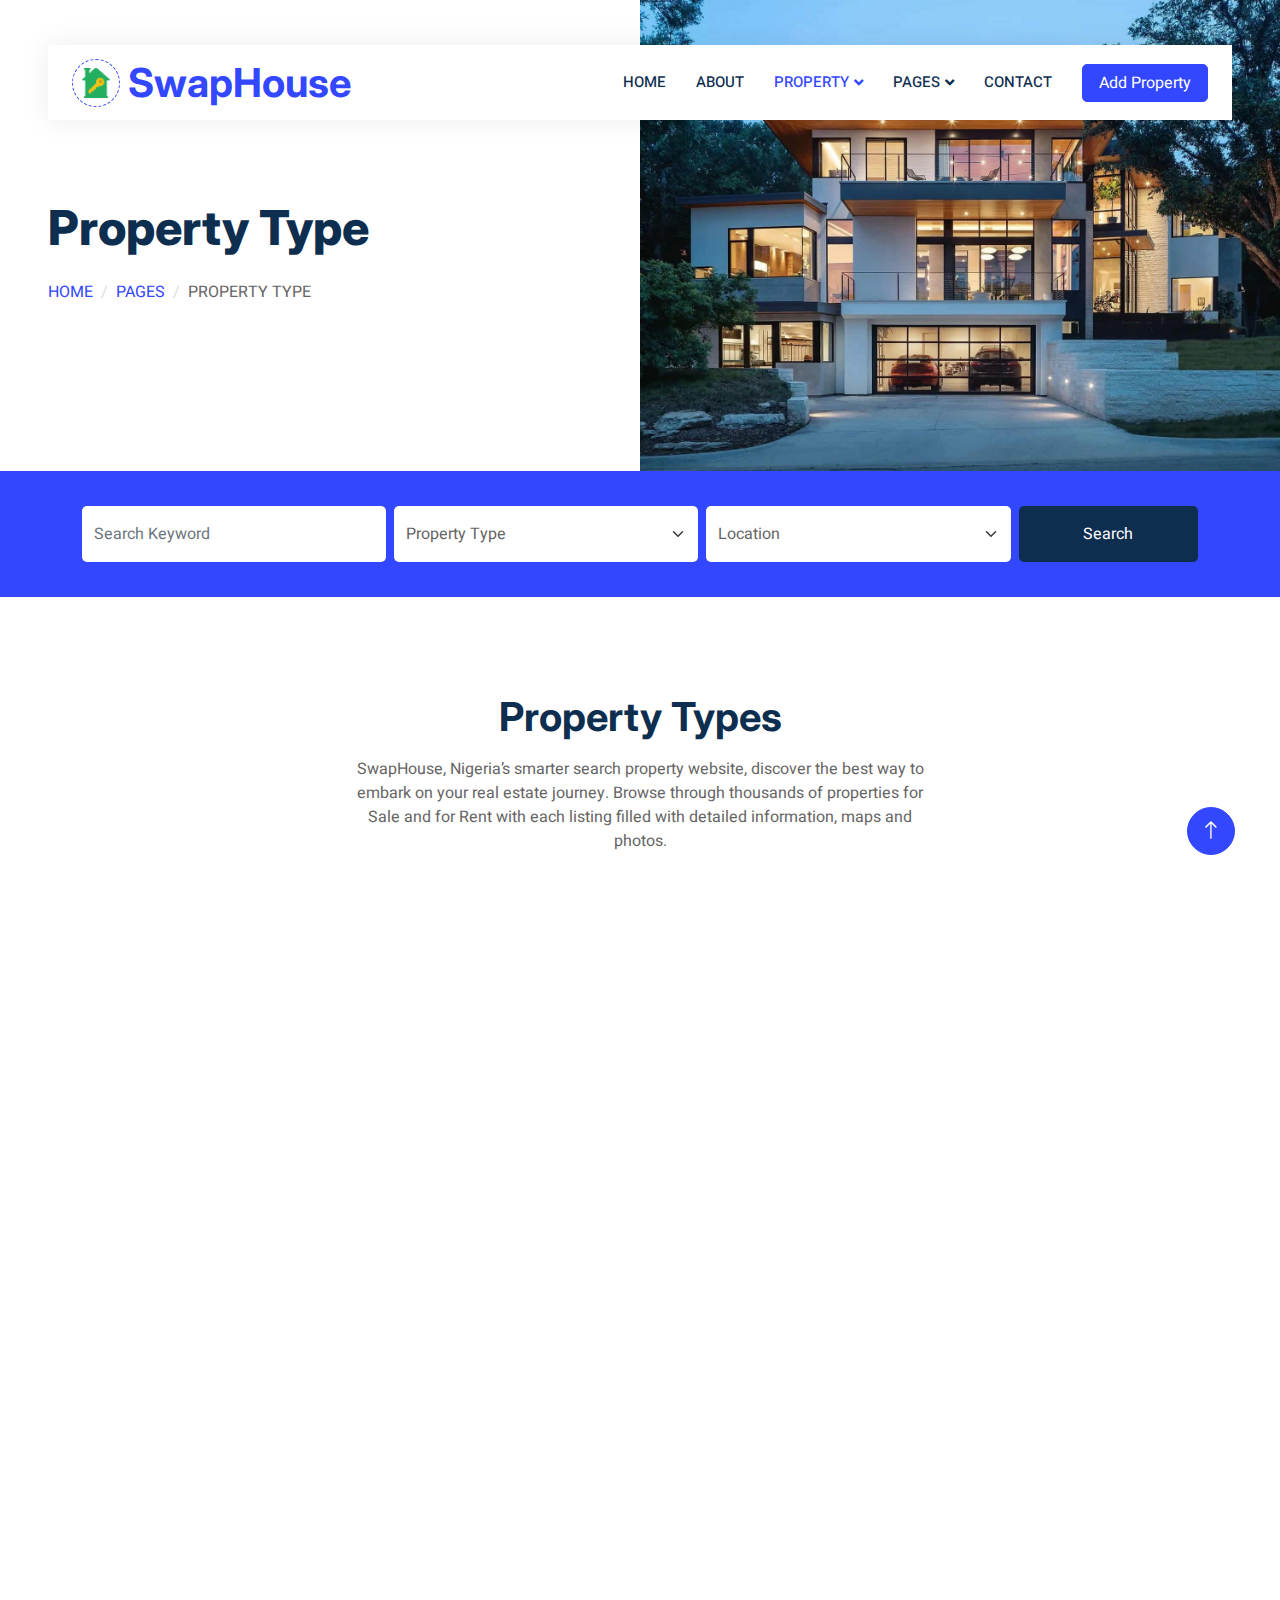
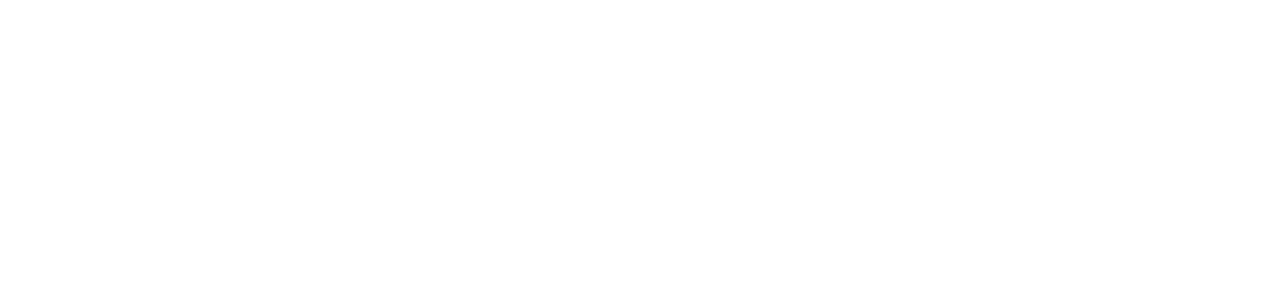
<file: property-type.html>
<!DOCTYPE html>
<html lang="en">

<head>
    <meta charset="utf-8">
    <title>SwapHouse - Real Estate</title>
    <meta content="width=device-width, initial-scale=1.0" name="viewport">
    <meta content="" name="keywords">
    <meta content="" name="description">

    <!-- Favicon -->
    <link href="img/favicon.ico" rel="icon">

    <!-- Google Web Fonts -->
    <link rel="preconnect" href="https://fonts.googleapis.com">
    <link rel="preconnect" href="https://fonts.gstatic.com" crossorigin>
    <link href="https://fonts.googleapis.com/css2?family=Heebo:wght@400;500;600&family=Inter:wght@700;800&display=swap" rel="stylesheet">
    
    <!-- Icon Font Stylesheet -->
    <link href="https://cdnjs.cloudflare.com/ajax/libs/font-awesome/5.10.0/css/all.min.css" rel="stylesheet">
    <link href="https://cdn.jsdelivr.net/npm/bootstrap-icons@1.4.1/font/bootstrap-icons.css" rel="stylesheet">

    <!-- Libraries Stylesheet -->
    <link href="lib/animate/animate.min.css" rel="stylesheet">
    <link href="lib/owlcarousel/assets/owl.carousel.min.css" rel="stylesheet">

    <!-- Customized Bootstrap Stylesheet -->
    <link href="css/bootstrap.min.css" rel="stylesheet">

    <!-- Template Stylesheet -->
    <link href="css/style.css" rel="stylesheet">
</head>

<body>
    <div class="container-xxl bg-white p-0">
        <!-- Spinner Start -->
        <div id="spinner" class="show bg-white position-fixed translate-middle w-100 vh-100 top-50 start-50 d-flex align-items-center justify-content-center">
            <div class="spinner-border text-primary" style="width: 3rem; height: 3rem;" role="status">
                <span class="sr-only">Loading...</span>
            </div>
        </div>
        <!-- Spinner End -->


        <!-- Navbar Start -->
        <div class="container-fluid nav-bar bg-transparent">
            <nav class="navbar navbar-expand-lg bg-white navbar-light py-0 px-4">
                <a href="index.html" class="navbar-brand d-flex align-items-center text-center">
                    <div class="icon p-2 me-2">
                        <img class="img-fluid" src="img/icon-deal.png" alt="Icon" style="width: 30px; height: 30px;">
                    </div>
                    <h1 class="m-0 text-primary">SwapHouse</h1>
                </a>
                <button type="button" class="navbar-toggler" data-bs-toggle="collapse" data-bs-target="#navbarCollapse">
                    <span class="navbar-toggler-icon"></span>
                </button>
                <div class="collapse navbar-collapse" id="navbarCollapse">
                    <div class="navbar-nav ms-auto">
                        <a href="index.html" class="nav-item nav-link">Home</a>
                        <a href="about.html" class="nav-item nav-link">About</a>
                        <div class="nav-item dropdown">
                            <a href="#" class="nav-link dropdown-toggle active" data-bs-toggle="dropdown">Property</a>
                            <div class="dropdown-menu rounded-0 m-0">
                                <a href="property-list.html" class="dropdown-item">Property List</a>
                                <a href="property-type.html" class="dropdown-item active">Property Type</a>
                                <a href="property-agent.html" class="dropdown-item">Property Agent</a>
                            </div>
                        </div>
                        <div class="nav-item dropdown">
                            <a href="#" class="nav-link dropdown-toggle" data-bs-toggle="dropdown">Pages</a>
                            <div class="dropdown-menu rounded-0 m-0">
                                <a href="testimonial.html" class="dropdown-item">Testimonial</a>
                                <a href="404.html" class="dropdown-item">404 Error</a>
                            </div>
                        </div>
                        <a href="contact.html" class="nav-item nav-link">Contact</a>
                    </div>
                    <a href="" class="btn btn-primary px-3 d-none d-lg-flex">Add Property</a>
                </div>
            </nav>
        </div>
        <!-- Navbar End -->


        <!-- Header Start -->
        <div class="container-fluid header bg-white p-0">
            <div class="row g-0 align-items-center flex-column-reverse flex-md-row">
                <div class="col-md-6 p-5 mt-lg-5">
                    <h1 class="display-5 animated fadeIn mb-4">Property Type</h1> 
                        <nav aria-label="breadcrumb animated fadeIn">
                        <ol class="breadcrumb text-uppercase">
                            <li class="breadcrumb-item"><a href="#">Home</a></li>
                            <li class="breadcrumb-item"><a href="#">Pages</a></li>
                            <li class="breadcrumb-item text-body active" aria-current="page">Property Type</li>
                        </ol>
                    </nav>
                </div>
                <div class="col-md-6 animated fadeIn">
                    <img class="img-fluid" src="img/header.jpg" alt="">
                </div>
            </div>
        </div>
        <!-- Header End -->


        <!-- Search Start -->
        <div class="container-fluid bg-primary mb-5 wow fadeIn" data-wow-delay="0.1s" style="padding: 35px;">
            <div class="container">
                <div class="row g-2">
                    <div class="col-md-10">
                        <div class="row g-2">
                            <div class="col-md-4">
                                <input type="text" class="form-control border-0 py-3" placeholder="Search Keyword">
                            </div>
                            <div class="col-md-4">
                                <select class="form-select border-0 py-3">
                                    <option selected>Property Type</option>
                                    <option value="1">Property Type 1</option>
                                    <option value="2">Property Type 2</option>
                                    <option value="3">Property Type 3</option>
                                </select>
                            </div>
                            <div class="col-md-4">
                                <select class="form-select border-0 py-3">
                                    <option selected>Location</option>
                                    <option value="1">Location 1</option>
                                    <option value="2">Location 2</option>
                                    <option value="3">Location 3</option>
                                </select>
                            </div>
                        </div>
                    </div>
                    <div class="col-md-2">
                        <button class="btn btn-dark border-0 w-100 py-3">Search</button>
                    </div>
                </div>
            </div>
        </div>
        <!-- Search End -->


        <!-- Category Start -->
        <div class="container-xxl py-5">
            <div class="container">
                <div class="text-center mx-auto mb-5 wow fadeInUp" data-wow-delay="0.1s" style="max-width: 600px;">
                    <h1 class="mb-3">Property Types</h1>
                    <p>SwapHouse, Nigeria’s smarter search property website, discover the best way to embark on your real estate journey. Browse through thousands of properties for Sale and for Rent with each listing filled with detailed information, maps and photos.</p>
                </div>
                <div class="row g-4">
                    <div class="col-lg-3 col-sm-6 wow fadeInUp" data-wow-delay="0.1s">
                        <a class="cat-item d-block bg-light text-center rounded p-3" href="">
                            <div class="rounded p-4">
                                <div class="icon mb-3">
                                    <img class="img-fluid" src="img/icon-apartment.png" alt="Icon">
                                </div>
                                <h6>Apartment</h6>
                                <span>123 Properties</span>
                            </div>
                        </a>
                    </div>
                    <div class="col-lg-3 col-sm-6 wow fadeInUp" data-wow-delay="0.3s">
                        <a class="cat-item d-block bg-light text-center rounded p-3" href="">
                            <div class="rounded p-4">
                                <div class="icon mb-3">
                                    <img class="img-fluid" src="img/icon-villa.png" alt="Icon">
                                </div>
                                <h6>Villa</h6>
                                <span>123 Properties</span>
                            </div>
                        </a>
                    </div>
                    <div class="col-lg-3 col-sm-6 wow fadeInUp" data-wow-delay="0.5s">
                        <a class="cat-item d-block bg-light text-center rounded p-3" href="">
                            <div class="rounded p-4">
                                <div class="icon mb-3">
                                    <img class="img-fluid" src="img/icon-house.png" alt="Icon">
                                </div>
                                <h6>Home</h6>
                                <span>123 Properties</span>
                            </div>
                        </a>
                    </div>
                    <div class="col-lg-3 col-sm-6 wow fadeInUp" data-wow-delay="0.7s">
                        <a class="cat-item d-block bg-light text-center rounded p-3" href="">
                            <div class="rounded p-4">
                                <div class="icon mb-3">
                                    <img class="img-fluid" src="img/icon-housing.png" alt="Icon">
                                </div>
                                <h6>Office</h6>
                                <span>123 Properties</span>
                            </div>
                        </a>
                    </div>
                    <div class="col-lg-3 col-sm-6 wow fadeInUp" data-wow-delay="0.1s">
                        <a class="cat-item d-block bg-light text-center rounded p-3" href="">
                            <div class="rounded p-4">
                                <div class="icon mb-3">
                                    <img class="img-fluid" src="img/icon-building.png" alt="Icon">
                                </div>
                                <h6>Building</h6>
                                <span>123 Properties</span>
                            </div>
                        </a>
                    </div>
                    <div class="col-lg-3 col-sm-6 wow fadeInUp" data-wow-delay="0.3s">
                        <a class="cat-item d-block bg-light text-center rounded p-3" href="">
                            <div class="rounded p-4">
                                <div class="icon mb-3">
                                    <img class="img-fluid" src="img/icon-neighborhood.png" alt="Icon">
                                </div>
                                <h6>Townhouse</h6>
                                <span>123 Properties</span>
                            </div>
                        </a>
                    </div>
                    <div class="col-lg-3 col-sm-6 wow fadeInUp" data-wow-delay="0.5s">
                        <a class="cat-item d-block bg-light text-center rounded p-3" href="">
                            <div class="rounded p-4">
                                <div class="icon mb-3">
                                    <img class="img-fluid" src="img/icon-condominium.png" alt="Icon">
                                </div>
                                <h6>Shop</h6>
                                <span>123 Properties</span>
                            </div>
                        </a>
                    </div>
                    <div class="col-lg-3 col-sm-6 wow fadeInUp" data-wow-delay="0.7s">
                        <a class="cat-item d-block bg-light text-center rounded p-3" href="">
                            <div class="rounded p-4">
                                <div class="icon mb-3">
                                    <img class="img-fluid" src="img/icon-luxury.png" alt="Icon">
                                </div>
                                <h6>Garage</h6>
                                <span>123 Properties</span>
                            </div>
                        </a>
                    </div>
                </div>
            </div>
        </div>
        <!-- Category End -->
        

        <!-- Footer Start -->
        <div class="container-fluid bg-dark text-white-50 footer pt-5 mt-5 wow fadeIn" data-wow-delay="0.1s">
            <div class="container py-5">
                <div class="row g-5">
                    <div class="col-lg-3 col-md-6">
                        <h5 class="text-white mb-4">Get In Touch</h5>
                        <p class="mb-2"><i class="fa fa-map-marker-alt me-3"></i>Banana Island Ikoyi Lagos, Nigeria</p>
                        <p class="mb-2"><i class="fa fa-phone-alt me-3"></i>+234 700SWAPHOUSE</p>
                        <p class="mb-2"><i class="fa fa-envelope me-3"></i>info@swaphouse.com</p>
                        <div class="d-flex pt-2">
                            <a class="btn btn-outline-light btn-social" href=""><i class="fab fa-twitter"></i></a>
                            <a class="btn btn-outline-light btn-social" href=""><i class="fab fa-facebook-f"></i></a>
                            <a class="btn btn-outline-light btn-social" href=""><i class="fab fa-youtube"></i></a>
                            <a class="btn btn-outline-light btn-social" href=""><i class="fab fa-linkedin-in"></i></a>
                        </div>
                    </div>
                    <div class="col-lg-3 col-md-6">
                        <h5 class="text-white mb-4">Quick Links</h5>
                        <a class="btn btn-link text-white-50" href="">About Us</a>
                        <a class="btn btn-link text-white-50" href="">Contact Us</a>
                        <a class="btn btn-link text-white-50" href="">Our Services</a>
                        <a class="btn btn-link text-white-50" href="">Privacy Policy</a>
                        <a class="btn btn-link text-white-50" href="">Terms & Condition</a>
                    </div>
                    <div class="col-lg-3 col-md-6">
                        <h5 class="text-white mb-4">Photo Gallery</h5>
                        <div class="row g-2 pt-2">
                            <div class="col-4">
                                <img class="img-fluid rounded bg-light p-1" src="img/property-1.jpg" alt="">
                            </div>
                            <div class="col-4">
                                <img class="img-fluid rounded bg-light p-1" src="img/property-2.jpg" alt="">
                            </div>
                            <div class="col-4">
                                <img class="img-fluid rounded bg-light p-1" src="img/property-3.jpg" alt="">
                            </div>
                            <div class="col-4">
                                <img class="img-fluid rounded bg-light p-1" src="img/property-4.jpg" alt="">
                            </div>
                            <div class="col-4">
                                <img class="img-fluid rounded bg-light p-1" src="img/property-5.jpg" alt="">
                            </div>
                            <div class="col-4">
                                <img class="img-fluid rounded bg-light p-1" src="img/property-6.jpg" alt="">
                            </div>
                        </div>
                    </div>
                    <div class="col-lg-3 col-md-6">
                        <h5 class="text-white mb-4">Newsletter</h5>
                        <p>Get the latest deals and updates.</p>
                        <div class="position-relative mx-auto" style="max-width: 400px;">
                            <input class="form-control bg-transparent w-100 py-3 ps-4 pe-5" type="text" placeholder="Your email">
                            <button type="button" class="btn btn-primary py-2 position-absolute top-0 end-0 mt-2 me-2">SignUp</button>
                        </div>
                    </div>
                </div>
            </div>
            <div class="container">
                <div class="copyright">
                    <div class="row">
                        <div class="col-md-6 text-center text-md-start mb-3 mb-md-0">
                            &copy; <a class="border-bottom" href="#">swaphouse.com</a>, All Right Reserved. Designed By <a class="border-bottom" href="https://swaphouse.com">SwapHouse Real Estate.</a>
                        </div>
                        <div class="col-md-6 text-center text-md-end">
                            <div class="footer-menu">
                                <a href="">Home</a>
                                <a href="">Cookies</a>
                                <a href="">Help</a>
                                <a href="">FQAs</a>
                            </div>
                        </div>
                    </div>
                </div>
            </div>
        </div>
        <!-- Footer End -->


        <!-- Back to Top -->
        <a href="#" class="btn btn-lg btn-primary btn-lg-square back-to-top"><i class="bi bi-arrow-up"></i></a>
    </div>

    <!-- JavaScript Libraries -->
    <script src="https://code.jquery.com/jquery-3.4.1.min.js"></script>
    <script src="https://cdn.jsdelivr.net/npm/bootstrap@5.0.0/dist/js/bootstrap.bundle.min.js"></script>
    <script src="lib/wow/wow.min.js"></script>
    <script src="lib/easing/easing.min.js"></script>
    <script src="lib/waypoints/waypoints.min.js"></script>
    <script src="lib/owlcarousel/owl.carousel.min.js"></script>

    <!-- Template Javascript -->
    <script src="js/main.js"></script>
</body>

</html>
</file>
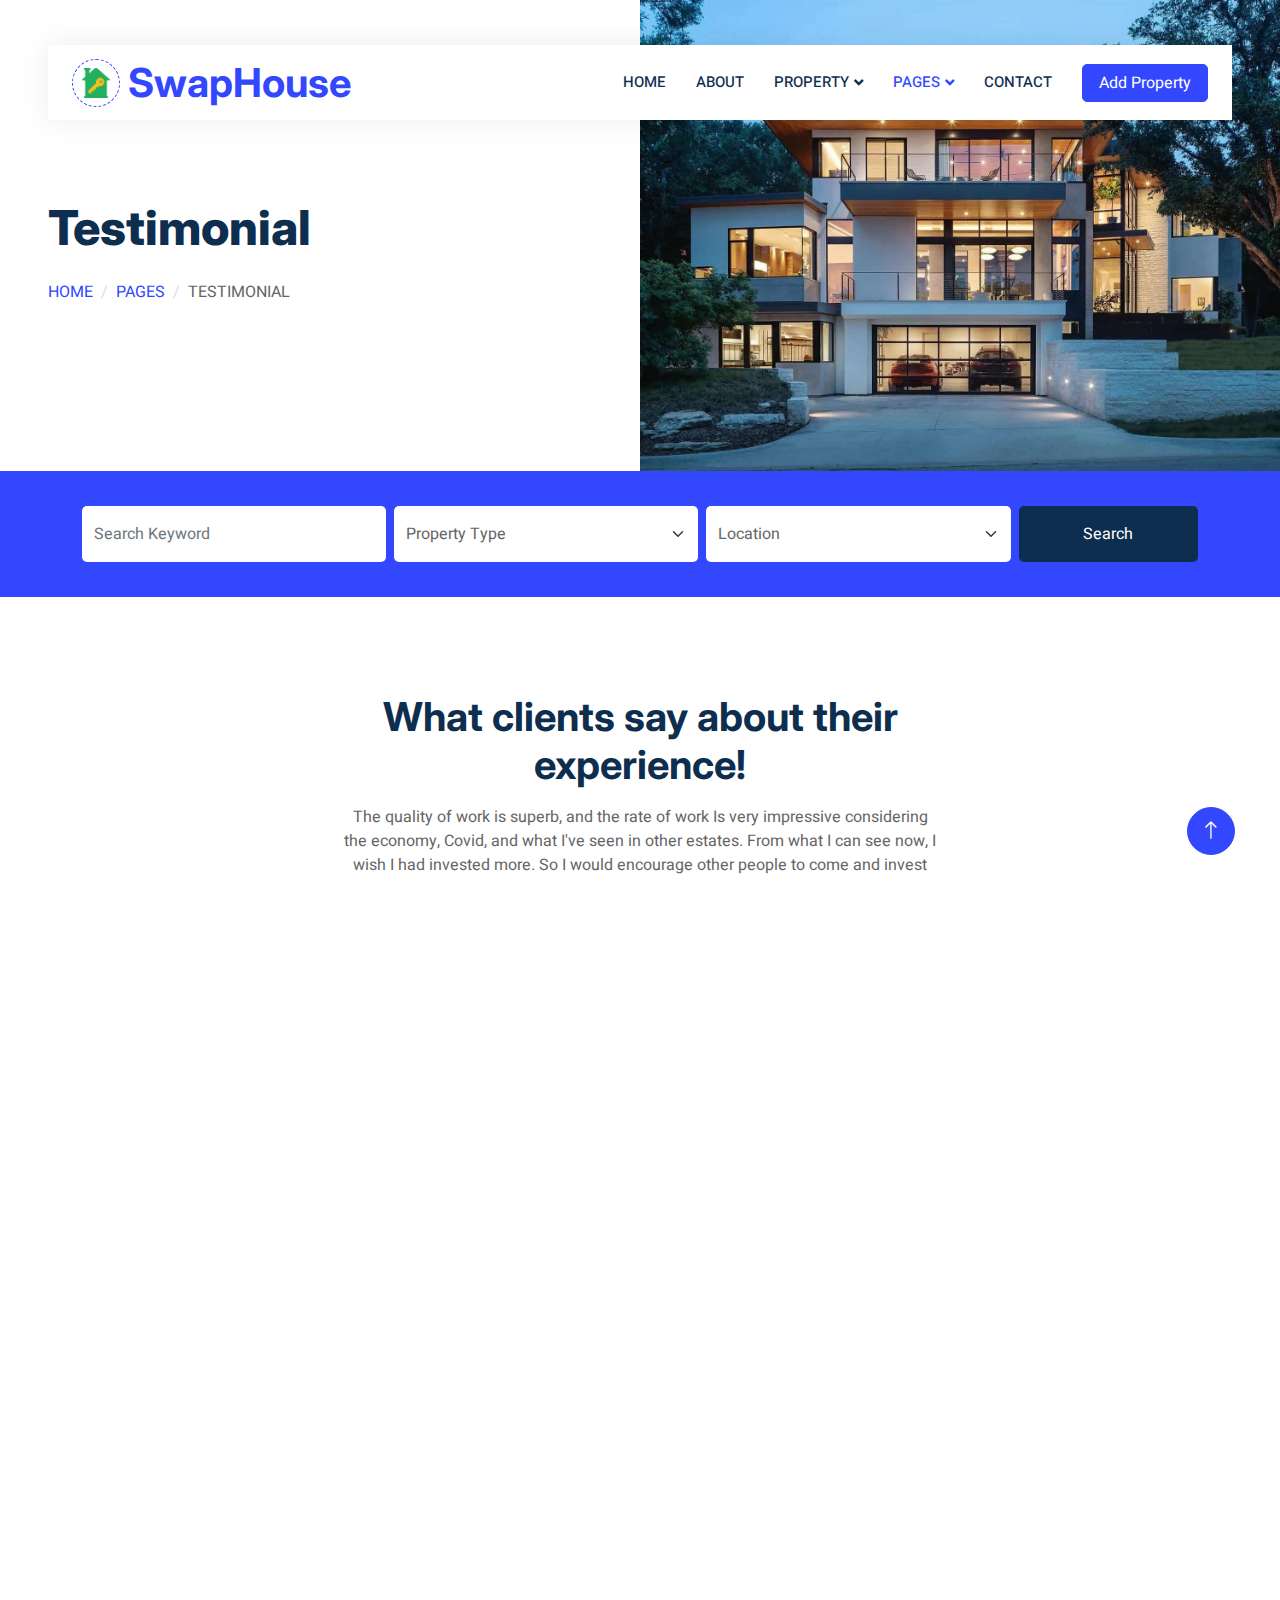
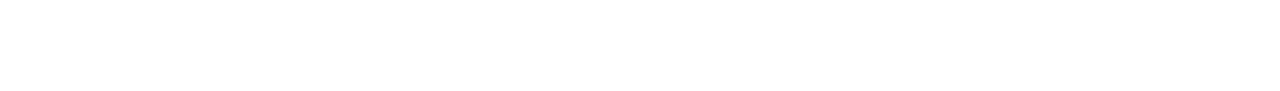
<file: testimonial.html>
<!DOCTYPE html>
<html lang="en">

<head>
    <meta charset="utf-8">
    <title>SwapHouse - Real Estate</title>
    <meta content="width=device-width, initial-scale=1.0" name="viewport">
    <meta content="" name="keywords">
    <meta content="" name="description">

    <!-- Favicon -->
    <link href="img/favicon.ico" rel="icon">

    <!-- Google Web Fonts -->
    <link rel="preconnect" href="https://fonts.googleapis.com">
    <link rel="preconnect" href="https://fonts.gstatic.com" crossorigin>
    <link href="https://fonts.googleapis.com/css2?family=Heebo:wght@400;500;600&family=Inter:wght@700;800&display=swap" rel="stylesheet">
    
    <!-- Icon Font Stylesheet -->
    <link href="https://cdnjs.cloudflare.com/ajax/libs/font-awesome/5.10.0/css/all.min.css" rel="stylesheet">
    <link href="https://cdn.jsdelivr.net/npm/bootstrap-icons@1.4.1/font/bootstrap-icons.css" rel="stylesheet">

    <!-- Libraries Stylesheet -->
    <link href="lib/animate/animate.min.css" rel="stylesheet">
    <link href="lib/owlcarousel/assets/owl.carousel.min.css" rel="stylesheet">

    <!-- Customized Bootstrap Stylesheet -->
    <link href="css/bootstrap.min.css" rel="stylesheet">

    <!-- Template Stylesheet -->
    <link href="css/style.css" rel="stylesheet">
</head>

<body>
    <div class="container-xxl bg-white p-0">
        <!-- Spinner Start -->
        <div id="spinner" class="show bg-white position-fixed translate-middle w-100 vh-100 top-50 start-50 d-flex align-items-center justify-content-center">
            <div class="spinner-border text-primary" style="width: 3rem; height: 3rem;" role="status">
                <span class="sr-only">Loading...</span>
            </div>
        </div>
        <!-- Spinner End -->


        <!-- Navbar Start -->
        <div class="container-fluid nav-bar bg-transparent">
            <nav class="navbar navbar-expand-lg bg-white navbar-light py-0 px-4">
                <a href="index.html" class="navbar-brand d-flex align-items-center text-center">
                    <div class="icon p-2 me-2">
                        <img class="img-fluid" src="img/icon-deal.png" alt="Icon" style="width: 30px; height: 30px;">
                    </div>
                    <h1 class="m-0 text-primary">SwapHouse</h1>
                </a>
                <button type="button" class="navbar-toggler" data-bs-toggle="collapse" data-bs-target="#navbarCollapse">
                    <span class="navbar-toggler-icon"></span>
                </button>
                <div class="collapse navbar-collapse" id="navbarCollapse">
                    <div class="navbar-nav ms-auto">
                        <a href="index.html" class="nav-item nav-link">Home</a>
                        <a href="about.html" class="nav-item nav-link">About</a>
                        <div class="nav-item dropdown">
                            <a href="#" class="nav-link dropdown-toggle" data-bs-toggle="dropdown">Property</a>
                            <div class="dropdown-menu rounded-0 m-0">
                                <a href="property-list.html" class="dropdown-item">Property List</a>
                                <a href="property-type.html" class="dropdown-item">Property Type</a>
                                <a href="property-agent.html" class="dropdown-item">Property Agent</a>
                            </div>
                        </div>
                        <div class="nav-item dropdown">
                            <a href="#" class="nav-link dropdown-toggle active" data-bs-toggle="dropdown">Pages</a>
                            <div class="dropdown-menu rounded-0 m-0">
                                <a href="testimonial.html" class="dropdown-item active">Testimonial</a>
                                <a href="404.html" class="dropdown-item">404 Error</a>
                            </div>
                        </div>
                        <a href="contact.html" class="nav-item nav-link">Contact</a>
                    </div>
                    <a href="" class="btn btn-primary px-3 d-none d-lg-flex">Add Property</a>
                </div>
            </nav>
        </div>
        <!-- Navbar End -->


        <!-- Header Start -->
        <div class="container-fluid header bg-white p-0">
            <div class="row g-0 align-items-center flex-column-reverse flex-md-row">
                <div class="col-md-6 p-5 mt-lg-5">
                    <h1 class="display-5 animated fadeIn mb-4">Testimonial</h1> 
                        <nav aria-label="breadcrumb animated fadeIn">
                        <ol class="breadcrumb text-uppercase">
                            <li class="breadcrumb-item"><a href="#">Home</a></li>
                            <li class="breadcrumb-item"><a href="#">Pages</a></li>
                            <li class="breadcrumb-item text-body active" aria-current="page">Testimonial</li>
                        </ol>
                    </nav>
                </div>
                <div class="col-md-6 animated fadeIn">
                    <img class="img-fluid" src="img/header.jpg" alt="">
                </div>
            </div>
        </div>
        <!-- Header End -->


        <!-- Search Start -->
        <div class="container-fluid bg-primary mb-5 wow fadeIn" data-wow-delay="0.1s" style="padding: 35px;">
            <div class="container">
                <div class="row g-2">
                    <div class="col-md-10">
                        <div class="row g-2">
                            <div class="col-md-4">
                                <input type="text" class="form-control border-0 py-3" placeholder="Search Keyword">
                            </div>
                            <div class="col-md-4">
                                <select class="form-select border-0 py-3">
                                    <option selected>Property Type</option>
                                    <option value="1">Property Type 1</option>
                                    <option value="2">Property Type 2</option>
                                    <option value="3">Property Type 3</option>
                                </select>
                            </div>
                            <div class="col-md-4">
                                <select class="form-select border-0 py-3">
                                    <option selected>Location</option>
                                    <option value="1">Location 1</option>
                                    <option value="2">Location 2</option>
                                    <option value="3">Location 3</option>
                                </select>
                            </div>
                        </div>
                    </div>
                    <div class="col-md-2">
                        <button class="btn btn-dark border-0 w-100 py-3">Search</button>
                    </div>
                </div>
            </div>
        </div>
        <!-- Search End -->


        <!-- Testimonial Start -->
        <div class="container-xxl py-5">
            <div class="container">
                <div class="text-center mx-auto mb-5 wow fadeInUp" data-wow-delay="0.1s" style="max-width: 600px;">
                    <h1 class="mb-3">What clients say about their experience!</h1>
                    <p>The quality of work is superb, and the rate of work Is very impressive considering the economy, Covid, and what I've seen in other estates. From what I can see now, I wish I had invested more. So I would encourage other people to come and invest</p>
                </div>
                <div class="owl-carousel testimonial-carousel wow fadeInUp" data-wow-delay="0.1s">
                    <div class="testimonial-item bg-light rounded p-3">
                        <div class="bg-white border rounded p-4">
                            <p>“Thank you so much for the great service you provided us throughout the settlement process. You made it so carefree and easy for us throughout the whole process. we never knew it could be easy.</p>
                            <div class="d-flex align-items-center">
                                <img class="img-fluid flex-shrink-0 rounded" src="img/testimonial-1.jpg" style="width: 45px; height: 45px;">
                                <div class="ps-3">
                                    <h6 class="fw-bold mb-1">Samuel Aduragbemi</h6>
                                    <small>Abuja FCT.</small>
                                </div>
                            </div>
                        </div>
                    </div>
                    <div class="testimonial-item bg-light rounded p-3">
                        <div class="bg-white border rounded p-4">
                            <p>“Thank you so much for the great service you provided us throughout the settlement process. You made it so carefree and easy for us throughout the whole process. we never knew it could be easy.</p>
                            <div class="d-flex align-items-center">
                                <img class="img-fluid flex-shrink-0 rounded" src="img/testimonial-2.jpg" style="width: 45px; height: 45px;">
                                <div class="ps-3">
                                    <h6 class="fw-bold mb-1">Oloye Olufunmi</h6>
                                    <small>Ikoyi, Lagos.</small>
                                </div>
                            </div>
                        </div>
                    </div>
                    <div class="testimonial-item bg-light rounded p-3">
                        <div class="bg-white border rounded p-4">
                            <p>“Thank you so much for the great service you provided us throughout the settlement process. You made it so carefree and easy for us throughout the whole process. we never knew it could be easy.</p>
                            <div class="d-flex align-items-center">
                                <img class="img-fluid flex-shrink-0 rounded" src="img/testimonial-3.jpg" style="width: 45px; height: 45px;">
                                <div class="ps-3">
                                    <h6 class="fw-bold mb-1">F. Adegbembo</h6>
                                    <small>Ibadan, Oyo.</small>
                                </div>
                            </div>
                        </div>
                    </div>
                </div>
            </div>
        </div>
        <!-- Testimonial End -->
        

        <!-- Footer Start -->
        <div class="container-fluid bg-dark text-white-50 footer pt-5 mt-5 wow fadeIn" data-wow-delay="0.1s">
            <div class="container py-5">
                <div class="row g-5">
                    <div class="col-lg-3 col-md-6">
                        <h5 class="text-white mb-4">Get In Touch</h5>
                        <p class="mb-2"><i class="fa fa-map-marker-alt me-3"></i>Banana Island Ikoyi Lagos, Nigeria</p>
                        <p class="mb-2"><i class="fa fa-phone-alt me-3"></i>+234 700SWAPHOUSE</p>
                        <p class="mb-2"><i class="fa fa-envelope me-3"></i>info@swaphouse.com</p>
                        <div class="d-flex pt-2">
                            <a class="btn btn-outline-light btn-social" href=""><i class="fab fa-twitter"></i></a>
                            <a class="btn btn-outline-light btn-social" href=""><i class="fab fa-facebook-f"></i></a>
                            <a class="btn btn-outline-light btn-social" href=""><i class="fab fa-youtube"></i></a>
                            <a class="btn btn-outline-light btn-social" href=""><i class="fab fa-linkedin-in"></i></a>
                        </div>
                    </div>
                    <div class="col-lg-3 col-md-6">
                        <h5 class="text-white mb-4">Quick Links</h5>
                        <a class="btn btn-link text-white-50" href="">About Us</a>
                        <a class="btn btn-link text-white-50" href="">Contact Us</a>
                        <a class="btn btn-link text-white-50" href="">Our Services</a>
                        <a class="btn btn-link text-white-50" href="">Privacy Policy</a>
                        <a class="btn btn-link text-white-50" href="">Terms & Condition</a>
                    </div>
                    <div class="col-lg-3 col-md-6">
                        <h5 class="text-white mb-4">Photo Gallery</h5>
                        <div class="row g-2 pt-2">
                            <div class="col-4">
                                <img class="img-fluid rounded bg-light p-1" src="img/property-1.jpg" alt="">
                            </div>
                            <div class="col-4">
                                <img class="img-fluid rounded bg-light p-1" src="img/property-2.jpg" alt="">
                            </div>
                            <div class="col-4">
                                <img class="img-fluid rounded bg-light p-1" src="img/property-3.jpg" alt="">
                            </div>
                            <div class="col-4">
                                <img class="img-fluid rounded bg-light p-1" src="img/property-4.jpg" alt="">
                            </div>
                            <div class="col-4">
                                <img class="img-fluid rounded bg-light p-1" src="img/property-5.jpg" alt="">
                            </div>
                            <div class="col-4">
                                <img class="img-fluid rounded bg-light p-1" src="img/property-6.jpg" alt="">
                            </div>
                        </div>
                    </div>
                    <div class="col-lg-3 col-md-6">
                        <h5 class="text-white mb-4">Newsletter</h5>
                        <p>Get the latest deals and updates.</p>
                        <div class="position-relative mx-auto" style="max-width: 400px;">
                            <input class="form-control bg-transparent w-100 py-3 ps-4 pe-5" type="text" placeholder="Your email">
                            <button type="button" class="btn btn-primary py-2 position-absolute top-0 end-0 mt-2 me-2">SignUp</button>
                        </div>
                    </div>
                </div>
            </div>
            <div class="container">
                <div class="copyright">
                    <div class="row">
                        <div class="col-md-6 text-center text-md-start mb-3 mb-md-0">
                            &copy; <a class="border-bottom" href="#">swaphouse.com</a>, All Right Reserved. Designed By <a class="border-bottom" href="https://swaphouse.com">SwapHouse Real Estate.</a>
                        </div>
                        <div class="col-md-6 text-center text-md-end">
                            <div class="footer-menu">
                                <a href="">Home</a>
                                <a href="">Cookies</a>
                                <a href="">Help</a>
                                <a href="">FQAs</a>
                            </div>
                        </div>
                    </div>
                </div>
            </div>
        </div>
        <!-- Footer End -->


        <!-- Back to Top -->
        <a href="#" class="btn btn-lg btn-primary btn-lg-square back-to-top"><i class="bi bi-arrow-up"></i></a>
    </div>

    <!-- JavaScript Libraries -->
    <script src="https://code.jquery.com/jquery-3.4.1.min.js"></script>
    <script src="https://cdn.jsdelivr.net/npm/bootstrap@5.0.0/dist/js/bootstrap.bundle.min.js"></script>
    <script src="lib/wow/wow.min.js"></script>
    <script src="lib/easing/easing.min.js"></script>
    <script src="lib/waypoints/waypoints.min.js"></script>
    <script src="lib/owlcarousel/owl.carousel.min.js"></script>

    <!-- Template Javascript -->
    <script src="js/main.js"></script>
</body>

</html>
</file>
<file: css/style.css>
/********** Template CSS **********/
:root {
    --primary: #3347FF;
    --secondary: #FF6922;
    --light: #EFFDF5;
    --dark: #0E2E50;
}

.back-to-top {
    position: fixed;
    display: none;
    right: 45px;
    bottom: 45px;
    z-index: 99;
}


/*** Spinner ***/
#spinner {
    opacity: 0;
    visibility: hidden;
    transition: opacity .5s ease-out, visibility 0s linear .5s;
    z-index: 99999;
}

#spinner.show {
    transition: opacity .5s ease-out, visibility 0s linear 0s;
    visibility: visible;
    opacity: 1;
}


/*** Button ***/
.btn {
    transition: .5s;
}

.btn.btn-primary,
.btn.btn-secondary {
    color: #FFFFFF;
}

.btn-square {
    width: 38px;
    height: 38px;
}

.btn-sm-square {
    width: 32px;
    height: 32px;
}

.btn-lg-square {
    width: 48px;
    height: 48px;
}

.btn-square,
.btn-sm-square,
.btn-lg-square {
    padding: 0;
    display: flex;
    align-items: center;
    justify-content: center;
    font-weight: normal;
    border-radius: 50px;
}


/*** Navbar ***/
.nav-bar {
    position: relative;
    margin-top: 45px;
    padding: 0 3rem;
    transition: .5s;
    z-index: 9999;
}

.nav-bar.sticky-top {
    position: sticky;
    padding: 0;
    z-index: 9999;
}

.navbar {
    box-shadow: 0 0 30px rgba(0, 0, 0, .08);
}

.navbar .dropdown-toggle::after {
    border: none;
    content: "\f107";
    font-family: "Font Awesome 5 Free";
    font-weight: 900;
    vertical-align: middle;
    margin-left: 5px;
    transition: .5s;
}

.navbar .dropdown-toggle[aria-expanded=true]::after {
    transform: rotate(-180deg);
}

.navbar-light .navbar-nav .nav-link {
    margin-right: 30px;
    padding: 25px 0;
    color: #FFFFFF;
    font-size: 15px;
    text-transform: uppercase;
    outline: none;
}

.navbar-light .navbar-nav .nav-link:hover,
.navbar-light .navbar-nav .nav-link.active {
    color: var(--primary);
}

@media (max-width: 991.98px) {
    .nav-bar {
        margin: 0;
        padding: 0;
    }

    .navbar-light .navbar-nav .nav-link  {
        margin-right: 0;
        padding: 10px 0;
    }

    .navbar-light .navbar-nav {
        border-top: 1px solid #EEEEEE;
    }
}

.navbar-light .navbar-brand {
    height: 75px;
}

.navbar-light .navbar-nav .nav-link {
    color: var(--dark);
    font-weight: 500;
}

@media (min-width: 992px) {
    .navbar .nav-item .dropdown-menu {
        display: block;
        top: 100%;
        margin-top: 0;
        transform: rotateX(-75deg);
        transform-origin: 0% 0%;
        opacity: 0;
        visibility: hidden;
        transition: .5s;
        
    }

    .navbar .nav-item:hover .dropdown-menu {
        transform: rotateX(0deg);
        visibility: visible;
        transition: .5s;
        opacity: 1;
    }
}


/*** Header ***/
@media (min-width: 992px) {
    .header {
        margin-top: -120px;
    }
}

.header-carousel .owl-nav {
    position: absolute;
    top: 50%;
    left: -25px;
    transform: translateY(-50%);
    display: flex;
    flex-direction: column;
}

.header-carousel .owl-nav .owl-prev,
.header-carousel .owl-nav .owl-next {
    margin: 7px 0;
    width: 50px;
    height: 50px;
    display: flex;
    align-items: center;
    justify-content: center;
    color: #FFFFFF;
    background: var(--primary);
    border-radius: 40px;
    font-size: 20px;
    transition: .5s;
}

.header-carousel .owl-nav .owl-prev:hover,
.header-carousel .owl-nav .owl-next:hover {
    background: var(--dark);
}

@media (max-width: 768px) {
    .header-carousel .owl-nav {
        left: 25px;
    }
}

.breadcrumb-item + .breadcrumb-item::before {
    color: #DDDDDD;
}


/*** Icon ***/
.icon {
    padding: 15px;
    display: inline-flex;
    align-items: center;
    justify-content: center;
    background: #FFFFFF !important;
    border-radius: 50px;
    border: 1px dashed var(--primary) !important;
}


/*** About ***/
.about-img img {
    position: relative;
    z-index: 2;
}

.about-img::before {
    position: absolute;
    content: "";
    top: 0;
    left: -50%;
    width: 100%;
    height: 100%;
    background: var(--primary);
    transform: skew(20deg);
    z-index: 1;
}


/*** Category ***/
.cat-item div {
    background: #FFFFFF;
    border: 1px dashed rgba(0, 185, 142, .3);
    transition: .5s;
}

.cat-item:hover div {
    background: var(--primary);
    border-color: transparent;
}

.cat-item div * {
    transition: .5s;
}

.cat-item:hover div * {
    color: #FFFFFF !important;
}


/*** Property List ***/
.nav-pills .nav-item .btn {
    color: var(--dark);
}

.nav-pills .nav-item .btn:hover,
.nav-pills .nav-item .btn.active {
    color: #FFFFFF;
}

.property-item {
    box-shadow: 0 0 30px rgba(0, 0, 0, .08);
}

.property-item img {
    transition: .5s;
}

.property-item:hover img {
    transform: scale(1.1);
}

.property-item .border-top {
    border-top: 1px dashed rgba(0, 185, 142, .3) !important;
}

.property-item .border-end {
    border-right: 1px dashed rgba(0, 185, 142, .3) !important;
}


/*** Team ***/
.team-item {
    box-shadow: 0 0 30px rgba(0, 0, 0, .08);
    transition: .5s;
}

.team-item .btn {
    color: var(--primary);
    background: #FFFFFF;
    box-shadow: 0 0 30px rgba(0, 0, 0, .15);
}

.team-item .btn:hover {
    color: #FFFFFF;
    background: var(--primary);
}

.team-item:hover {
    border-color: var(--secondary) !important;
}

.team-item:hover .bg-primary {
    background: var(--secondary) !important;
}

.team-item:hover .bg-primary i {
    color: var(--secondary) !important;
}


/*** Testimonial ***/
.testimonial-carousel {
    padding-left: 1.5rem;
    padding-right: 1.5rem;
}

@media (min-width: 576px) {
    .testimonial-carousel {
        padding-left: 4rem;
        padding-right: 4rem;
    }
}

.testimonial-carousel .testimonial-item .border {
    border: 1px dashed rgba(0, 185, 142, .3) !important;
}

.testimonial-carousel .owl-nav {
    position: absolute;
    width: 100%;
    height: 40px;
    top: calc(50% - 20px);
    left: 0;
    display: flex;
    justify-content: space-between;
    z-index: 1;
}

.testimonial-carousel .owl-nav .owl-prev,
.testimonial-carousel .owl-nav .owl-next {
    position: relative;
    width: 40px;
    height: 40px;
    display: flex;
    align-items: center;
    justify-content: center;
    color: #FFFFFF;
    background: var(--primary);
    border-radius: 40px;
    font-size: 20px;
    transition: .5s;
}

.testimonial-carousel .owl-nav .owl-prev:hover,
.testimonial-carousel .owl-nav .owl-next:hover {
    background: var(--dark);
}


/*** Footer ***/
.footer .btn.btn-social {
    margin-right: 5px;
    width: 35px;
    height: 35px;
    display: flex;
    align-items: center;
    justify-content: center;
    color: var(--light);
    border: 1px solid rgba(255,255,255,0.5);
    border-radius: 35px;
    transition: .3s;
}

.footer .btn.btn-social:hover {
    color: var(--primary);
    border-color: var(--light);
}

.footer .btn.btn-link {
    display: block;
    margin-bottom: 5px;
    padding: 0;
    text-align: left;
    font-size: 15px;
    font-weight: normal;
    text-transform: capitalize;
    transition: .3s;
}

.footer .btn.btn-link::before {
    position: relative;
    content: "\f105";
    font-family: "Font Awesome 5 Free";
    font-weight: 900;
    margin-right: 10px;
}

.footer .btn.btn-link:hover {
    letter-spacing: 1px;
    box-shadow: none;
}

.footer .form-control {
    border-color: rgba(255,255,255,0.5);
}

.footer .copyright {
    padding: 25px 0;
    font-size: 15px;
    border-top: 1px solid rgba(256, 256, 256, .1);
}

.footer .copyright a {
    color: var(--light);
}

.footer .footer-menu a {
    margin-right: 15px;
    padding-right: 15px;
    border-right: 1px solid rgba(255, 255, 255, .1);
}

.footer .footer-menu a:last-child {
    margin-right: 0;
    padding-right: 0;
    border-right: none;
}
</file>
